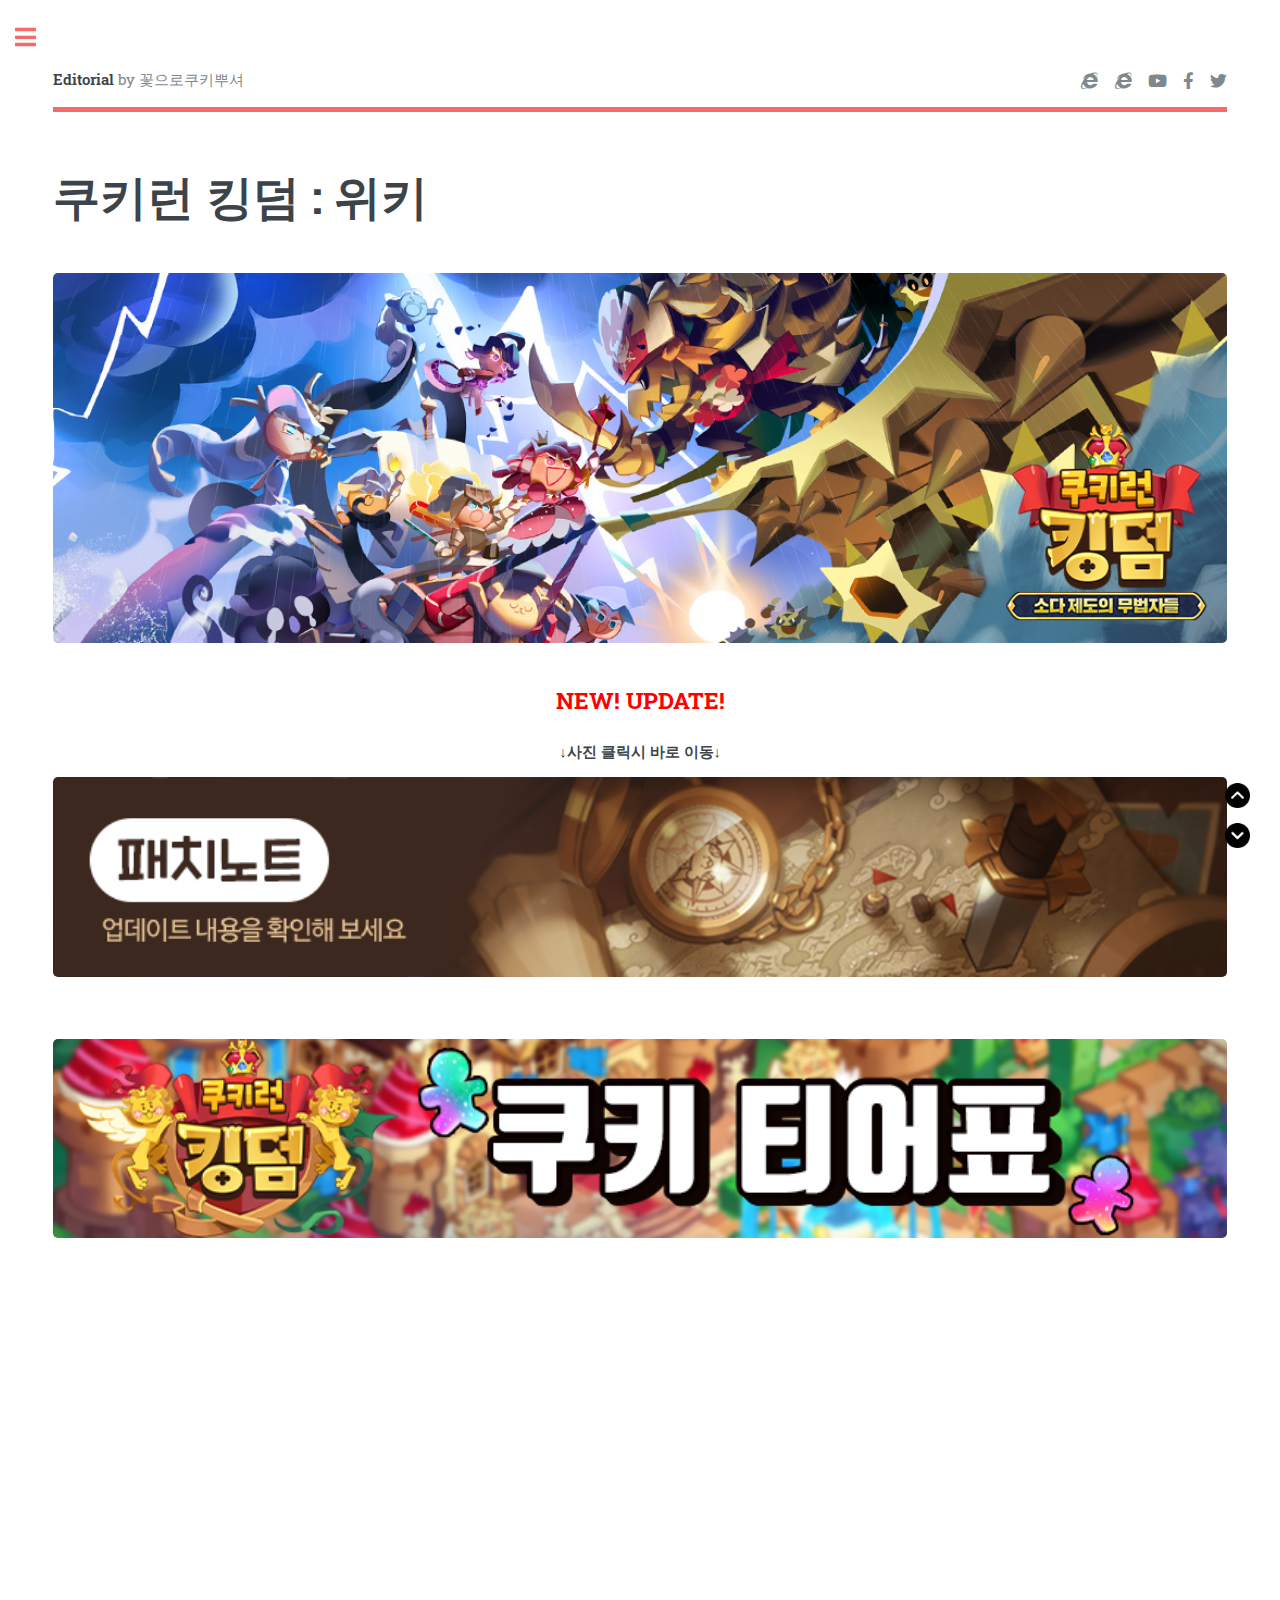
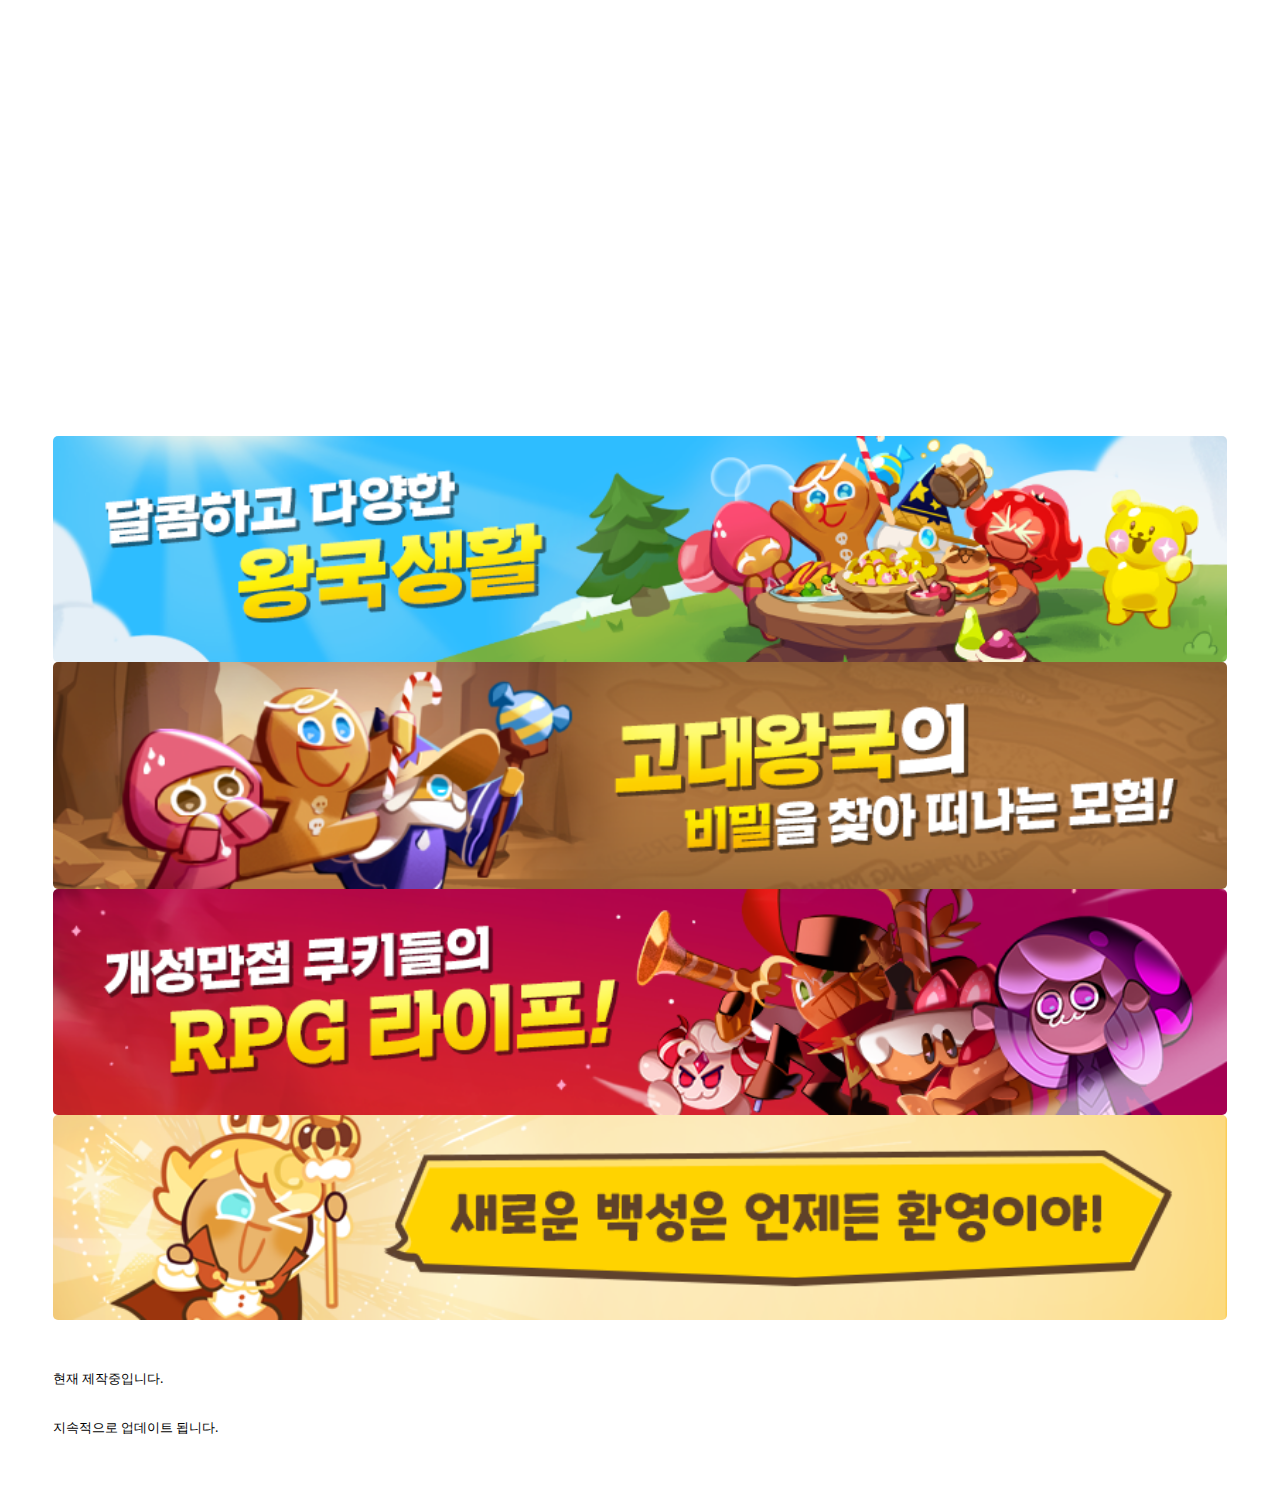
<file: index.html>
<!DOCTYPE HTML>
<!--
	Editorial by HTML5 UP
	html5up.net | @ajlkn
	Free for personal and commercial use under the CCA 3.0 license (html5up.net/license)
-->
<!--
	Second Editorial by 꽃으로쿠키뿌셔
-->
<html>

<head>
	<title>쿠키런 킹덤 : 위키</title>
	<meta charset="utf-8" />
	<meta name="viewport" content="width=device-width, initial-scale=1, user-scalable=no" />
	<meta name="Keywords" content="쿠키런 킹덤 : 위키" />
	<meta name="Description" content="쿠키런 킹덤의 정보를 한곳에 모았다!" />
	<meta name="robots" content="index, follow" />
	<meta name="Date" content="2021-07-11T20:00:00+09:00" />
	<meta http-equiv="Content-Script-Type" content="html5/Text/javascript/css" />
	<meta http-equiv="X-UA-Compatible" content="Chrome" />
	<meta http-equiv="Subject" content="쿠키런 킹덤 : 위키" />
	<meta http-equiv="Title" content="포트폴리오 개발" />
	<meta http-equiv="Author" content="꽃으로쿠키뿌셔" />
	<meta http-equiv="publisher" content="1인개발" />
	<meta http-equiv="Other Agent" content="꽃으로쿠키뿌셔" />
	<meta http-equiv="Generator" content="Visual Studio Code" />
	<meta http-equiv="Reply-To" content="mj9457@naver.com" />
	<meta http-equiv="Filename" content="index.html" />
	<meta http-equiv="Distribution" content="꽃으로쿠키뿌셔" />
	<meta http-equiv="imagetoolbar" content="no" />
	<meta http-equiv="Cache-Control" content="no-cache" />
	<link rel="stylesheet" href="assets/css/main.css" />
	<link href="images/쿠키런 로고.png" rel="shortcut icon" type="image/x-icon">
	<script data-ad-client="ca-pub-2210275649460200" async
		src="https://pagead2.googlesyndication.com/pagead/js/adsbygoogle.js"></script>
</head>

<body class="is-preload">

	<!-- Wrapper -->
	<div id="wrapper">

		<!-- Main -->
		<div id="main">
			<div class="inner">

				<!-- Header -->
				<header id="header">					
					<a href="index.html" class="logo"><strong>Editorial</strong> by 꽃으로쿠키뿌셔</a>
					<ul class="icons">
						<li><a href="https://cafe.naver.com/crkingdom" target="_blank"
								class="icon brands fa-internet-explorer"><span class="label">Cafe</span></a></li>
						<li><a href="https://www.cookierun-kingdom.com/ko/" target="_blank"
								class="icon brands fa-internet-explorer"><span
									class="label">Internet-explorer</span></a></li>
						<li><a href="https://www.youtube.com/channel/UCAOTbNctDD0Hg5MG0enQpMQ" target="_blank"
								class="icon brands fa-youtube"><span class="label">Youtube</span></a></li>
						<li><a href="https://www.facebook.com/CRKingdomKR/" target="_blank"
								class="icon brands fa-facebook-f"><span class="label">Facebook</span></a></li>
						<li><a href="https://twitter.com/CRKingdomKR" target="_blank"
								class="icon brands fa-twitter"><span class="label">Twitter</span></a></li>
					</ul>
				</header>

				<!-- Content -->
				<section>
					<header class="main">
						<h1>쿠키런 킹덤 : 위키</h1>
					</header>

					<span class="image main"><img src="images/naver4.jpg" width=1080 alt=""></span>
					<div class="newupdate">
						<h2>NEW! UPDATE!</h2>
						<h4>↓사진 클릭시 바로 이동↓</h4>
						<span class="image main"><a href="note.html"><img src="images/공식카페_패치노트_top.png" width=1080 alt=""></a></span><br>
						<span class="image sub"><a href="tier.html"><img src="images/쿠키티어표.jpg" width=1080 alt=""></a></span>
						<br><br>
					</div>
					<div style="text-align: center;">
						<iframe width="100%" height="500"  src="https://www.youtube.com/embed/DRHm6vne_y0"
							frameborder="0" allowfullscreen=""></iframe>
						<iframe width="100%" height="500" src="https://www.youtube.com/embed/YmGzbl4ixBI"
							frameborder="0" allowfullscreen=""></iframe>
					</div>
					<span class="image sub"><img src="images/naver1.png" width=700 alt=""></span>
					<span class="image sub"><img src="images/naver2.png" width=700 alt=""></span>
					<span class="image sub"><img src="images/naver3.png" width=700 alt=""></span>
					<span class="image sub"><img src="images/naver4.png" width=700 alt=""></span>
					<p><br></p>
					<p>현재 제작중입니다.</p>
					<p>지속적으로 업데이트 됩니다.</p>

					<a class="image_top" rel="nofollow" href="#"><img src="images/up-arrow.png" width="25"></a>
					<a class="image_down" rel="nofollow" href="#scrollbottom"><img src="images/down-arrow.png"
							width="25"></a>
					<div id="scrollbottom"></div>
				</section>
			</div>
		</div>
		<!-- Sidebar -->
		<div id="sidebar">
			<div class="inner">

				<!-- Search 
				<section id="search" class="alt">
					<form method="post" action="#">
						<input type="text" name="query" id="query" placeholder="Search" />
					</form>
				</section>

				<div class="s_searchbox">
					<div class="s_header">
						<input onkeyup="s_filter()" type="text" id="s_value" placeholder="Type to Search">
					</div>

					<div class="s_container">

						<div class="s_item">
							<span class="s_icon">T</span>
							<span class="s_name">Tier</span>
						</div>

						<div class="s_item">
							<span class="s_icon">A</span>
							<span class="s_name">Apple</span>
						</div>

						<div class="s_item">
							<span class="s_icon">B</span>
							<span class="s_name">Banana</span>
						</div>

						<div class="s_item">
							<span class="s_icon">S</span>
							<span class="s_name">Star</span>
						</div>

						<div class="s_item">
							<span class="s_icon">O</span>
							<span class="s_name">Orange</span>
						</div>
					</div>
				</div>-->

				<!-- Menu -->
				<nav id="menu">
					<header class="major">
						<h2>Menu</h2>
					</header>
					<ul>
						<li><a href="index.html">메인화면</a></li>
						<li>
							<span class="opener">티어 정리</span>
							<ul>
								<li><a href="tier.html">쿠키 티어</a></li>
								<li><a href="tier1.html">보물 티어</a></li>
							</ul>
						</li>
						<li>
							<span class="opener">공략</span>
							<ul>
								<li><a href="world_exploration.html">탐험</a></li>
								<li><a href="dragon.html">토벌전</a></li>
								<li><a href="caketower.html">케이크타워</a></li>
								<li><a href="arena.html">아레나</a></li>
								<li><a href="production.html">생산트리</a></li>
								<li><a href="research.html">연구트리</a></li>
								<li><a href="topping.html">토핑추천</a></li>
								<li><a href="trade_center.html">무역센터</a></li>
								<li><a href="kingdom_deco.html">왕국꾸미기</a></li>
							</ul>
						</li>
						<li>
							<span class="opener">계산기 모음</span>
							<ul>
								<li><a href="cool_calculator.html">쿨타임 계산기</a></li>
								<li><a href="exp_calculator.html">별사탕 계산기</a></li>
								<li><a href="https://fervent-kepler-9faf8a.netlify.app/" target="_blank">용체력 계산기-사이트
										바로가기</a></li>
							</ul>
						</li>
						<li>
							<span class="opener">시뮬레이션(미구현)</span>
							<ul>
								<li><a href="Topping_upgrade.html">가상 토핑강화</a></li>
								<li><a href="All_Treasure_pick.html">가상 보물뽑기</a></li>
								<li><a href="All_Cook_pick.html">가상 쿠키뽑기</a></li>
								<ul>
									<li><a href="Nomal_pick.html">가상 일반쿠키뽑기</a></li>
									<li><a href="Special_pick.html">가상 스페셜쿠키뽑기</a></li>
									<li><a href="Ancient_pick.html">가상 ANCIENT쿠키뽑기</a></li>
									<li><a href="Legendary_pick.html">가상 LEGENDARY쿠키뽑기</a></li>
								</ul>
							</ul>
						</li>
						<li><a href="note.html">패치노트</a></li>
						<li>
							<span class="opener">쿠폰</span>
							<ul>
								<li><a href="coupon.html">쿠폰 목록</a></li>
								<li><a href="https://game.devplay.com/coupon/ck/ko" target="_blank">쿠폰 입력 - 사이트 바로가기</a>
								</li>
							</ul>
						</li>
						<li>
							<span class="opener">다운로드</span>
							<ul>
								<li><a href="https://play.google.com/store/apps/details?id=com.devsisters.ck"
										target="_blank">Google play 다운로드</a></li>
								<li><a href="https://m.onestore.co.kr/mobilepoc/apps/appsDetail.omp?prodId=0000751155&scYn=Y"
										target="_blank">ONE store 다운로드</a></li>
								<li><a href="https://apps.apple.com/kr/app/id1509450845" target="_blank">App store
										다운로드</a></li>
							</ul>
						</li>
						<li><a href="history.html">제작일지</a></li>
					</ul>
				</nav>

				<!-- Section -->
				<section>
					<header class="major">
						<h2>추천글</h2>
					</header>
					<div class="mini-posts">
						<article>
							<a href="tier.html" class="image"><img src="images/쿠키티어표.jpg" alt="" /></a>
							<p>어떤 쿠키가 좋을까?</p>
						</article>
						<article>
							<a href="coupon.html" class="image"><img src="images/쿠폰목록.jpg" alt="" /></a>
							<p>빠진 쿠폰은 없을까?</p>
						</article>
						<article>
							<a href="exp_calculator.html" class="image"><img src="images/별사탕계산기.jpg" alt="" /></a>
							<p>별사탕이 얼마나 필요할까?</p>
						</article>
					</div>
					<ul class="actions">
						<li><a href="information.html" class="button">More</a></li>
					</ul>
				</section>

				<!-- Section -->
				<section>
					<header class="major">
						<h2>문의하기</h2>
					</header>
					<p>아래 내용으로 문의 주세요</p>
					<ul class="contact">
						<li class="icon solid fa-envelope"><a href="mailto:mj9457@naver.com">mj9457@naver.com</a></li>
						<li class="icon solid fa-phone"><a href="https://open.kakao.com/o/s3KE6Jmd">오픈 카카오톡</a></li>
						<li class="icon solid fa-home">Cookingdum house<br>꽃으로쿠키뿌셔</li>
					</ul>
				</section>

				<!-- Footer -->
				<footer id="footer">
					<p class="copyright">&copy; Copyrightⓒ2021 by 꽃으로쿠키뿌셔.<br>All pictures cannot be copied without
						permission.<br>
						Untitled. All rights reserved.<br>Images: 꽃으로쿠키뿌셔 / 쿠키런 킹덤. <br>Design: <a
							href="https://html5up.net">HTML5 UP</a>.</p>
				</footer>

			</div>
		</div>
	</div>

	<!-- Scripts -->
	<script src="assets/js/jquery.min.js"></script>
	<script src="assets/js/browser.min.js"></script>
	<script src="assets/js/breakpoints.min.js"></script>
	<script src="assets/js/util.js"></script>
	<script src="assets/js/main.js"></script>
	<script src="assets/js/search.js"></script>
	<script type="text/javascript">
		$(window).resize(function () { resizeYoutube(); });
		$(function () { resizeYoutube(); });
		function resizeYoutube() { $("iframe").each(function () { if (/^https?:\/\/www.youtube.com\/embed\//g.test($(this).attr("src"))) { $(this).css("width", "50%"); $(this).css("height", Math.ceil(parseInt($(this).css("width")) * 480 / 854) + "px"); } }); }
	</script>
</body>

</html>
</file>
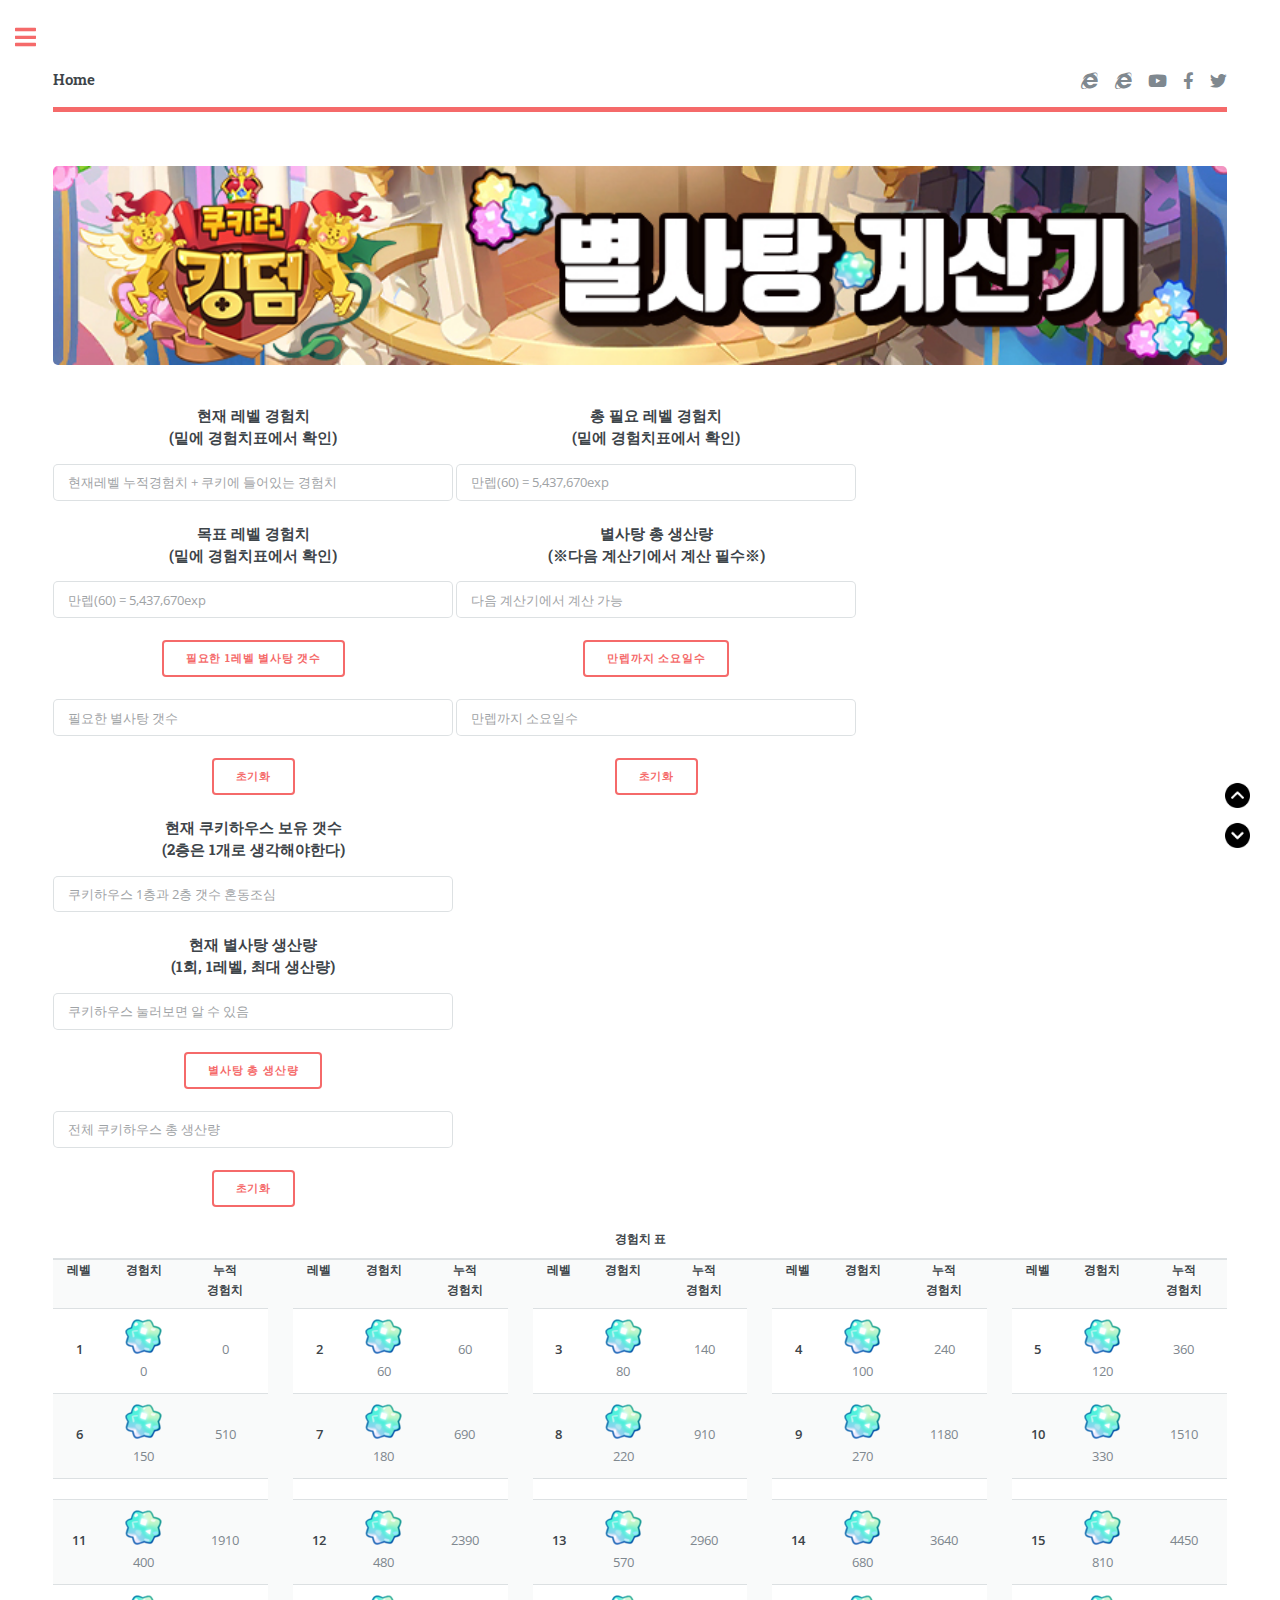
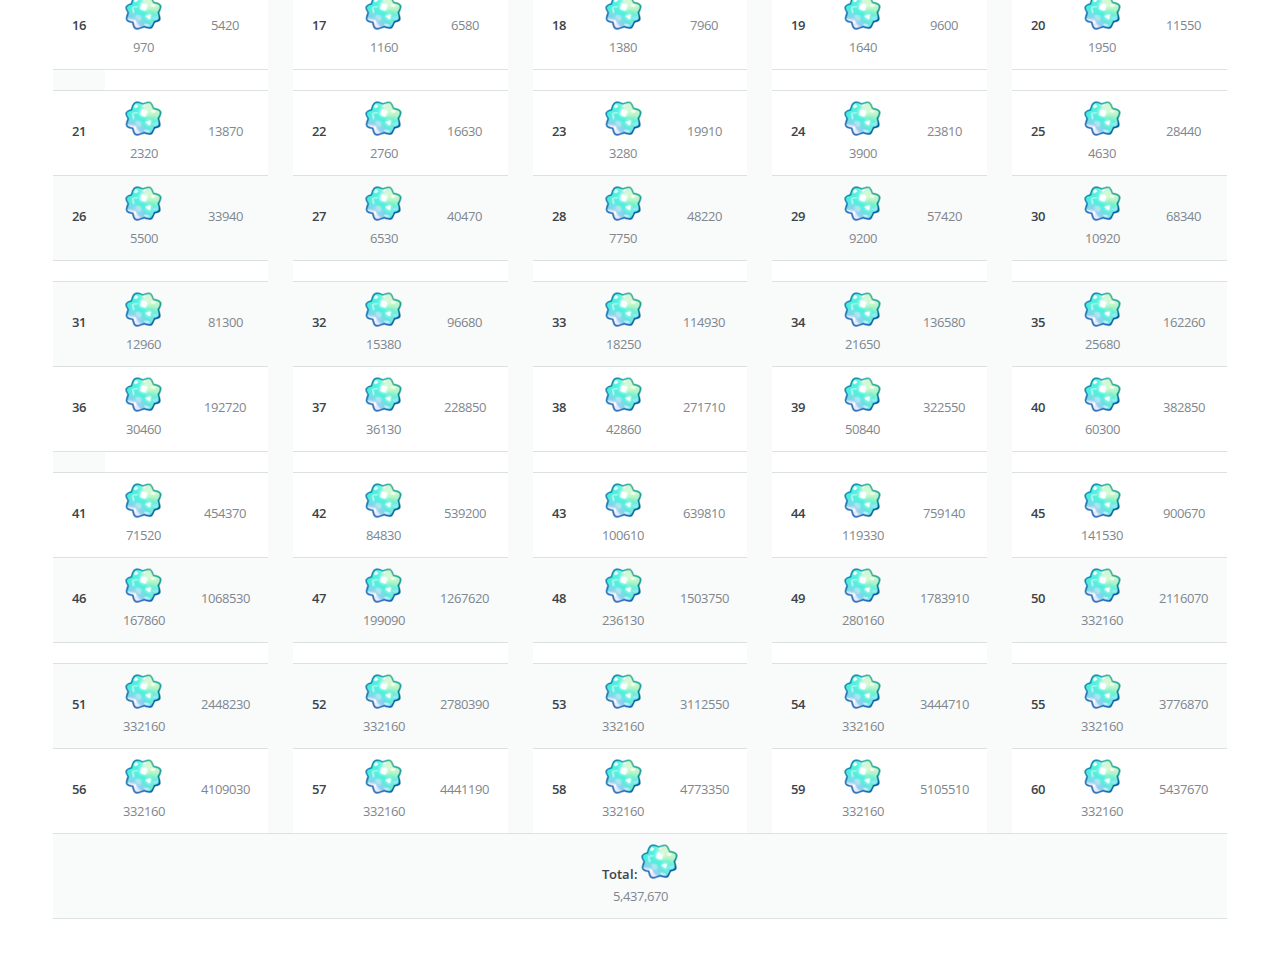
<file: exp_calculator.html>
<!DOCTYPE html>
<!--
	Editorial by HTML5 UP
	html5up.net | @ajlkn
	Free for personal and commercial use under the CCA 3.0 license (html5up.net/license)
-->
<!--
	Second Editorial by 꽃으로쿠키뿌셔
-->
<html>
	<head>
		<title>쿠키런 킹덤 : 위키</title>
		<meta charset="utf-8" />
		<meta name="viewport" content="width=device-width, initial-scale=1, user-scalable=no" />
		<meta name="Keywords" content="쿠키런 킹덤 : 위키" />
		<meta name="Description" content="쿠키런 킹덤의 정보를 한곳에 모았다!" />
		<meta name="robots" content="index, follow" />
		<meta name="Date" content="2021-07-11T20:00:00+09:00" />
		<meta http-equiv="Content-Script-Type" content="html5/Text/javascript/css" />
		<meta http-equiv="X-UA-Compatible" content="Chrome" />
		<meta http-equiv="Subject" content="쿠키런 킹덤 : 위키" />
		<meta http-equiv="Title" content="포트폴리오 개발" />
		<meta http-equiv="Author" content="꽃으로쿠키뿌셔" />
		<meta http-equiv="publisher" content="1인개발" />
		<meta http-equiv="Other Agent" content="꽃으로쿠키뿌셔" />
		<meta http-equiv="Generator" content="Visual Studio Code" />	
		<meta http-equiv="Reply-To" content="mj9457@naver.com" />
		<meta http-equiv="Filename" content="index.html" />
		<meta http-equiv="Distribution" content="꽃으로쿠키뿌셔" />
		<meta http-equiv="imagetoolbar" content="no" />
		<meta http-equiv="Cache-Control" content="no-cache" />
		<link rel="stylesheet" href="assets/css/main.css" />
        <link href="images/쿠키런 로고.png" rel="shortcut icon" type="image/x-icon">
        <script data-ad-client="ca-pub-2210275649460200" async src="https://pagead2.googlesyndication.com/pagead/js/adsbygoogle.js"></script>
	</head>
	<body class="is-preload">

		<!-- Wrapper -->
			<div id="wrapper">

				<!-- Main -->
					<div id="main">
						<div class="inner">

							<!-- Header -->
								<header id="header">
									<a href="index.html" class="logo"><strong>Home</strong></a>
									<ul class="icons">
										<li><a href="https://cafe.naver.com/crkingdom" target="_blank"  class="icon brands fa-internet-explorer"><span class="label">Cafe</span></a></li>
										<li><a href="https://www.cookierun-kingdom.com/ko/" target="_blank"  class="icon brands fa-internet-explorer"><span class="label">Internet-explorer</span></a></li>
										<li><a href="https://www.youtube.com/channel/UCAOTbNctDD0Hg5MG0enQpMQ" target="_blank" class="icon brands fa-youtube"><span class="label">Youtube</span></a></li>
										<li><a href="https://www.facebook.com/CRKingdomKR/" target="_blank" class="icon brands fa-facebook-f"><span class="label">Facebook</span></a></li>
										<li><a href="https://twitter.com/CRKingdomKR" target="_blank" class="icon brands fa-twitter"><span class="label">Twitter</span></a></li>
									</ul>
								</header>

							<!-- Content -->
								<section>
									<header class="main">
									</header>
									<span class="image main"><img src="images/별사탕계산기.jpg" width=1080 alt="" /></span>                                    
                                    <aside>
                                        <div class=expcal>
                                            <h4>현재 레벨 경험치<br>(밑에 경험치표에서 확인)</h4>
                                            <input id="number1" type="text" value="" placeholder="현재레벨 누적경험치 + 쿠키에 들어있는 경험치 ">
                                            <br>
                                            <h4>목표 레벨 경험치<br>(밑에 경험치표에서 확인)</h4>
                                            <input id="number2" type="text" value="" placeholder="만렙(60) = 5,437,670exp">
                                            <br>
                                            <input type="button" value="필요한 1레벨 별사탕 갯수" onclick="expsum()">
                                            <br><br>
                                            <input type="text" id="expsum" placeholder="필요한 별사탕 갯수">
                                            <br>
                                            <input type="button" onclick="reset()" value="초기화">
                                            <br>
                                            <br>
                                        </div>
                                    </aside>
                                    <aside>
                                        <div class=expcal2>
                                            <h4>총 필요 레벨 경험치<br>(밑에 경험치표에서 확인)</h4>
                                            <input id="number5" type="text" value="" placeholder="만렙(60) = 5,437,670exp">
                                            <br>
                                            <h4>별사탕 총 생산량<br>(※다음 계산기에서 계산 필수※)</h4>
                                            <input id="number6" type="text" value="" placeholder="다음 계산기에서 계산 가능">
                                            <br>
                                            <input type="button" value="만렙까지 소요일수" onclick="exptime()">
                                            <br><br>
                                            <input type="text" id="exptime" placeholder="만렙까지 소요일수">
                                            <br>
                                            <input type="button" onclick="reset2()" value="초기화">
                                            <br>
                                            <br>
                                        </div>
                                    </aside>
                                    <aside>
                                        <div class=expcal1>
                                            <h4>현재 쿠키하우스 보유 갯수<br>(2층은 1개로 생각해야한다)</h4>
                                            <input id="number3" type="text" value="" placeholder="쿠키하우스 1층과 2층 갯수 혼동조심">
                                            <br>
                                            <h4>현재 별사탕 생산량<br>(1회, 1레벨, 최대 생산량)</h4>
                                            <input id="number4" type="text" value="" placeholder="쿠키하우스 눌러보면 알 수 있음">
                                            <br>
                                            <input type="button" value="별사탕 총 생산량" onclick="exp()">
                                            <br><br>
                                            <input type="text" id="exp" placeholder="전체 쿠키하우스 총 생산량">
                                            <br>
                                            <input type="button" onclick="reset1()" value="초기화">
                                            <br>
                                            <br>
                                        </div>
                                    </aside>
                                    
                                    <table class="article-table mw-collapsible" style="margin-left: auto; margin-right: auto; border: none;">                                        
                                        <tbody>
                                            <thead>
                                                <th colspan="19">경험치 표</th>
                                            </thead>
                                            <tr>
                                                <th>레벨</th>
                                                <th>경험치</th>
                                                <th>누적<br>경험치</th>
                                                <td rowspan="18"></td>
                                                <th>레벨</th>
                                                <th>경험치</th>
                                                <th>누적<br> 경험치</th>
                                                <td rowspan="18"></td>
                                                <th>레벨</th>
                                                <th>경험치</th>
                                                <th>누적<br>경험치</th>
                                                <td rowspan="18"></td>
                                                <th>레벨</th>
                                                <th>경험치</th>
                                                <th>누적<br>경험치</th>
                                                <td rowspan="18"></td>
                                                <th>레벨</th>
                                                <th>경험치</th>
                                                <th>누적<br>경험치</th>
                                            </tr>
                                            <tr>
                                                <td><b>1</b></td>
                                                <td><img src="images/별사탕1.png" width="37" height="35"><br>0</td>
                                                <td>0</td>
                                                <td><b>2</b></td>
                                                <td><img src="images/별사탕1.png" width="37" height="35"><br>60</td>
                                                <td>60</td>
                                                <td><b>3</b></td>
                                                <td><img src="images/별사탕1.png" width="37" height="35"><br>80</td>
                                                <td>140</td>
                                                <td><b>4</b></td>
                                                <td><img src="images/별사탕1.png" width="37" height="35"><br>100</td>
                                                <td>240</td>
                                                <td><b>5</b></td>
                                                <td><img src="images/별사탕1.png" width="37" height="35"><br>120</td>
                                                <td>360</td>
                                            </tr>
                                            <tr>
                                                <td><b>6</b></td>
                                                <td><img src="images/별사탕1.png" width="37" height="35"><br>150</td>
                                                <td>510</td>
                                                <td><b>7</b></td>
                                                <td><img src="images/별사탕1.png" width="37" height="35"><br>180</td>
                                                <td>690</td>
                                                <td><b>8</b></td>
                                                <td><img src="images/별사탕1.png" width="37" height="35"><br>220</td>
                                                <td>910</td>
                                                <td><b>9</b></td>
                                                <td><img src="images/별사탕1.png" width="37" height="35"><br>270</td>
                                                <td>1180</td>
                                                <td><b>10</b></td>
                                                <td><img src="images/별사탕1.png" width="37" height="35"><br>330</td>
                                                <td>1510</td>
                                            </tr>
                                            <tr>
                                                <td></td>
                                            </tr>
                                            <tr>
                                                <td><b>11</b></td>
                                                <td><img src="images/별사탕1.png" width="37" height="35"><br>400</td>
                                                <td>1910</td>
                                                <td><b>12</b></td>
                                                <td><img src="images/별사탕1.png" width="37" height="35"><br>480</td>
                                                <td>2390</td>
                                                <td><b>13</b></td>
                                                <td><img src="images/별사탕1.png" width="37" height="35"><br>570</td>
                                                <td>2960</td>
                                                <td><b>14</b></td>
                                                <td><img src="images/별사탕1.png" width="37" height="35"><br>680</td>
                                                <td>3640</td>
                                                <td><b>15</b></td>
                                                <td><img src="images/별사탕1.png" width="37" height="35"><br>810</td>
                                                <td>4450</td>
                                            </tr>
                                            <tr>
                                                <td><b>16</b></td>
                                                <td><img src="images/별사탕1.png" width="37" height="35"><br>970</td>
                                                <td>5420</td>
                                                <td><b>17</b></td>
                                                <td><img src="images/별사탕1.png" width="37" height="35"><br>1160</td>
                                                <td>6580</td>
                                                <td><b>18</b></td>
                                                <td><img src="images/별사탕1.png" width="37" height="35"><br>1380</td>
                                                <td>7960</td>
                                                <td><b>19</b></td>
                                                <td><img src="images/별사탕1.png" width="37" height="35"><br>1640</td>
                                                <td>9600</td>
                                                <td><b>20</b></td>
                                                <td><img src="images/별사탕1.png" width="37" height="35"><br>1950</td>
                                                <td>11550</td>
                                            </tr>
                                            <tr>
                                                <td></td>
                                            </tr>
                                            <tr>
                                                <td><b>21</b></td>
                                                <td><img src="images/별사탕1.png" width="37" height="35"><br>2320</td>
                                                <td>13870</td>
                                                <td><b>22</b></td>
                                                <td><img src="images/별사탕1.png" width="37" height="35"><br>2760</td>
                                                <td>16630</td>
                                                <td><b>23</b></td>
                                                <td><img src="images/별사탕1.png" width="37" height="35"><br>3280</td>
                                                <td>19910</td>
                                                <td><b>24</b></td>
                                                <td><img src="images/별사탕1.png" width="37" height="35"><br>3900</td>
                                                <td>23810</td>
                                                <td><b>25</b></td>
                                                <td><img src="images/별사탕1.png" width="37" height="35"><br>4630</td>
                                                <td>28440</td>
                                            </tr>
                                            <tr>
                                                <td><b>26</b></td>
                                                <td><img src="images/별사탕1.png" width="37" height="35"><br>5500</td>
                                                <td>33940</td>
                                                <td><b>27</b></td>
                                                <td><img src="images/별사탕1.png" width="37" height="35"><br>6530</td>
                                                <td>40470</td>
                                                <td><b>28</b></td>
                                                <td><img src="images/별사탕1.png" width="37" height="35"><br>7750</td>
                                                <td>48220</td>
                                                <td><b>29</b></td>
                                                <td><img src="images/별사탕1.png" width="37" height="35"><br>9200</td>
                                                <td>57420</td>
                                                <td><b>30</b></td>
                                                <td><img src="images/별사탕1.png" width="37" height="35"><br>10920</td>
                                                <td>68340</td>
                                            </tr>
                                            <tr>
                                                <td></td>
                                            </tr>
                                            <tr>
                                                <td><b>31</b></td>
                                                <td><img src="images/별사탕1.png" width="37" height="35"><br>12960</td>
                                                <td>81300</td>
                                                <td><b>32</b></td>
                                                <td><img src="images/별사탕1.png" width="37" height="35"><br>15380</td>
                                                <td>96680</td>
                                                <td><b>33</b></td>
                                                <td><img src="images/별사탕1.png" width="37" height="35"><br>18250</td>
                                                <td>114930</td>
                                                <td><b>34</b></td>
                                                <td><img src="images/별사탕1.png" width="37" height="35"><br>21650</td>
                                                <td>136580</td>
                                                <td><b>35</b></td>
                                                <td><img src="images/별사탕1.png" width="37" height="35"><br>25680</td>
                                                <td>162260</td>
                                            </tr>
                                            <tr>
                                                <td><b>36</b></td>
                                                <td><img src="images/별사탕1.png" width="37" height="35"><br>30460</td>
                                                <td>192720</td>
                                                <td><b>37</b></td>
                                                <td><img src="images/별사탕1.png" width="37" height="35"><br>36130</td>
                                                <td>228850</td>
                                                <td><b>38</b></td>
                                                <td><img src="images/별사탕1.png" width="37" height="35"><br>42860</td>
                                                <td>271710</td>
                                                <td><b>39</b></td>
                                                <td><img src="images/별사탕1.png" width="37" height="35"><br>50840</td>
                                                <td>322550</td>
                                                <td><b>40</b></td>
                                                <td><img src="images/별사탕1.png" width="37" height="35"><br>60300</td>
                                                <td>382850</td>
                                            </tr>
                                            <tr>
                                                <td></td>
                                            </tr>
                                            <tr>
                                                <td><b>41</b></td>
                                                <td><img src="images/별사탕1.png" width="37" height="35"><br>71520</td>
                                                <td>454370</td>
                                                <td><b>42</b></td>
                                                <td><img src="images/별사탕1.png" width="37" height="35"><br>84830</td>
                                                <td>539200</td>
                                                <td><b>43</b></td>
                                                <td><img src="images/별사탕1.png" width="37" height="35"><br>100610</td>
                                                <td>639810</td>
                                                <td><b>44</b></td>
                                                <td><img src="images/별사탕1.png" width="37" height="35"><br>119330</td>
                                                <td>759140</td>
                                                <td><b>45</b></td>
                                                <td><img src="images/별사탕1.png" width="37" height="35"><br>141530</td>
                                                <td>900670</td>
                                            </tr>
                                            <tr>
                                                <td><b>46</b></td>
                                                <td><img src="images/별사탕1.png" width="37" height="35"><br>167860</td>
                                                <td>1068530</td>
                                                <td><b>47</b></td>
                                                <td><img src="images/별사탕1.png" width="37" height="35"><br>199090</td>
                                                <td>1267620</td>
                                                <td><b>48</b></td>
                                                <td><img src="images/별사탕1.png" width="37" height="35"><br>236130</td>
                                                <td>1503750</td>
                                                <td><b>49</b></td>
                                                <td><img src="images/별사탕1.png" width="37" height="35"><br>280160</td>
                                                <td>1783910</td>
                                                <td><b>50</b></td>
                                                <td><img src="images/별사탕1.png" width="37" height="35"><br>332160</td>
                                                <td>2116070</td>
                                            </tr>
                                            <tr>
                                                <td></td>
                                            </tr>
                                            <tr>
                                                <td><b>51</b></td>
                                                <td><img src="images/별사탕1.png" width="37" height="35"><br>332160</td>
                                                <td>2448230</td>
                                                <td><b>52</b></td>
                                                <td><img src="images/별사탕1.png" width="37" height="35"><br>332160</td>
                                                <td>2780390</td>
                                                <td><b>53</b></td>
                                                <td><img src="images/별사탕1.png" width="37" height="35"><br>332160</td>
                                                <td>3112550</td>
                                                <td><b>54</b></td>
                                                <td><img src="images/별사탕1.png" width="37" height="35"><br>332160</td>
                                                <td>3444710</td>
                                                <td><b>55</b></td>
                                                <td><img src="images/별사탕1.png" width="37" height="35"><br>332160</td>
                                                <td>3776870</td>
                                            </tr>
                                            <tr>
                                                <td><b>56</b></td>
                                                <td><img src="images/별사탕1.png" width="37" height="35"><br>332160</td>
                                                <td>4109030</td>
                                                <td><b>57</b></td>
                                                <td><img src="images/별사탕1.png" width="37" height="35"><br>332160</td>
                                                <td>4441190</td>
                                                <td><b>58</b></td>
                                                <td><img src="images/별사탕1.png" width="37" height="35"><br>332160</td>
                                                <td>4773350</td>
                                                <td><b>59</b></td>
                                                <td><img src="images/별사탕1.png" width="37" height="35"><br>332160</td>
                                                <td>5105510</td>
                                                <td><b>60</b></td>
                                                <td><img src="images/별사탕1.png" width="37" height="35"><br>332160</td>
                                                <td>5437670</td>
                                            </tr>                                    
                                        <tr>
                                        <td colspan="19" text-align="center"><b>Total:</b> <img src="images/별사탕1.png" width="37" height="35"><br>5,437,670</span></div>
                                        </td>
                                        </tr>
                                        </tbody>
                                    </table>

                                    <a class="image_top" rel="nofollow"  href="#"><img src="images/up-arrow.png" width="25"></a>
									<a class="image_down" rel="nofollow" href="#scrollbottom"><img src="images/down-arrow.png" width="25"></a>
							   		<div id="scrollbottom"></div>
								</section>
						</div>
					</div>

				<!-- Sidebar -->
				<div id="sidebar">
					<div class="inner">

						<!-- Search -->
							<section id="search" class="alt">
								<form method="post" action="#">
									<input type="text" name="query" id="query" placeholder="Search" />
								</form>
							</section>

						<!-- Menu -->
							<nav id="menu">
								<header class="major">
									<h2>Menu</h2>
								</header>
								<ul>
									<li><a href="index.html">메인화면</a></li>
									<li>
										<span class="opener">티어 정리</span>
										<ul>
											<li><a href="tier.html">쿠키 티어</a></li>
											<li><a href="tier1.html">보물 티어</a></li>
										</ul>
									</li>
									<li>
										<span class="opener">공략</span>
										<ul>
											<li><a href="world_exploration.html">탐험</a></li>
											<li><a href="dragon.html">토벌전</a></li>
											<li><a href="caketower.html">케이크타워</a></li>
											<li><a href="arena.html">아레나</a></li>
											<li><a href="production.html">생산트리</a></li>
											<li><a href="research.html">연구트리</a></li>
											<li><a href="topping.html">토핑추천</a></li>
											<li><a href="trade_center.html">무역센터</a></li>
											<li><a href="kingdom_deco.html">왕국꾸미기</a></li>
										</ul>
									</li>
									<li>
										<span class="opener">계산기 모음</span>
										<ul>
											<li><a href="cool_calculator.html">쿨타임 계산기</a></li>
											<li><a href="exp_calculator.html">별사탕 계산기</a></li>
											<li><a href="https://fervent-kepler-9faf8a.netlify.app/" target="_blank">용체력 계산기-사이트 바로가기</a></li>
										</ul>
									</li>
									<li>
										<span class="opener">시뮬레이션(미구현)</span>
										<ul>
											<li><a href="Topping_upgrade.html">가상 토핑강화</a></li>
											<li><a href="All_Treasure_pick.html">가상 보물뽑기</a></li>
											<li><a href="All_Cook_pick.html">가상 쿠키뽑기</a></li>
												<ul>
													<li><a href="Nomal_pick.html">가상 일반쿠키뽑기</a></li>
													<li><a href="Special_pick.html">가상 스페셜쿠키뽑기</a></li>
													<li><a href="Ancient_pick.html">가상 ANCIENT쿠키뽑기</a></li>
													<li><a href="Legendary_pick.html">가상 LEGENDARY쿠키뽑기</a></li>
												</ul>
										</ul>
									</li>
									<li><a href="note.html">패치노트</a></li>
									<li>
										<span class="opener">쿠폰</span>
										<ul>
											<li><a href="coupon.html">쿠폰 목록</a></li>
											<li><a href="https://game.devplay.com/coupon/ck/ko" target="_blank">쿠폰 입력 - 사이트 바로가기</a></li>
										</ul>
									</li>
									<li>
										<span class="opener">다운로드</span>
										<ul>
											<li><a href="https://play.google.com/store/apps/details?id=com.devsisters.ck" target="_blank">Google play 다운로드</a></li>
											<li><a href="https://m.onestore.co.kr/mobilepoc/apps/appsDetail.omp?prodId=0000751155&scYn=Y" target="_blank">ONE store 다운로드</a></li>
											<li><a href="https://apps.apple.com/kr/app/id1509450845" target="_blank" >App store 다운로드</a></li>
										</ul>
									</li>
									<li><a href="history.html">제작일지</a></li>
								</ul>
							</nav>
						
						<!-- Section -->
							<section>
								<header class="major">
									<h2>추천글</h2>
								</header>
								<div class="mini-posts">
									<article>
										<a href="tier.html" class="image"><img src="images/쿠키티어표.jpg" alt="" /></a>
										<p>어떤 쿠키가 좋을까?</p>
									</article>
									<article>
										<a href="coupon.html" class="image"><img src="images/쿠폰목록.jpg" alt="" /></a>
										<p>빠진 쿠폰은 없을까?</p>
									</article>
									<article>
										<a href="exp_calculator.html" class="image"><img src="images/별사탕계산기.jpg" alt="" /></a>
										<p>별사탕이 얼마나 필요할까?</p>
									</article>
								</div>
								<ul class="actions">
									<li><a href="information.html" class="button">More</a></li>
								</ul>
							</section>
						
						<!-- Section -->
							<section>
								<header class="major">
									<h2>문의하기</h2>
								</header>
								<p>아래 내용으로 문의 주세요</p>
								<ul class="contact">
									<li class="icon solid fa-envelope"><a href="mailto:mj9457@naver.com">mj9457@naver.com</a></li>
									<li class="icon solid fa-phone"><a href="https://open.kakao.com/o/s3KE6Jmd">오픈 카카오톡</a></li>
									<li class="icon solid fa-home">Cookingdum house<br>꽃으로쿠키뿌셔</li>
								</ul>
							</section>

						<!-- Footer -->
							<footer id="footer">
								<p class="copyright">&copy; Copyrightⓒ2021 by 꽃으로쿠키뿌셔.<br>All pictures cannot be copied without permission.<br>
									Untitled. All rights reserved.<br>Images: 꽃으로쿠키뿌셔 / 쿠키런 킹덤. <br>Design: <a href="https://html5up.net">HTML5 UP</a>.</p>
							</footer>

					</div>
				</div>

			</div>

		<!-- Scripts -->
			<script src="assets/js/jquery.min.js"></script>
			<script src="assets/js/browser.min.js"></script>
			<script src="assets/js/breakpoints.min.js"></script>
			<script src="assets/js/util.js"></script>
			<script src="assets/js/main.js"></script>
            <script src="assets/js/expcal.js"></script>
	</body>
</html>
</file>
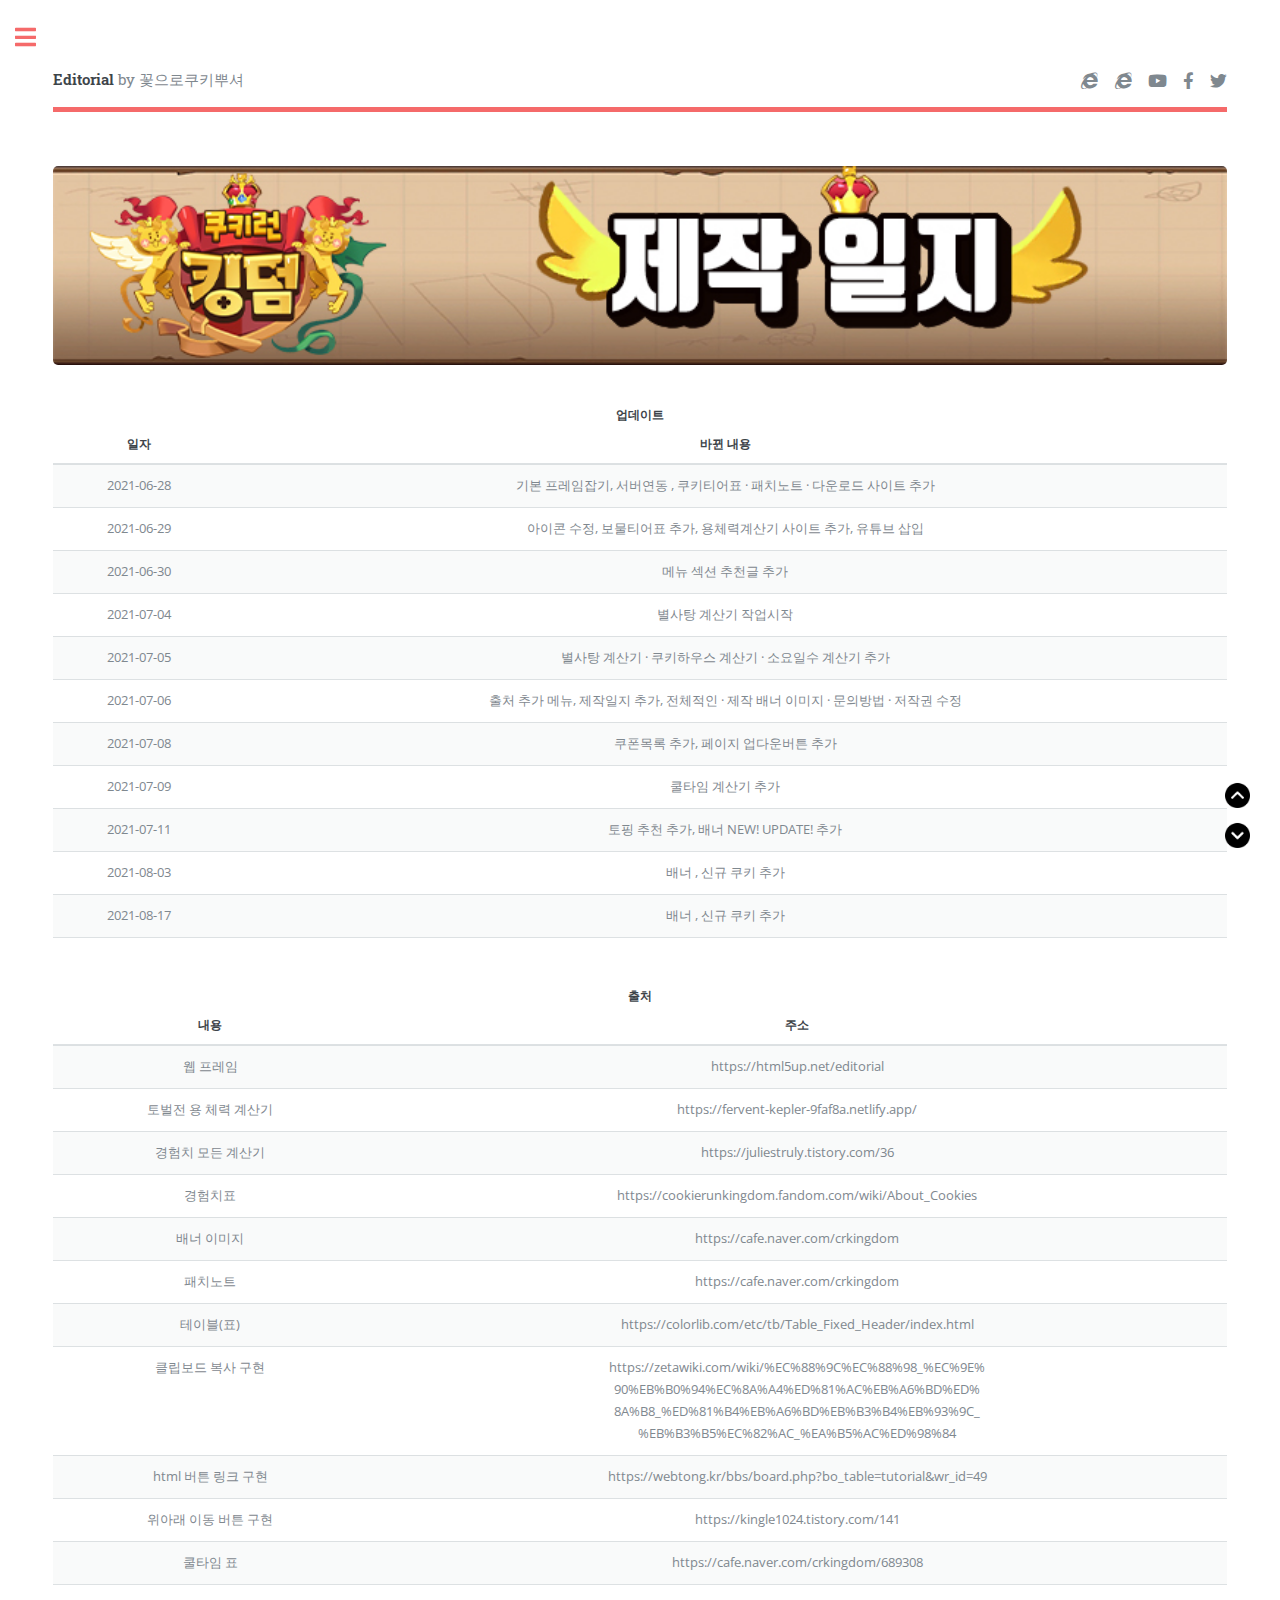
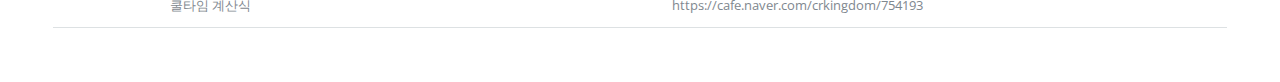
<file: history.html>
<!DOCTYPE html>
<!--
	Editorial by HTML5 UP
	html5up.net | @ajlkn
	Free for personal and commercial use under the CCA 3.0 license (html5up.net/license)
-->
<!--
	Second Editorial by 꽃으로쿠키뿌셔
-->
<html>
	<head>
		<title>쿠키런 킹덤 : 위키</title>
		<meta charset="utf-8" />
		<meta name="viewport" content="width=device-width, initial-scale=1, user-scalable=no" />
		<meta name="Keywords" content="쿠키런 킹덤 : 위키" />
		<meta name="Description" content="쿠키런 킹덤의 정보를 한곳에 모았다!" />
		<meta name="robots" content="index, follow" />
		<meta name="Date" content="2021-07-11T20:00:00+09:00" />
		<meta http-equiv="Content-Script-Type" content="html5/Text/javascript/css" />
		<meta http-equiv="X-UA-Compatible" content="Chrome" />
		<meta http-equiv="Subject" content="쿠키런 킹덤 : 위키" />
		<meta http-equiv="Title" content="포트폴리오 개발" />
		<meta http-equiv="Author" content="꽃으로쿠키뿌셔" />
		<meta http-equiv="publisher" content="1인개발" />
		<meta http-equiv="Other Agent" content="꽃으로쿠키뿌셔" />
		<meta http-equiv="Generator" content="Visual Studio Code" />	
		<meta http-equiv="Reply-To" content="mj9457@naver.com" />
		<meta http-equiv="Filename" content="index.html" />
		<meta http-equiv="Distribution" content="꽃으로쿠키뿌셔" />
		<meta http-equiv="imagetoolbar" content="no" />
		<meta http-equiv="Cache-Control" content="no-cache" />
		<link rel="stylesheet" href="assets/css/main.css" />
		<link href="images/쿠키런 로고.png" rel="shortcut icon" type="image/x-icon">
		<script data-ad-client="ca-pub-2210275649460200" async src="https://pagead2.googlesyndication.com/pagead/js/adsbygoogle.js"></script>
	</head>
	<body class="is-preload">

		<!-- Wrapper -->
			<div id="wrapper">

				<!-- Main -->
					<div id="main">
						<div class="inner">

							<!-- Header -->
								<header id="header">
									<a href="index.html" class="logo"><strong>Editorial</strong> by 꽃으로쿠키뿌셔</a>
									<ul class="icons">
										<li><a href="https://cafe.naver.com/crkingdom" target="_blank"  class="icon brands fa-internet-explorer"><span class="label">Cafe</span></a></li>
										<li><a href="https://www.cookierun-kingdom.com/ko/" target="_blank"  class="icon brands fa-internet-explorer"><span class="label">Internet-explorer</span></a></li>
										<li><a href="https://www.youtube.com/channel/UCAOTbNctDD0Hg5MG0enQpMQ" target="_blank" class="icon brands fa-youtube"><span class="label">Youtube</span></a></li>
										<li><a href="https://www.facebook.com/CRKingdomKR/" target="_blank" class="icon brands fa-facebook-f"><span class="label">Facebook</span></a></li>
										<li><a href="https://twitter.com/CRKingdomKR" target="_blank" class="icon brands fa-twitter"><span class="label">Twitter</span></a></li>
									</ul>
								</header>

							<!-- Content -->
								<section>
									<header class="main">
									</header>

									<span class="image main"><img src="images/제작일지.jpg" width=1080 alt="" /></span>
									<table>
										<thead>
											<tr>
												<th colspan="2">업데이트</th>
											</tr>
											<tr>
												<th>일자</th>
												<th>바뀐 내용</th>
											</tr>
										</thead>
										<tbody>
												<tr>
													<td>2021-06-28</td>
													<td>기본 프레임잡기, 서버연동 , 쿠키티어표 · 패치노트 · 다운로드 사이트 추가</td>
												</tr>
												<tr>
													<td>2021-06-29</td>
													<td>아이콘 수정, 보물티어표 추가, 용체력계산기 사이트 추가, 유튜브 삽입</td>
												</tr>
												<tr>
													<td>2021-06-30</td>
													<td>메뉴 섹션 추천글 추가</td>
												</tr>
												<tr>
													<td>2021-07-04</td>
													<td>별사탕 계산기 작업시작</td>
												</tr>
												<tr>
													<td>2021-07-05</td>
													<td>별사탕 계산기 · 쿠키하우스 계산기 · 소요일수 계산기 추가</td>
												</tr>
												<tr>
													<td>2021-07-06</td>
													<td>출처 추가 메뉴, 제작일지 추가, 전체적인 · 제작 배너 이미지 · 문의방법 · 저작권 수정</td>
												</tr>
												<tr>
													<td>2021-07-08</td>
													<td>쿠폰목록 추가, 페이지 업다운버튼 추가</td>
												</tr>
												<tr>
													<td>2021-07-09</td>
													<td>쿨타임 계산기 추가</td>
												</tr>
												<tr>
													<td>2021-07-11</td>
													<td>토핑 추천 추가, 배너 NEW! UPDATE! 추가</td>
												</tr>
												<tr>
													<td>2021-08-03</td>
													<td>배너 , 신규 쿠키 추가</td>
												</tr>
												<tr>
													<td>2021-08-17</td>
													<td>배너 , 신규 쿠키 추가</td>
												</tr>
										</tbody>
									</table>
									<br>
									<table>
										<thead>
											<tr>
												<th colspan="2">출처</th>
											</tr>
											<tr>
												<th>내용</th>
												<th>주소</th>
											</tr>
										</thead>
										<tbody>
											<tr>
												<td>웹 프레임</td>
												<td>https://html5up.net/editorial</td>
											</tr>	
											<tr>
												<td>토벌전 용 체력 계산기</td>
												<td>https://fervent-kepler-9faf8a.netlify.app/</td>
											</tr>												
											<tr>
												<td>경험치 모든 계산기</td>
												<td>https://juliestruly.tistory.com/36</td>
											</tr>				
											<tr>
												<td>경험치표</td>
												<td>https://cookierunkingdom.fandom.com/wiki/About_Cookies</td>
											</tr>
											<tr>
												<td>배너 이미지</td>
												<td>https://cafe.naver.com/crkingdom</td>
											</tr>
											<tr>
												<td>패치노트</td>
												<td>https://cafe.naver.com/crkingdom</td>
											</tr>
											<tr>
												<td>테이블(표)</td>
												<td>https://colorlib.com/etc/tb/Table_Fixed_Header/index.html</td>
											</tr>
											<tr>
												<td>클립보드 복사 구현</td>
												<td>https://zetawiki.com/wiki/%EC%88%9C%EC%88%98_%EC%9E%<br>90%EB%B0%94%EC%8A%A4%ED%81%AC%EB%A6%BD%ED%<br>8A%B8_%ED%81%B4%EB%A6%BD%EB%B3%B4%EB%93%9C_<br>%EB%B3%B5%EC%82%AC_%EA%B5%AC%ED%98%84</td>
											</tr>
											<tr>
												<td>html 버튼 링크 구현</td>
												<td>https://webtong.kr/bbs/board.php?bo_table=tutorial&wr_id=49</td>
											</tr>
											<tr>
												<td>위아래 이동 버튼 구현</td>
												<td>https://kingle1024.tistory.com/141</td>
											</tr>
											<tr>
												<td>쿨타임 표</td>
												<td>https://cafe.naver.com/crkingdom/689308</td>
											</tr>
											<tr>
												<td>쿨타임 계산식</td>
												<td>https://cafe.naver.com/crkingdom/754193</td>
											</tr>
										</tbody>
									</table>

									<a class="image_top" rel="nofollow"  href="#"><img src="images/up-arrow.png" width="25"></a>
									<a class="image_down" rel="nofollow" href="#scrollbottom"><img src="images/down-arrow.png" width="25"></a>
							   		<div id="scrollbottom"></div>
								</section>

						</div>
					</div>

				<!-- Sidebar -->
				<div id="sidebar">
					<div class="inner">

						<!-- Search -->
							<section id="search" class="alt">
								<form method="post" action="#">
									<input type="text" name="query" id="query" placeholder="Search" />
								</form>
							</section>

						<!-- Menu -->
							<nav id="menu">
								<header class="major">
									<h2>Menu</h2>
								</header>
								<ul>
									<li><a href="index.html">메인화면</a></li>
									<li>
										<span class="opener">티어 정리</span>
										<ul>
											<li><a href="tier.html">쿠키 티어</a></li>
											<li><a href="tier1.html">보물 티어</a></li>
										</ul>
									</li>
									<li>
										<span class="opener">공략</span>
										<ul>
											<li><a href="world_exploration.html">탐험</a></li>
											<li><a href="dragon.html">토벌전</a></li>
											<li><a href="caketower.html">케이크타워</a></li>
											<li><a href="arena.html">아레나</a></li>
											<li><a href="production.html">생산트리</a></li>
											<li><a href="research.html">연구트리</a></li>
											<li><a href="topping.html">토핑추천</a></li>
											<li><a href="trade_center.html">무역센터</a></li>
											<li><a href="kingdom_deco.html">왕국꾸미기</a></li>
										</ul>
									</li>
									<li>
										<span class="opener">계산기 모음</span>
										<ul>
											<li><a href="cool_calculator.html">쿨타임 계산기</a></li>
											<li><a href="exp_calculator.html">별사탕 계산기</a></li>
											<li><a href="https://fervent-kepler-9faf8a.netlify.app/" target="_blank">용체력 계산기-사이트 바로가기</a></li>
										</ul>
									</li>
									<li>
										<span class="opener">시뮬레이션(미구현)</span>
										<ul>
											<li><a href="Topping_upgrade.html">가상 토핑강화</a></li>
											<li><a href="All_Treasure_pick.html">가상 보물뽑기</a></li>
											<li><a href="All_Cook_pick.html">가상 쿠키뽑기</a></li>
												<ul>
													<li><a href="Nomal_pick.html">가상 일반쿠키뽑기</a></li>
													<li><a href="Special_pick.html">가상 스페셜쿠키뽑기</a></li>
													<li><a href="Ancient_pick.html">가상 ANCIENT쿠키뽑기</a></li>
													<li><a href="Legendary_pick.html">가상 LEGENDARY쿠키뽑기</a></li>
												</ul>
										</ul>
									</li>
									<li><a href="note.html">패치노트</a></li>
									<li>
										<span class="opener">쿠폰</span>
										<ul>
											<li><a href="coupon.html">쿠폰 목록</a></li>
											<li><a href="https://game.devplay.com/coupon/ck/ko" target="_blank">쿠폰 입력 - 사이트 바로가기</a></li>
										</ul>
									</li>
									<li>
										<span class="opener">다운로드</span>
										<ul>
											<li><a href="https://play.google.com/store/apps/details?id=com.devsisters.ck" target="_blank">Google play 다운로드</a></li>
											<li><a href="https://m.onestore.co.kr/mobilepoc/apps/appsDetail.omp?prodId=0000751155&scYn=Y" target="_blank">ONE store 다운로드</a></li>
											<li><a href="https://apps.apple.com/kr/app/id1509450845" target="_blank" >App store 다운로드</a></li>
										</ul>
									</li>
									<li><a href="history.html">제작일지</a></li>
								</ul>
							</nav>
						
						<!-- Section -->
							<section>
								<header class="major">
									<h2>추천글</h2>
								</header>
								<div class="mini-posts">
									<article>
										<a href="tier.html" class="image"><img src="images/쿠키티어표.jpg" alt="" /></a>
										<p>어떤 쿠키가 좋을까?</p>
									</article>
									<article>
										<a href="coupon.html" class="image"><img src="images/쿠폰목록.jpg" alt="" /></a>
										<p>빠진 쿠폰은 없을까?</p>
									</article>
									<article>
										<a href="exp_calculator.html" class="image"><img src="images/별사탕계산기.jpg" alt="" /></a>
										<p>별사탕이 얼마나 필요할까?</p>
									</article>
								</div>
								<ul class="actions">
									<li><a href="information.html" class="button">More</a></li>
								</ul>
							</section>
						
						<!-- Section -->
							<section>
								<header class="major">
									<h2>문의하기</h2>
								</header>
								<p>아래 내용으로 문의 주세요</p>
								<ul class="contact">
									<li class="icon solid fa-envelope"><a href="mailto:mj9457@naver.com">mj9457@naver.com</a></li>
									<li class="icon solid fa-phone"><a href="https://open.kakao.com/o/s3KE6Jmd">오픈 카카오톡</a></li>
									<li class="icon solid fa-home">Cookingdum house<br>꽃으로쿠키뿌셔</li>
								</ul>
							</section>

						<!-- Footer -->
							<footer id="footer">
								<p class="copyright">&copy; Copyrightⓒ2021 by 꽃으로쿠키뿌셔.<br>All pictures cannot be copied without permission.<br>
									Untitled. All rights reserved.<br>Images: 꽃으로쿠키뿌셔 / 쿠키런 킹덤. <br>Design: <a href="https://html5up.net">HTML5 UP</a>.</p>
							</footer>

					</div>
				</div>

			</div>

		<!-- Scripts -->
			<script src="assets/js/jquery.min.js"></script>
			<script src="assets/js/browser.min.js"></script>
			<script src="assets/js/breakpoints.min.js"></script>
			<script src="assets/js/util.js"></script>
			<script src="assets/js/main.js"></script>
			<script type="text/javascript">
				$(window).resize(function(){resizeYoutube();});
				$(function(){resizeYoutube();});
				function resizeYoutube(){ $("iframe").each(function(){ if( /^https?:\/\/www.youtube.com\/embed\//g.test($(this).attr("src")) ){ $(this).css("width","50%"); $(this).css("height",Math.ceil( parseInt($(this).css("width")) * 480 / 854 ) + "px");} }); }
			  </script>
	</body>
</html>
</file>
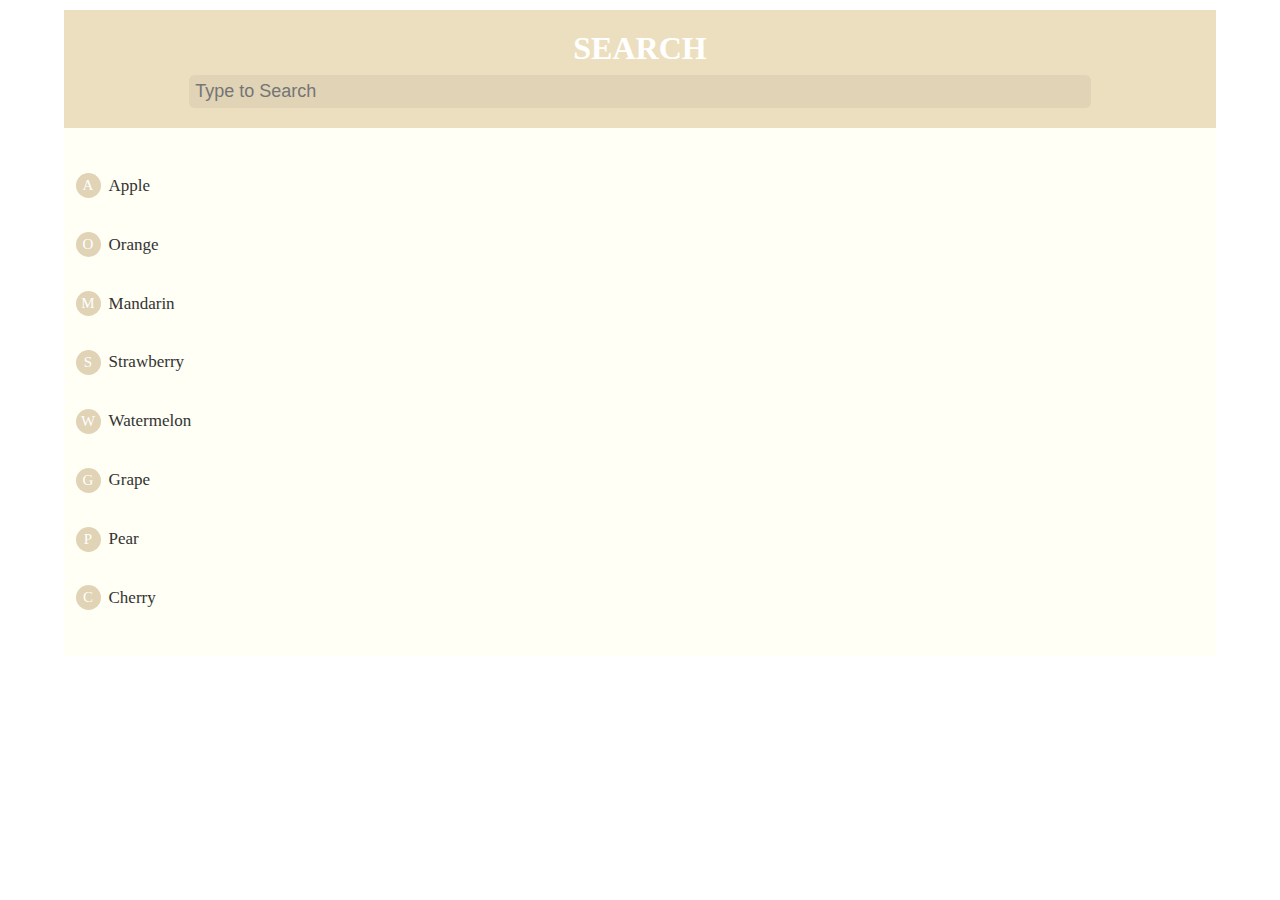
<file: index_1.html>
<!DOCTYPE html>
<html>

<head>
    <style>
        body{
  margin: 0;
  padding: 0;
}
.searchbox{
  width: 90%;
  margin: 10px auto;
}
.header{
  background: #ECDFBF;
  overflow: hidden;
  padding: 20px;
  text-align: center;
}
.header h1{
  text-transform: uppercase;
  color: white;
  margin: 0;
  margin-bottom: 8px;
}
#value{
  border: none;
  background: #E0D3B6;
  padding: 6px;
  font-size: 18px;
  width: 80%;
  border-radius: 6px;
  color: white;
}
#value:focus{
  outline: none;
}
.container{
  background: #FFFFF5;
  padding: 1%;
}
.item{
  margin: 3% 0px;
  display: flex;
  align-items: center;
}
.icon{
  width: 25px;
  height: 25px;
  background: #E0D3B6;
  color: white;
  font-size: 15px;
  text-align: center;
  line-height: 25px;
  border-radius: 50%;
  margin-right: 8px;
}
.name{
  font-size: 17px;
  font-weight: 470;
  color: #333;
}
    </style>
    <script type="text/javascript">
        function filter(){
  
          var value, name, item, i;
  
          value = document.getElementById("value").value.toUpperCase();
          item = document.getElementsByClassName("item");
  
          for(i=0;i<item.length;i++){
            name = item[i].getElementsByClassName("name");
            if(name[0].innerHTML.toUpperCase().indexOf(value) > -1){
              item[i].style.display = "flex";
            }else{
              item[i].style.display = "none";
            }
          }
        }
  </script>
</head>

<body>
    <div class="searchbox">
        <div class="header">
            <h1>Search</h1>
            <input onkeyup="filter()" type="text" id="value" placeholder="Type to Search">
        </div>

        <div class="container">

            <div class="item">
                <span class="icon">A</span>
                <span class="name">Apple</span>
            </div>

            <div class="item">
                <span class="icon">O</span>
                <span class="name">Orange</span>
            </div>

            <div class="item">
                <span class="icon">M</span>
                <span class="name">Mandarin</span>
            </div>

            <div class="item">
                <span class="icon">S</span>
                <span class="name">Strawberry</span>
            </div>

            <div class="item">
                <span class="icon">W</span>
                <span class="name">Watermelon</span>
            </div>

            <div class="item">
                <span class="icon">G</span>
                <span class="name">Grape</span>
            </div>

            <div class="item">
                <span class="icon">P</span>
                <span class="name">Pear</span>
            </div>

            <div class="item">
                <span class="icon">C</span>
                <span class="name">Cherry</span>
            </div>
        </div>
    </div>
</body>

</html>
</file>
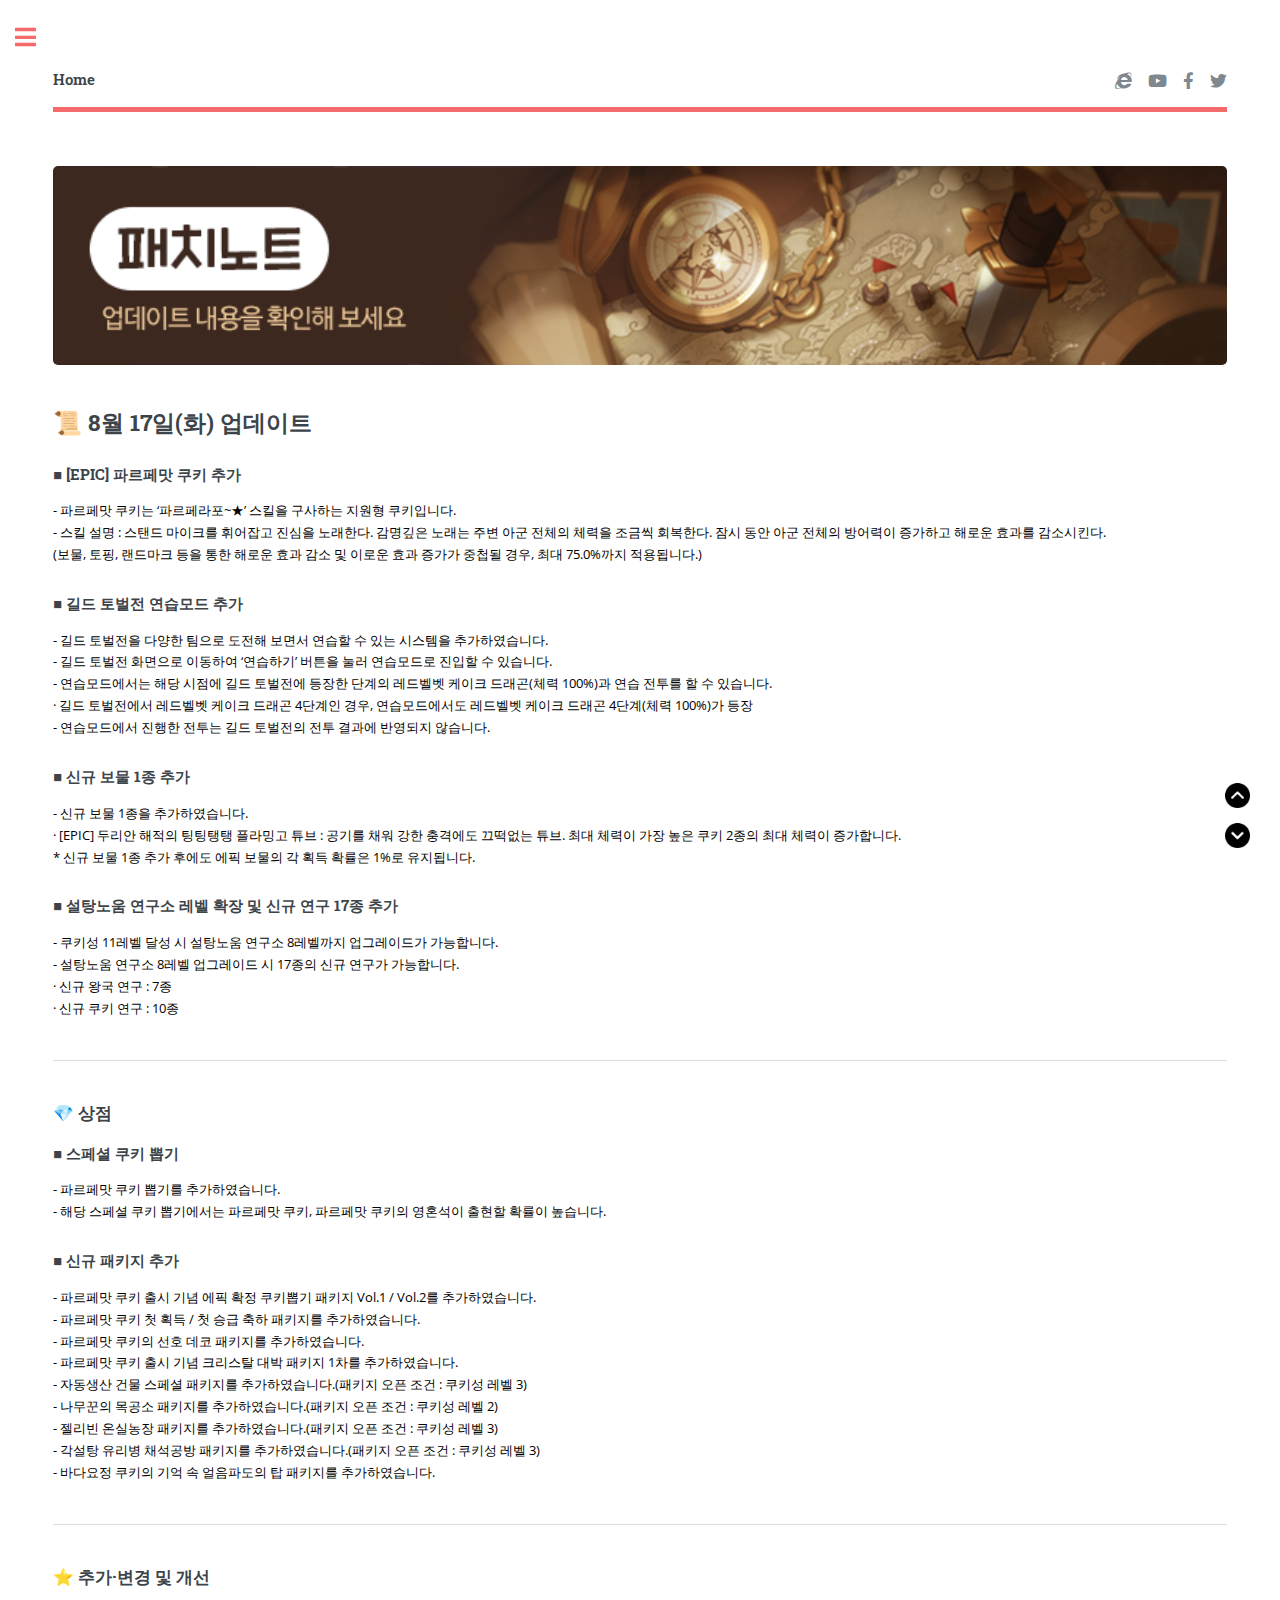
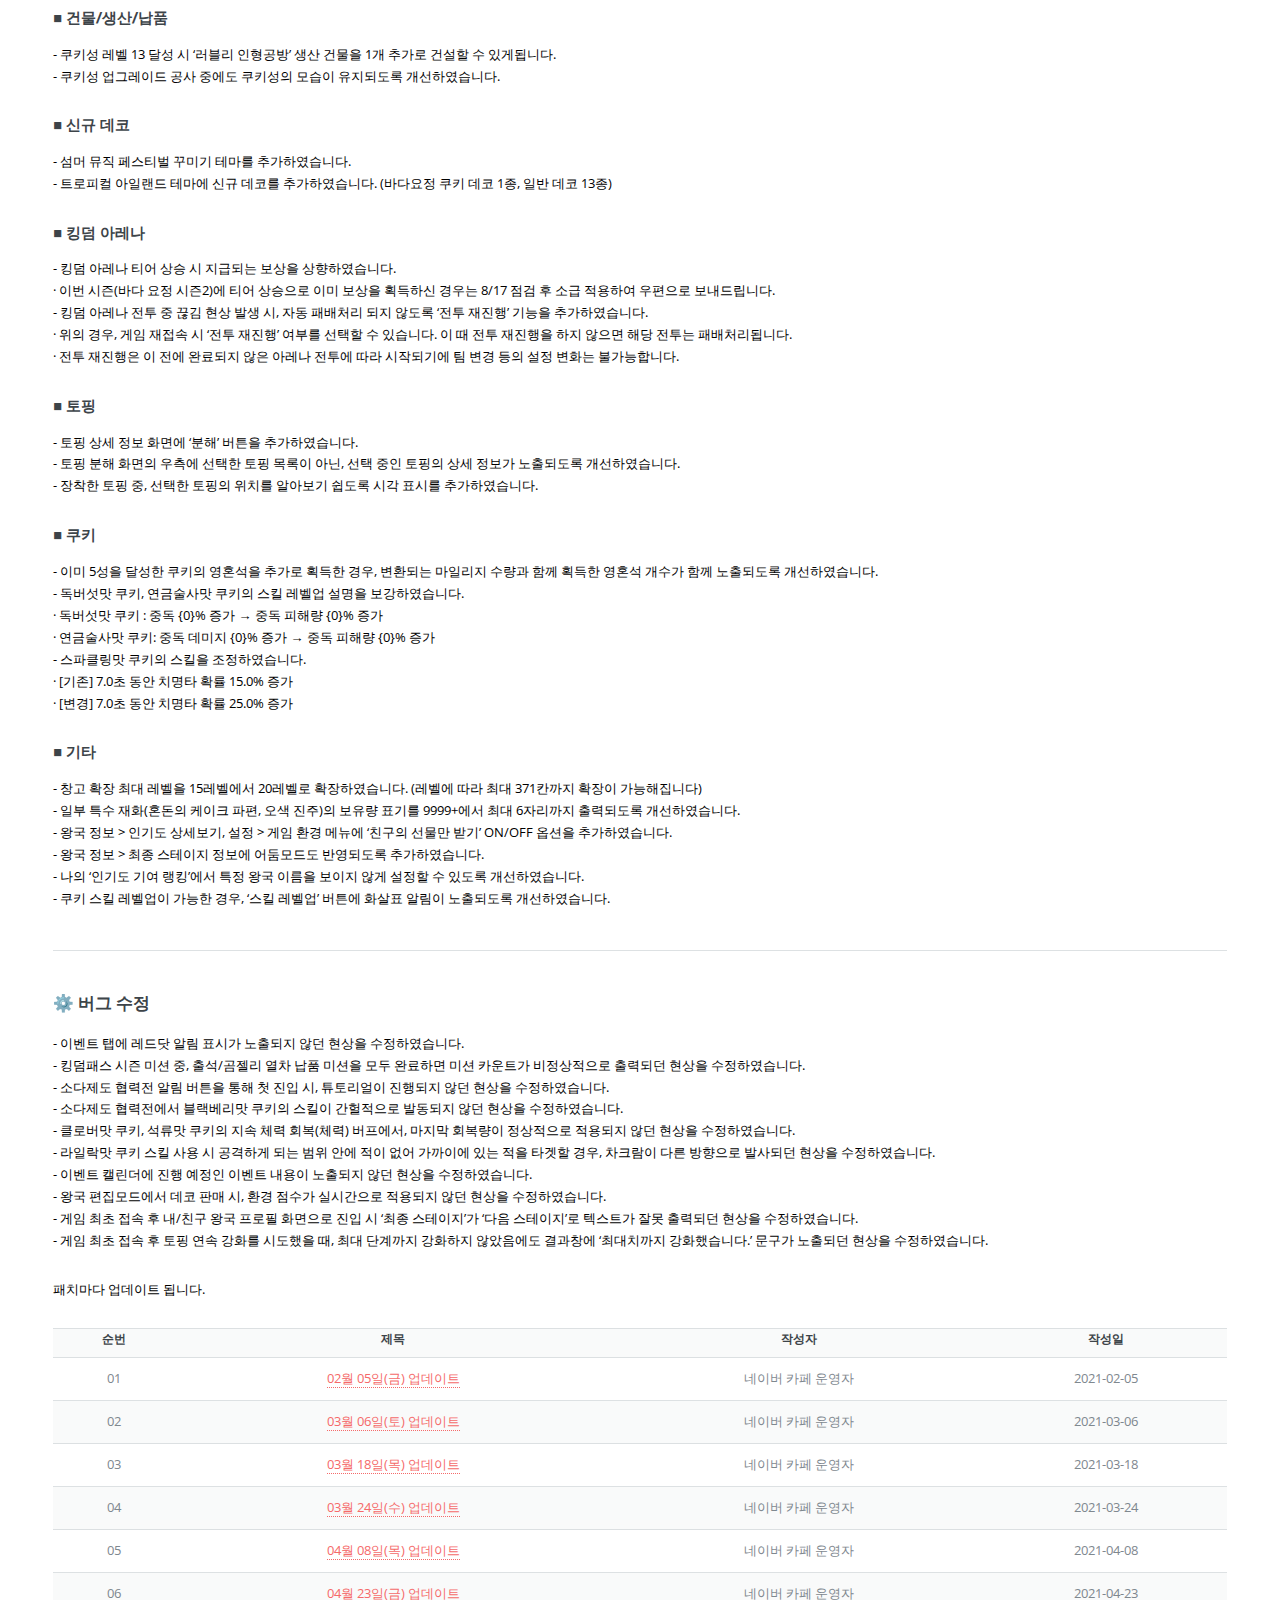
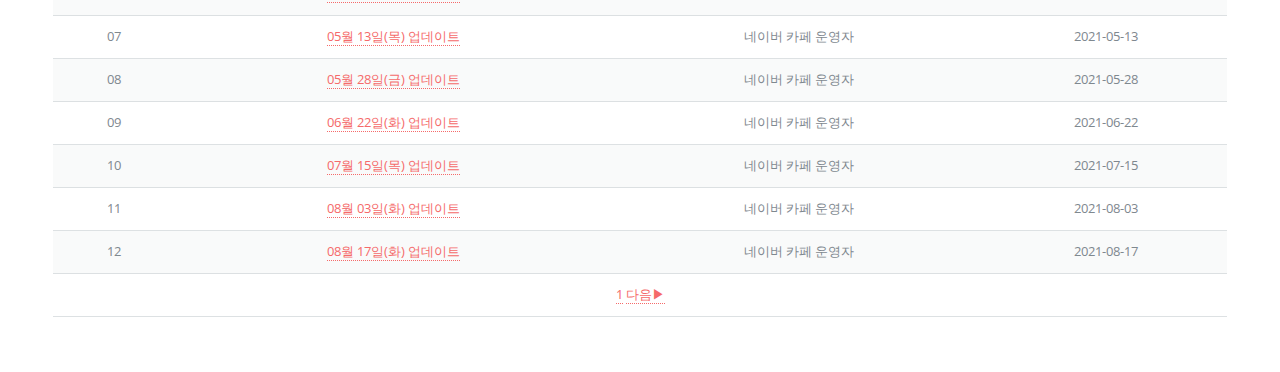
<file: note.html>
<!DOCTYPE html>
<!--
	Editorial by HTML5 UP
	html5up.net | @ajlkn
	Free for personal and commercial use under the CCA 3.0 license (html5up.net/license)
-->
<!--
	Second Editorial by 꽃으로쿠키뿌셔
-->
<html>
	<head>
		<title>쿠키런 킹덤 : 위키</title>
		<meta charset="utf-8" />
		<meta name="viewport" content="width=device-width, initial-scale=1, user-scalable=no" />
		<meta name="Keywords" content="쿠키런 킹덤 : 위키" />
		<meta name="Description" content="쿠키런 킹덤의 정보를 한곳에 모았다!" />
		<meta name="robots" content="index, follow" />
		<meta name="Date" content="2021-07-11T20:00:00+09:00" />
		<meta http-equiv="Content-Script-Type" content="html5/Text/javascript/css" />
		<meta http-equiv="X-UA-Compatible" content="Chrome" />
		<meta http-equiv="Subject" content="쿠키런 킹덤 : 위키" />
		<meta http-equiv="Title" content="포트폴리오 개발" />
		<meta http-equiv="Author" content="꽃으로쿠키뿌셔" />
		<meta http-equiv="publisher" content="1인개발" />
		<meta http-equiv="Other Agent" content="꽃으로쿠키뿌셔" />
		<meta http-equiv="Generator" content="Visual Studio Code" />	
		<meta http-equiv="Reply-To" content="mj9457@naver.com" />
		<meta http-equiv="Filename" content="index.html" />
		<meta http-equiv="Distribution" content="꽃으로쿠키뿌셔" />
		<meta http-equiv="imagetoolbar" content="no" />
		<meta http-equiv="Cache-Control" content="no-cache" />
		<link rel="stylesheet" href="assets/css/main.css" />
		<link href="images/쿠키런 로고.png" rel="shortcut icon" type="image/x-icon">
		<script data-ad-client="ca-pub-2210275649460200" async src="https://pagead2.googlesyndication.com/pagead/js/adsbygoogle.js"></script>
	</head>
	<body class="is-preload">

		<!-- Wrapper -->
			<div id="wrapper">

				<!-- Main -->
					<div id="main">
						<div class="inner">

							<!-- Header -->
								<header id="header">
									<a href="index.html" class="logo"><strong>Home</strong></a>
									<ul class="icons">
										<li><a href="https://cafe.naver.com/crkingdom" target="_blank"  class="icon brands fa-coffee"><span class="label">Cafe</span></a></li>
										<li><a href="https://www.cookierun-kingdom.com/ko/" target="_blank"  class="icon brands fa-internet-explorer"><span class="label">Internet-explorer</span></a></li>
										<li><a href="https://www.youtube.com/channel/UCAOTbNctDD0Hg5MG0enQpMQ" target="_blank" class="icon brands fa-youtube"><span class="label">Youtube</span></a></li>
										<li><a href="https://www.facebook.com/CRKingdomKR/" target="_blank" class="icon brands fa-facebook-f"><span class="label">Facebook</span></a></li>
										<li><a href="https://twitter.com/CRKingdomKR" target="_blank" class="icon brands fa-twitter"><span class="label">Twitter</span></a></li>
									</ul>
								</header>

							<!-- Content -->
								<section>
									<header class="main">
									</header>
									<span class="image main"><img src="images/공식카페_패치노트_top.png" width=1080 alt="" /></span>

									<h2>📜 8월 17일(화) 업데이트</h2>
									<h4>■ [EPIC] 파르페맛 쿠키 추가</h4>
									<p>
										- 파르페맛 쿠키는 ‘파르페라포~★’ 스킬을 구사하는 지원형 쿠키입니다.<br>

										- 스킬 설명 : 스탠드 마이크를 휘어잡고 진심을 노래한다. 감명깊은 노래는 주변 아군 전체의 체력을 조금씩 회복한다. 잠시 동안 아군 전체의 방어력이 증가하고 해로운 효과를 감소시킨다.<br>

										(보물, 토핑, 랜드마크 등을 통한 해로운 효과 감소 및 이로운 효과 증가가 중첩될 경우, 최대 75.0%까지 적용됩니다.)
									</p>

									<h4>■ 길드 토벌전 연습모드 추가</h4>
									<p>
										- 길드 토벌전을 다양한 팀으로 도전해 보면서 연습할 수 있는 시스템을 추가하였습니다.<br>

										- 길드 토벌전 화면으로 이동하여 ‘연습하기’ 버튼을 눌러 연습모드로 진입할 수 있습니다.<br>
										
										- 연습모드에서는 해당 시점에 길드 토벌전에 등장한 단계의 레드벨벳 케이크 드래곤(체력 100%)과 연습 전투를 할 수 있습니다.<br>
										
										  · 길드 토벌전에서 레드벨벳 케이크 드래곤 4단계인 경우, 연습모드에서도 레드벨벳 케이크 드래곤 4단계(체력 100%)가 등장<br>
										
										- 연습모드에서 진행한 전투는 길드 토벌전의 전투 결과에 반영되지 않습니다.
									</p>

									<h4>■ 신규 보물 1종 추가</h4>
									<p>
										- 신규 보물 1종을 추가하였습니다.<br>

										· [EPIC] 두리안 해적의 팅팅탱탱 플라밍고 튜브 : 공기를 채워 강한 충격에도 끄떡없는 튜브. 최대 체력이 가장 높은 쿠키 2종의 최대 체력이 증가합니다.<br>
									  
										* 신규 보물 1종 추가 후에도 에픽 보물의 각 획득 확률은 1%로 유지됩니다.
									</p>

									<h4>■ 설탕노움 연구소 레벨 확장 및 신규 연구 17종 추가</h4>
									<p>
										- 쿠키성 11레벨 달성 시 설탕노움 연구소 8레벨까지 업그레이드가 가능합니다.<br>

										- 설탕노움 연구소 8레벨 업그레이드 시 17종의 신규 연구가 가능합니다.<br>
										
										  · 신규 왕국 연구 : 7종<br>
										
										  · 신규 쿠키 연구 : 10종
									</p>
									<hr class="major" />
									<!--
									<h3>🎁 이벤트</h3>
									<p>
										- ‘떠나자! 트로피컬 소다 제도!’ 이벤트에 미션과 스토리를 추가하였습니다.<br>

										· 지난 업데이트 스토리에 이어서, 트로피컬 소다 제도에서 벌어지는 쿠키들의 모험 2부 스토리가 펼쳐집니다.<br>

										- ‘먹물고리 모으기 이벤트!’를 추가하였습니다.<br>

										· 다양한 미션을 클리어하여 먹물고리를 획득할 수 있으며, 먹물고리는 ‘신나는 먹물 항아리 낚시!’에서 사용 가능합니다.<br>

										- ‘신나는 먹물 항아리 낚시!’ 이벤트를 추가하였습니다.<br>

										· 먹물고리 30개를 소모하여 먹물 항아리 낚시 1회가 가능합니다.<br>

										· 먹물 항아리 낚시에서는 오징어먹물맛 쿠키, 오징어먹물맛 쿠키의 영혼석, 크리스탈, 별사탕 등 다양한 보상을 랜덤으로 획득할 수 있습니다.<br>

										· 이벤트 종료 시 남아 있는 먹물고리는 일정량의 코인으로 변환될 예정입니다.​
									</p>
									
									<hr class="major" />-->

									<h3>💎 상점</h3>
									<h4>■ 스페셜 쿠키 뽑기</h4>
									<p>
										- 파르페맛 쿠키 뽑기를 추가하였습니다.<br>

										- 해당 스페셜 쿠키 뽑기에서는 파르페맛 쿠키, 파르페맛 쿠키의 영혼석이 출현할 확률이 높습니다.	
									</p>

									<h4>■ 신규 패키지 추가</h4>
									<p>
										- 파르페맛 쿠키 출시 기념 에픽 확정 쿠키뽑기 패키지 Vol.1 / Vol.2를 추가하였습니다.<br>

										- 파르페맛 쿠키 첫 획득 / 첫 승급 축하 패키지를 추가하였습니다.<br>
										
										- 파르페맛 쿠키의 선호 데코 패키지를 추가하였습니다.<br>
										
										- 파르페맛 쿠키 출시 기념 크리스탈 대박 패키지 1차를 추가하였습니다.<br>
										
										- 자동생산 건물 스페셜 패키지를 추가하였습니다.(패키지 오픈 조건 : 쿠키성 레벨 3)<br>
										
										- 나무꾼의 목공소 패키지를 추가하였습니다.(패키지 오픈 조건 : 쿠키성 레벨 2)<br>
										
										- 젤리빈 온실농장 패키지를 추가하였습니다.(패키지 오픈 조건 : 쿠키성 레벨 3)<br>
										
										- 각설탕 유리병 채석공방 패키지를 추가하였습니다.(패키지 오픈 조건 : 쿠키성 레벨 3)<br>
										
										- 바다요정 쿠키의 기억 속 얼음파도의 탑 패키지를 추가하였습니다.
									</p>
									<hr class="major" />
									<h3>⭐️ 추가·변경 및 개선</h3>
									<h4>■ 건물/생산/납품</h4>
									<p>
										- 쿠키성 레벨 13 달성 시 ‘러블리 인형공방’ 생산 건물을 1개 추가로 건설할 수 있게됩니다.<br>

										- 쿠키성 업그레이드 공사 중에도 쿠키성의 모습이 유지되도록 개선하였습니다.
									</p>

									<h4>■ 신규 데코</h4>
									<p>
										- 섬머 뮤직 페스티벌 꾸미기 테마를 추가하였습니다.<br>

										- 트로피컬 아일랜드 테마에 신규 데코를 추가하였습니다. (바다요정 쿠키 데코 1종, 일반 데코 13종)
									</p>

									<h4>■ 킹덤 아레나</h4>
									<p>
										- 킹덤 아레나 티어 상승 시 지급되는 보상을 상향하였습니다.<br>

										· 이번 시즌(바다 요정 시즌2)에 티어 상승으로 이미 보상을 획득하신 경우는 8/17 점검 후 소급 적용하여 우편으로 보내드립니다.<br>
									  
									  - 킹덤 아레나 전투 중 끊김 현상 발생 시, 자동 패배처리 되지 않도록 ‘전투 재진행’ 기능을 추가하였습니다.<br>
									  
										· 위의 경우, 게임 재접속 시 ‘전투 재진행’ 여부를 선택할 수 있습니다. 이 때 전투 재진행을 하지 않으면 해당 전투는 패배처리됩니다.<br>
									  
										· 전투 재진행은 이 전에 완료되지 않은 아레나 전투에 따라 시작되기에 팀 변경 등의 설정 변화는 불가능합니다.
									</p>
									
									<h4>■ 토핑</h4>
									<p>
										- 토핑 상세 정보 화면에 ‘분해’ 버튼을 추가하였습니다.<br>

										- 토핑 분해 화면의 우측에 선택한 토핑 목록이 아닌, 선택 중인 토핑의 상세 정보가 노출되도록 개선하였습니다.<br>
										
										- 장착한 토핑 중, 선택한 토핑의 위치를 알아보기 쉽도록 시각 표시를 추가하였습니다.
									</p>

									<h4>■ 쿠키</h4>
									<p>
										- 이미 5성을 달성한 쿠키의 영혼석을 추가로 획득한 경우, 변환되는 마일리지 수량과 함께 획득한 영혼석 개수가 함께 노출되도록 개선하였습니다.<br>

										- 독버섯맛 쿠키, 연금술사맛 쿠키의 스킬 레벨업 설명을 보강하였습니다.<br>
										
										  · 독버섯맛 쿠키 : 중독 {0}% 증가 → 중독 피해량 {0}% 증가<br>
										
										  · 연금술사맛 쿠키: 중독 데미지 {0}% 증가 → 중독 피해량 {0}% 증가<br>
										
										- 스파클링맛 쿠키의 스킬을 조정하였습니다.<br>
										
										  · [기존] 7.0초 동안 치명타 확률 15.0% 증가<br>
										
										  · [변경] 7.0초 동안 치명타 확률 25.0% 증가
									</p>

									<h4>■ 기타</h4>
									<p>
										- 창고 확장 최대 레벨을 15레벨에서 20레벨로 확장하였습니다. (레벨에 따라 최대 371칸까지 확장이 가능해집니다)<br>

										- 일부 특수 재화(혼돈의 케이크 파편, 오색 진주)의 보유량 표기를 9999+에서 최대 6자리까지 출력되도록 개선하였습니다.<br>
										
										- 왕국 정보 > 인기도 상세보기, 설정 > 게임 환경 메뉴에 ‘친구의 선물만 받기’ ON/OFF 옵션을 추가하였습니다.<br>
										
										- 왕국 정보 > 최종 스테이지 정보에 어둠모드도 반영되도록 추가하였습니다.<br>
										
										- 나의 ‘인기도 기여 랭킹’에서 특정 왕국 이름을 보이지 않게 설정할 수 있도록 개선하였습니다.<br>
										
										- 쿠키 스킬 레벨업이 가능한 경우, ‘스킬 레벨업’ 버튼에 화살표 알림이 노출되도록 개선하였습니다.
									</p>

									<hr class="major" />
									<h3>⚙️ 버그 수정</h3>
									<h4></h4>
									<p>
										- 이벤트 탭에 레드닷 알림 표시가 노출되지 않던 현상을 수정하였습니다.<br>

										- 킹덤패스 시즌 미션 중, 출석/곰젤리 열차 납품 미션을 모두 완료하면 미션 카운트가 비정상적으로 출력되던 현상을 수정하였습니다.<br>
										
										- 소다제도 협력전 알림 버튼을 통해 첫 진입 시, 튜토리얼이 진행되지 않던 현상을 수정하였습니다.<br>
										
										- 소다제도 협력전에서 블랙베리맛 쿠키의 스킬이 간헐적으로 발동되지 않던 현상을 수정하였습니다.<br>
										
										- 클로버맛 쿠키, 석류맛 쿠키의 지속 체력 회복(체력) 버프에서, 마지막 회복량이 정상적으로 적용되지 않던 현상을 수정하였습니다.<br>
										
										- 라일락맛 쿠키 스킬 사용 시 공격하게 되는 범위 안에 적이 없어 가까이에 있는 적을 타겟할 경우, 차크람이 다른 방향으로 발사되던 현상을 수정하였습니다.<br>
										
										- 이벤트 캘린더에 진행 예정인 이벤트 내용이 노출되지 않던 현상을 수정하였습니다.<br>
										
										- 왕국 편집모드에서 데코 판매 시, 환경 점수가 실시간으로 적용되지 않던 현상을 수정하였습니다.<br>
										
										- 게임 최초 접속 후 내/친구 왕국 프로필 화면으로 진입 시 ‘최종 스테이지’가 ‘다음 스테이지’로 텍스트가 잘못 출력되던 현상을 수정하였습니다.<br>
										
										- 게임 최초 접속 후 토핑 연속 강화를 시도했을 때, 최대 단계까지 강화하지 않았음에도 결과창에 ‘최대치까지 강화했습니다.’ 문구가 노출되던 현상을 수정하였습니다. 
									</p>
									<p>패치마다 업데이트 됩니다.</p>

									<table>
										<tr>
											<th>순번</th>
											<th>제목</th>
											<th>작성자</th>
											<th>작성일</th>
										</tr>
										<tr>
											<td>01</td>
											<td><a href="https://cafe.naver.com/crkingdom/223511">02월 05일(금) 업데이트</a></td>
											<td>네이버 카페 운영자</td>
											<td>2021-02-05</td>
										</tr>
										<tr>
											<td>02</td>
											<td><a href="https://cafe.naver.com/crkingdom/497611">03월 06일(토) 업데이트</a></td>
											<td>네이버 카페 운영자</td>
											<td>2021-03-06</td>
										</tr>
										<tr>
											<td>03</td>
											<td><a href="https://cafe.naver.com/crkingdom/717005">03월 18일(목) 업데이트</a></td>
											<td>네이버 카페 운영자</td>
											<td>2021-03-18</td>
										</tr>
										<tr>
											<td>04</td>
											<td><a href="https://cafe.naver.com/crkingdom/769370">03월 24일(수) 업데이트</a></td>
											<td>네이버 카페 운영자</td>
											<td>2021-03-24</td>
										</tr>
										<tr>
											<td>05</td>
											<td><a href="https://cafe.naver.com/crkingdom/883030">04월 08일(목) 업데이트</a></td>
											<td>네이버 카페 운영자</td>
											<td>2021-04-08</td>
										</tr>
										<tr>
											<td>06</td>
											<td><a href="https://cafe.naver.com/crkingdom/1014950">04월 23일(금) 업데이트</a></td>
											<td>네이버 카페 운영자</td>
											<td>2021-04-23</td>
										</tr>
										<tr>
											<td>07</td>
											<td><a href="https://cafe.naver.com/crkingdom/1170822">05월 13일(목) 업데이트</a></td>
											<td>네이버 카페 운영자</td>
											<td>2021-05-13</td>
										</tr>
										<tr>
											<td>08</td>
											<td><a href="https://cafe.naver.com/crkingdom/1275409">05월 28일(금) 업데이트</a></td>
											<td>네이버 카페 운영자</td>
											<td>2021-05-28</td>
										</tr>
										<tr>
											<td>09</td>
											<td><a href="https://cafe.naver.com/crkingdom/1427870">06월 22일(화) 업데이트</a></td>
											<td>네이버 카페 운영자</td>
											<td>2021-06-22</td>
										</tr>
										<tr>
											<td>10</td>
											<td><a href="https://cafe.naver.com/crkingdom/1555125">07월 15일(목) 업데이트</a></td>
											<td>네이버 카페 운영자</td>
											<td>2021-07-15</td>
										</tr>
										<tr>
											<td>11</td>
											<td><a href="https://cafe.naver.com/crkingdom/1628170">08월 03일(화) 업데이트</a></td>
											<td>네이버 카페 운영자</td>
											<td>2021-08-03</td>
										</tr>
										<tr>
											<td>12</td>
											<td><a href="https://cafe.naver.com/crkingdom/1696089">08월 17일(화) 업데이트</a></td>
											<td>네이버 카페 운영자</td>
											<td>2021-08-17</td>
										</tr>
										<tr>
											<td colspan="4"><center>
											<a href="#">1</a> 
											<!--
												<a href="#">2</a> 
											<a href="#">3</a> 
											<a href="#">4</a> -->
											<a href="#">다음▶</a>
											</center></td>
										</tr>
									</table>

									<a class="image_top" rel="nofollow"  href="#"><img src="images/up-arrow.png" width="25"></a>
									<a class="image_down" rel="nofollow" href="#scrollbottom"><img src="images/down-arrow.png" width="25"></a>
							   		<div id="scrollbottom"></div>
								</section>

						</div>
					</div>

				<!-- Sidebar -->
				<div id="sidebar">
					<div class="inner">

						<!-- Search -->
							<section id="search" class="alt">
								<form method="post" action="#">
									<input type="text" name="query" id="query" placeholder="Search" />
								</form>
							</section>

						<!-- Menu -->
							<nav id="menu">
								<header class="major">
									<h2>Menu</h2>
								</header>
								<ul>
									<li><a href="index.html">메인화면</a></li>
									<li>
										<span class="opener">티어 정리</span>
										<ul>
											<li><a href="tier.html">쿠키 티어</a></li>
											<li><a href="tier1.html">보물 티어</a></li>
										</ul>
									</li>
									<li>
										<span class="opener">공략</span>
										<ul>
											<li><a href="world_exploration.html">탐험</a></li>
											<li><a href="dragon.html">토벌전</a></li>
											<li><a href="caketower.html">케이크타워</a></li>
											<li><a href="arena.html">아레나</a></li>
											<li><a href="production.html">생산트리</a></li>
											<li><a href="research.html">연구트리</a></li>
											<li><a href="topping.html">토핑추천</a></li>
											<li><a href="trade_center.html">무역센터</a></li>
											<li><a href="kingdom_deco.html">왕국꾸미기</a></li>
										</ul>
									</li>
									<li>
										<span class="opener">계산기 모음</span>
										<ul>
											<li><a href="cool_calculator.html">쿨타임 계산기</a></li>
											<li><a href="exp_calculator.html">별사탕 계산기</a></li>
											<li><a href="https://fervent-kepler-9faf8a.netlify.app/" target="_blank">용체력 계산기-사이트 바로가기</a></li>
										</ul>
									</li>
									<li>
										<span class="opener">시뮬레이션(미구현)</span>
										<ul>
											<li><a href="Topping_upgrade.html">가상 토핑강화</a></li>
											<li><a href="All_Treasure_pick.html">가상 보물뽑기</a></li>
											<li><a href="All_Cook_pick.html">가상 쿠키뽑기</a></li>
												<ul>
													<li><a href="Nomal_pick.html">가상 일반쿠키뽑기</a></li>
													<li><a href="Special_pick.html">가상 스페셜쿠키뽑기</a></li>
													<li><a href="Ancient_pick.html">가상 ANCIENT쿠키뽑기</a></li>
													<li><a href="Legendary_pick.html">가상 LEGENDARY쿠키뽑기</a></li>
												</ul>
										</ul>
									</li>
									<li><a href="note.html">패치노트</a></li>
									<li>
										<span class="opener">쿠폰</span>
										<ul>
											<li><a href="coupon.html">쿠폰 목록</a></li>
											<li><a href="https://game.devplay.com/coupon/ck/ko" target="_blank">쿠폰 입력 - 사이트 바로가기</a></li>
										</ul>
									</li>
									<li>
										<span class="opener">다운로드</span>
										<ul>
											<li><a href="https://play.google.com/store/apps/details?id=com.devsisters.ck" target="_blank">Google play 다운로드</a></li>
											<li><a href="https://m.onestore.co.kr/mobilepoc/apps/appsDetail.omp?prodId=0000751155&scYn=Y" target="_blank">ONE store 다운로드</a></li>
											<li><a href="https://apps.apple.com/kr/app/id1509450845" target="_blank" >App store 다운로드</a></li>
										</ul>
									</li>
									<li><a href="history.html">제작일지</a></li>
								</ul>
							</nav>
						
						<!-- Section -->
							<section>
								<header class="major">
									<h2>추천글</h2>
								</header>
								<div class="mini-posts">
									<article>
										<a href="tier.html" class="image"><img src="images/쿠키티어표.jpg" alt="" /></a>
										<p>어떤 쿠키가 좋을까?</p>
									</article>
									<article>
										<a href="coupon.html" class="image"><img src="images/쿠폰목록.jpg" alt="" /></a>
										<p>빠진 쿠폰은 없을까?</p>
									</article>
									<article>
										<a href="exp_calculator.html" class="image"><img src="images/별사탕계산기.jpg" alt="" /></a>
										<p>별사탕이 얼마나 필요할까?</p>
									</article>
								</div>
								<ul class="actions">
									<li><a href="information.html" class="button">More</a></li>
								</ul>
							</section>
						
						<!-- Section -->
							<section>
								<header class="major">
									<h2>문의하기</h2>
								</header>
								<p>아래 내용으로 문의 주세요</p>
								<ul class="contact">
									<li class="icon solid fa-envelope"><a href="mailto:mj9457@naver.com">mj9457@naver.com</a></li>
									<li class="icon solid fa-phone"><a href="https://open.kakao.com/o/s3KE6Jmd">오픈 카카오톡</a></li>
									<li class="icon solid fa-home">Cookingdum house<br>꽃으로쿠키뿌셔</li>
								</ul>
							</section>

						<!-- Footer -->
							<footer id="footer">
								<p class="copyright">&copy; Copyrightⓒ2021 by 꽃으로쿠키뿌셔.<br>All pictures cannot be copied without permission.<br>
									Untitled. All rights reserved.<br>Images: 꽃으로쿠키뿌셔 / 쿠키런 킹덤. <br>Design: <a href="https://html5up.net">HTML5 UP</a>.</p>
							</footer>

					</div>
				</div>
			</div>

		<!-- Scripts -->
			<script src="assets/js/jquery.min.js"></script>
			<script src="assets/js/browser.min.js"></script>
			<script src="assets/js/breakpoints.min.js"></script>
			<script src="assets/js/util.js"></script>
			<script src="assets/js/main.js"></script>

	</body>
</html>
</file>
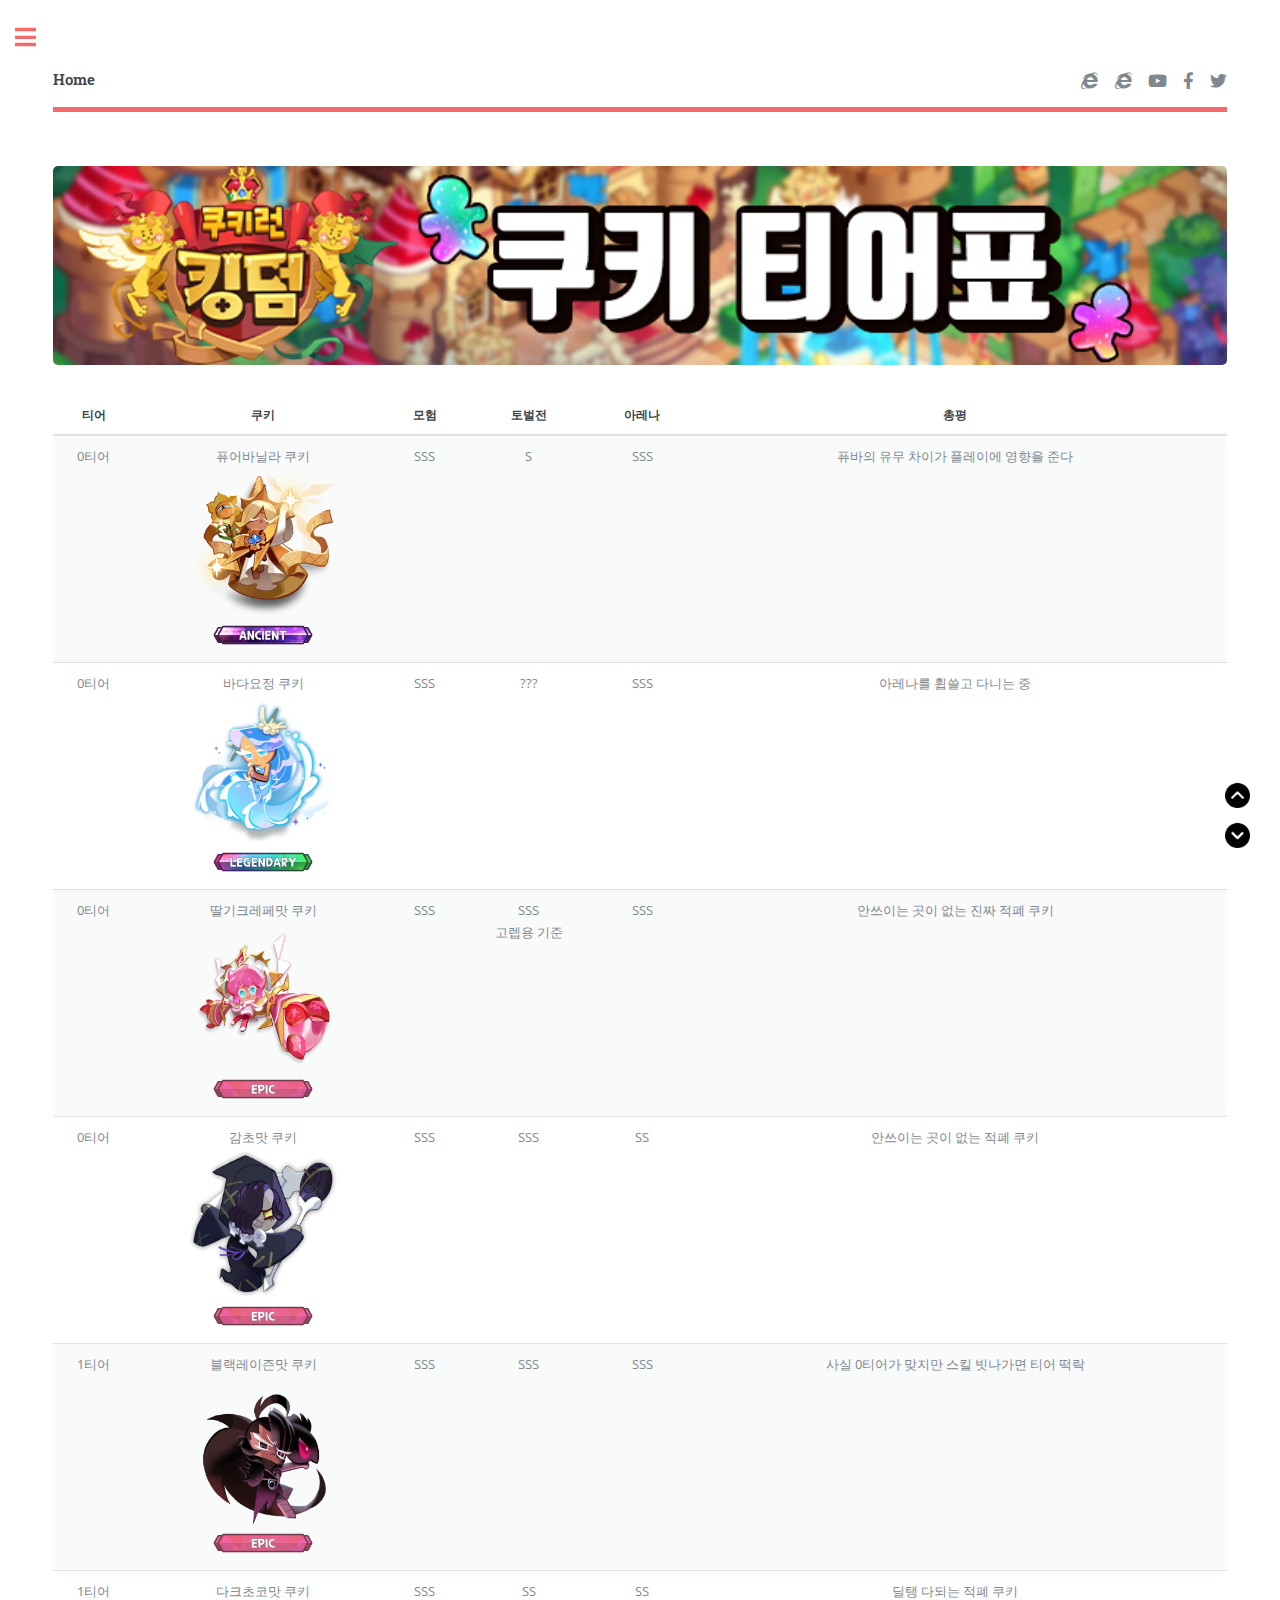
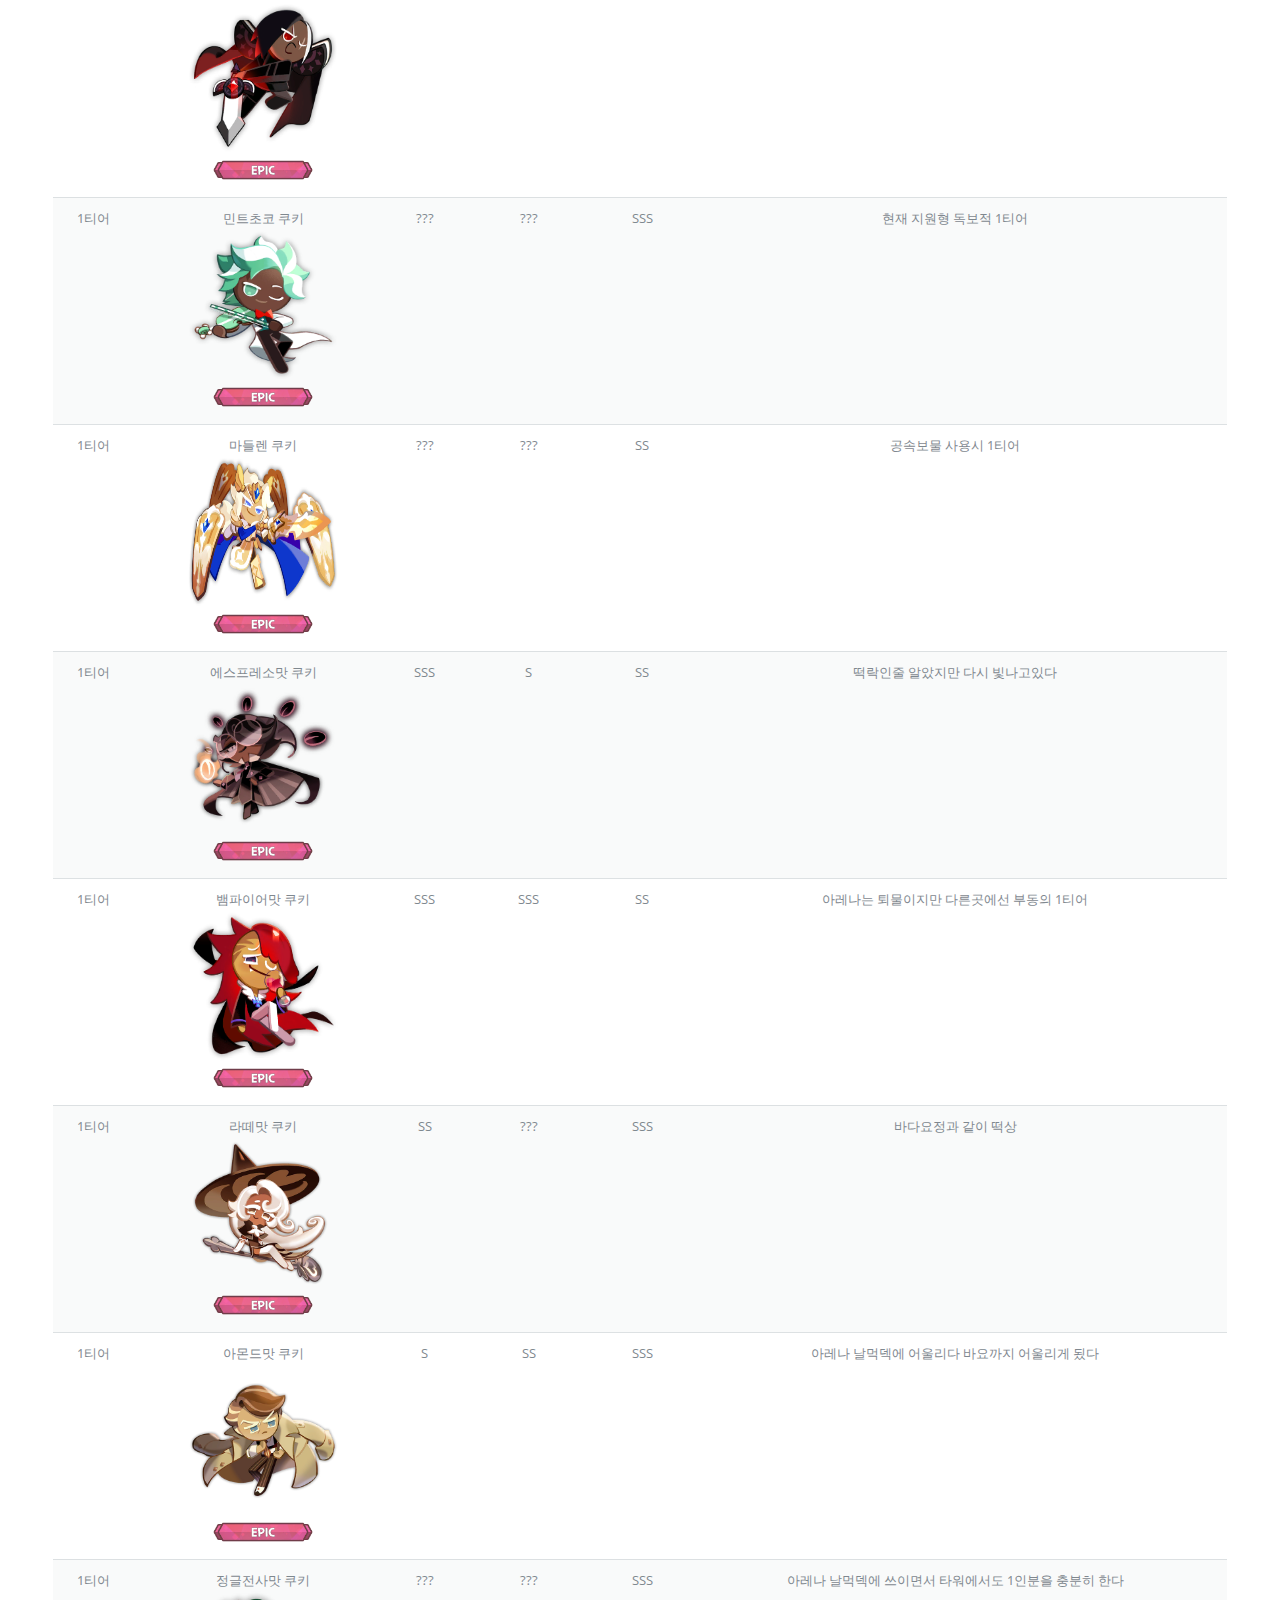
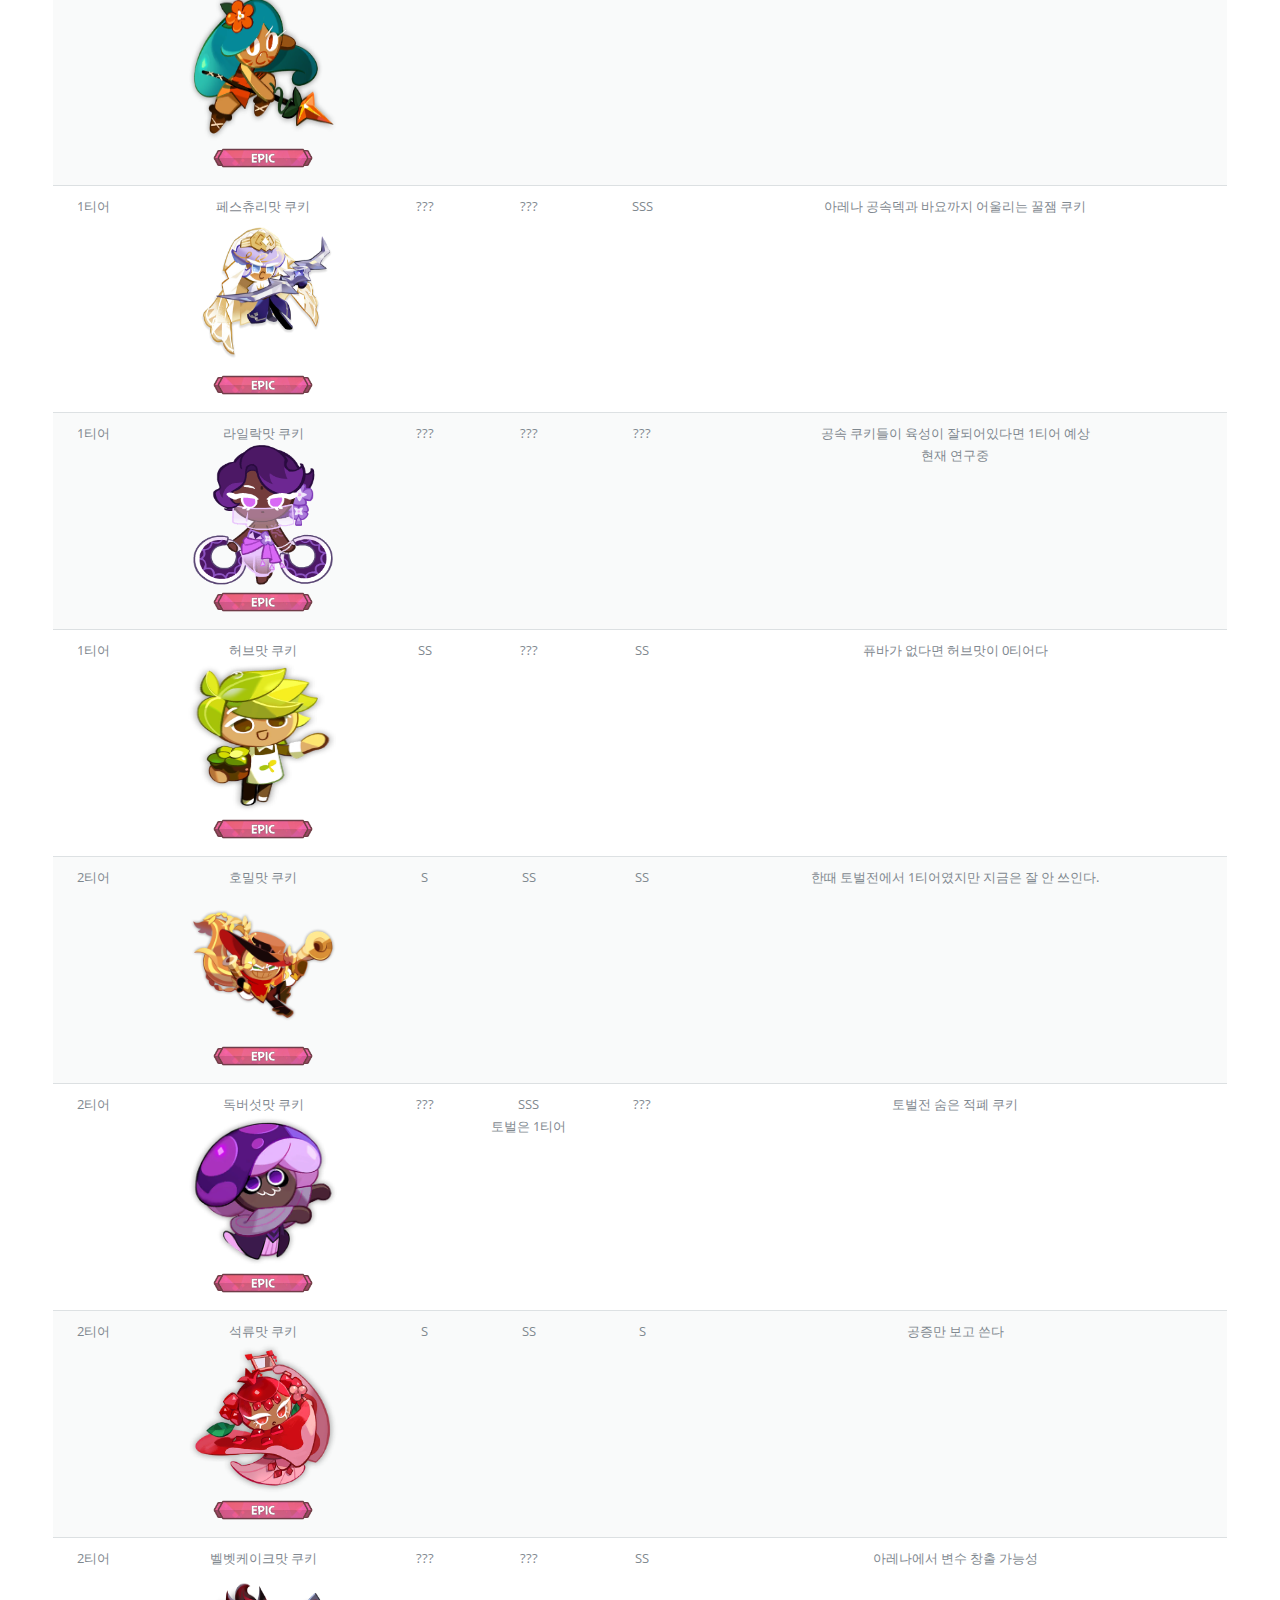
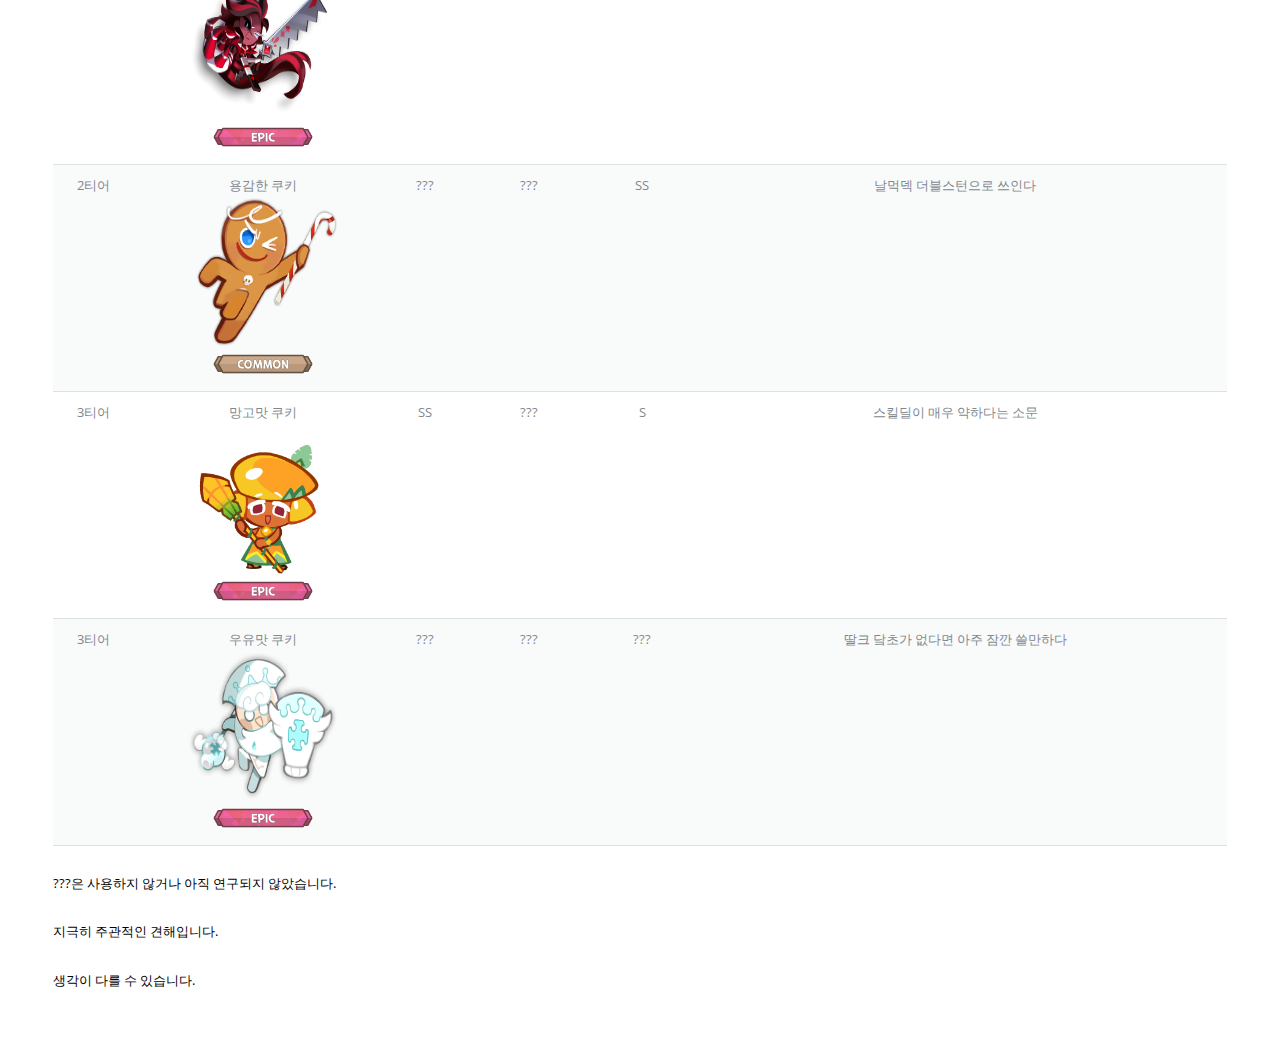
<file: tier.html>
<!DOCTYPE html>
<!--
	Editorial by HTML5 UP
	html5up.net | @ajlkn
	Free for personal and commercial use under the CCA 3.0 license (html5up.net/license)
-->
<!--
	Second Editorial by 꽃으로쿠키뿌셔
-->
<html>
	<head>
		<title>쿠키런 킹덤 : 위키</title>
		<meta charset="utf-8" />
		<meta name="viewport" content="width=device-width, initial-scale=1, user-scalable=no" />
		<meta name="Keywords" content="쿠키런 킹덤 : 위키" />
		<meta name="Description" content="쿠키런 킹덤의 정보를 한곳에 모았다!" />
		<meta name="robots" content="index, follow" />
		<meta name="Date" content="2021-07-11T20:00:00+09:00" />
		<meta http-equiv="Content-Script-Type" content="html5/Text/javascript/css" />
		<meta http-equiv="X-UA-Compatible" content="Chrome" />
		<meta http-equiv="Subject" content="쿠키런 킹덤 : 위키" />
		<meta http-equiv="Title" content="포트폴리오 개발" />
		<meta http-equiv="Author" content="꽃으로쿠키뿌셔" />
		<meta http-equiv="publisher" content="1인개발" />
		<meta http-equiv="Other Agent" content="꽃으로쿠키뿌셔" />
		<meta http-equiv="Generator" content="Visual Studio Code" />	
		<meta http-equiv="Reply-To" content="mj9457@naver.com" />
		<meta http-equiv="Filename" content="index.html" />
		<meta http-equiv="Distribution" content="꽃으로쿠키뿌셔" />
		<meta http-equiv="imagetoolbar" content="no" />
		<meta http-equiv="Cache-Control" content="no-cache" />
		<link rel="stylesheet" href="assets/css/main.css" />
        <link href="images/쿠키런 로고.png" rel="shortcut icon" type="image/x-icon">
        <script data-ad-client="ca-pub-2210275649460200" async src="https://pagead2.googlesyndication.com/pagead/js/adsbygoogle.js"></script>
	</head>
	<body class="is-preload">

		<!-- Wrapper -->
			<div id="wrapper">

				<!-- Main -->
					<div id="main">
						<div class="inner">

							<!-- Header -->
								<header id="header">
									<a href="index.html" class="logo"><strong>Home</strong></a>
									<ul class="icons">
										<li><a href="https://cafe.naver.com/crkingdom" target="_blank"  class="icon brands fa-internet-explorer"><span class="label">Cafe</span></a></li>
										<li><a href="https://www.cookierun-kingdom.com/ko/" target="_blank"  class="icon brands fa-internet-explorer"><span class="label">Internet-explorer</span></a></li>
										<li><a href="https://www.youtube.com/channel/UCAOTbNctDD0Hg5MG0enQpMQ" target="_blank" class="icon brands fa-youtube"><span class="label">Youtube</span></a></li>
										<li><a href="https://www.facebook.com/CRKingdomKR/" target="_blank" class="icon brands fa-facebook-f"><span class="label">Facebook</span></a></li>
										<li><a href="https://twitter.com/CRKingdomKR" target="_blank" class="icon brands fa-twitter"><span class="label">Twitter</span></a></li>
									</ul>
								</header>

							<!-- Content -->
								<section>
									<header class="main">
									</header>
									<span class="image main"><img src="images/쿠키티어표.jpg" width=1080 alt="" /></span>
                                    <table>
                                            <thead>
                                                <tr class="table100-head">
                                                    <th class="column1">티어</th>
                                                    <th class="column2">쿠키</th>
                                                    <th class="column3">모험</th>
                                                    <th class="column4">토벌전</th>
                                                    <th class="column5">아레나</th>
                                                    <th class="column6">총평</th>
                                                </tr>
                                            </thead>
                                            <tbody>
                                                    <tr>
                                                        <td class="column1">0티어</td>
                                                        <td class="column2">퓨어바닐라 쿠키<br><img src="images/퓨바.png" width=150 height=150><br><img src="images/에이션트.png" width=100 height=20></td>
                                                        <td class="column3">SSS</td>
                                                        <td class="column4">S</td>
                                                        <td class="column5">SSS</td>
                                                        <td class="column6">퓨바의 유무 차이가 플레이에 영향을 준다</td>
                                                    </tr>
                                                    <tr>
                                                        <td class="column1">0티어</td>
                                                        <td class="column2">바다요정 쿠키<br><img src="images/바요.png" width=150 height=150><br><img src="images/레전더리.png" width=100 height=20></td>
                                                        <td class="column3">SSS</td>
                                                        <td class="column4">???</td>
                                                        <td class="column5">SSS</td>
                                                        <td class="column6">아레나를 휩쓸고 다니는 중</td>
                                                    </tr>
                                                    <tr>
                                                        <td class="column1">0티어</td>
                                                        <td class="column2">딸기크레페맛 쿠키<br><img src="images/딸크.png" width=150 height=150><br><img src="images/에픽.png" width=100 height=20></td>
                                                        <td class="column3">SSS</td>
                                                        <td class="column4">SSS<br>고렙용 기준</td>
                                                        <td class="column5">SSS</td>
                                                        <td class="column6">안쓰이는 곳이 없는 진짜 적폐 쿠키</td>
                                                    </tr>
                                                    <tr>
                                                        <td class="column1">0티어</td>
                                                        <td class="column2">감초맛 쿠키<br><img src="images/감초.png" width=150 height=150><br><img src="images/에픽.png" width=100 height=20></td>
                                                        <td class="column3">SSS</td>
                                                        <td class="column4">SSS</td>
                                                        <td class="column5">SS</td>
                                                        <td class="column6">안쓰이는 곳이 없는 적폐 쿠키</td>
                                                    </tr>
                                                    <tr>
                                                        <td class="column1">1티어</td>
                                                        <td class="column2">블랙레이즌맛 쿠키<br><img src="images/블레.png" width=150 height=150><br><img src="images/에픽.png" width=100 height=20></td>
                                                        <td class="column3">SSS</td>
                                                        <td class="column4">SSS</td>
                                                        <td class="column5">SSS</td>
                                                        <td class="column6">사실 0티어가 맞지만 스킬 빗나가면 티어 떡락</td>
                                                    </tr>
                                                    <tr>
                                                        <td class="column1">1티어</td>
                                                        <td class="column2">다크초코맛 쿠키<br><img src="images/닼초.png" width=150 height=150><br><img src="images/에픽.png" width=100 height=20></td>
                                                        <td class="column3">SSS</td>
                                                        <td class="column4">SS</td>
                                                        <td class="column5">SS</td>
                                                        <td class="column6">딜탱 다되는 적폐 쿠키</td>
                                                    </tr>
                                                    <tr>
                                                        <td class="column1">1티어</td>
                                                        <td class="column2">민트초코 쿠키<br><img src="images/민초.png" width=150 height=150><br><img src="images/에픽.png" width=100 height=20></td>
                                                        <td class="column3">???</td>
                                                        <td class="column4">???</td>
                                                        <td class="column5">SSS</td>
                                                        <td class="column6">현재 지원형 독보적 1티어</td>
                                                    </tr>
                                                    <tr>
                                                        <td class="column1">1티어</td>
                                                        <td class="column2">마들렌 쿠키<br><img src="images/마들렌.png" width=150 height=150><br><img src="images/에픽.png" width=100 height=20></td>
                                                        <td class="column3">???</td>
                                                        <td class="column4">???</td>
                                                        <td class="column5">SS</td>
                                                        <td class="column6">공속보물 사용시 1티어</td>
                                                    </tr>
                                                    <tr>
                                                        <td class="column1">1티어</td>
                                                        <td class="column2">에스프레소맛 쿠키<br><img src="images/에소.png" width=150 height=150><br><img src="images/에픽.png" width=100 height=20></td>
                                                        <td class="column3">SSS</td>
                                                        <td class="column4">S</td>
                                                        <td class="column5">SS</td>
                                                        <td class="column6">떡락인줄 알았지만 다시 빛나고있다</td>
                                                    </tr>
                                                    <tr>
                                                        <td class="column1">1티어</td>
                                                        <td class="column2">뱀파이어맛 쿠키<br><img src="images/뱀파.png" width=150 height=150><br><img src="images/에픽.png" width=100 height=20></td>
                                                        <td class="column3">SSS</td>
                                                        <td class="column4">SSS</td>
                                                        <td class="column5">SS</td>
                                                        <td class="column6">아레나는 퇴물이지만 다른곳에선 부동의 1티어</td>
                                                    </tr>
                                                    <tr>
                                                        <td class="column1">1티어</td>
                                                        <td class="column2">라떼맛 쿠키<br><img src="images/라떼.png" width=150 height=150><br><img src="images/에픽.png" width=100 height=20></td>
                                                        <td class="column3">SS</td>
                                                        <td class="column4">???</td>
                                                        <td class="column5">SSS</td>
                                                        <td class="column6">바다요정과 같이 떡상</td>
                                                    </tr>
                                                    <tr>
                                                        <td class="column1">1티어</td>
                                                        <td class="column2">아몬드맛 쿠키<br><img src="images/아몬드.png" width=150 height=150><br><img src="images/에픽.png" width=100 height=20></td>
                                                        <td class="column3">S</td>
                                                        <td class="column4">SS</td>
                                                        <td class="column5">SSS</td>
                                                        <td class="column6">아레나 날먹덱에 어울리다 바요까지 어울리게 됬다</td>
                                                    </tr>
                                                    <tr>
                                                        <td class="column1">1티어</td>
                                                        <td class="column2">정글전사맛 쿠키<br><img src="images/정전.png" width=150 height=150><br><img src="images/에픽.png" width=100 height=20></td>
                                                        <td class="column3">???</td>
                                                        <td class="column4">???</td>
                                                        <td class="column5">SSS</td>
                                                        <td class="column6">아레나 날먹덱에 쓰이면서 타워에서도 1인분을 충분히 한다</td>
                                                    </tr>
                                                    <tr>
                                                        <td class="column1">1티어</td>
                                                        <td class="column2">페스츄리맛 쿠키<br><img src="images/페츄.png" width=150 height=150><br><img src="images/에픽.png" width=100 height=20></td>
                                                        <td class="column3">???</td>
                                                        <td class="column4">???</td>
                                                        <td class="column5">SSS</td>
                                                        <td class="column6">아레나 공속덱과 바요까지 어울리는 꿀잼 쿠키</td>
                                                    </tr>
                                                    <tr>
                                                        <td class="column1">1티어</td>
                                                        <td class="column2">라일락맛 쿠키<br><img src="images/라일락.png" width=140 height=140><br><img src="images/에픽.png" width=100 height=20></td>
                                                        <td class="column3">???</td>
                                                        <td class="column4">???</td>
                                                        <td class="column5">???</td>
                                                        <td class="column6">공속 쿠키들이 육성이 잘되어있다면 1티어 예상 <br> 현재 연구중</td>
                                                    </tr>
                                                    <tr>
                                                        <td class="column1">1티어</td>
                                                        <td class="column2">허브맛 쿠키<br><img src="images/허브.png" width=150 height=150><br><img src="images/에픽.png" width=100 height=20></td>
                                                        <td class="column3">SS</td>
                                                        <td class="column4">???</td>
                                                        <td class="column5">SS</td>
                                                        <td class="column6">퓨바가 없다면 허브맛이 0티어다</td>
                                                    </tr>
                                                    <tr>
                                                        <td class="column1">2티어</td>
                                                        <td class="column2">호밀맛 쿠키<br><img src="images/호밀.png" width=150 height=150><br><img src="images/에픽.png" width=100 height=20></td>
                                                        <td class="column3">S</td>
                                                        <td class="column4">SS</td>
                                                        <td class="column5">SS</td>
                                                        <td class="column6">한때 토벌전에서 1티어였지만 지금은 잘 안 쓰인다.</td>
                                                    </tr>
                                                    <tr>
                                                        <td class="column1">2티어</td>
                                                        <td class="column2">독버섯맛 쿠키<br><img src="images/독버섯.png" width=150 height=150><br><img src="images/에픽.png" width=100 height=20></td>
                                                        <td class="column3">???</td>
                                                        <td class="column4">SSS<br>토벌은 1티어</td>
                                                        <td class="column5">???</td>
                                                        <td class="column6">토벌전 숨은 적폐 쿠키</td>
                                                    </tr>
                                                    <tr>
                                                        <td class="column1">2티어</td>
                                                        <td class="column2">석류맛 쿠키<br><img src="images/석류.png" width=150 height=150><br><img src="images/에픽.png" width=100 height=20></td>
                                                        <td class="column3">S</td>
                                                        <td class="column4">SS</td>
                                                        <td class="column5">S</td>
                                                        <td class="column6">공증만 보고 쓴다</td>
                                                    </tr>                                                                                                       
                                                    <tr>
                                                        <td class="column1">2티어</td>
                                                        <td class="column2">벨벳케이크맛 쿠키<br><img src="images/벨벳.png" width=150 height=150><br><img src="images/에픽.png" width=100 height=20></td>
                                                        <td class="column3">???</td>
                                                        <td class="column4">???</td>
                                                        <td class="column5">SS</td>
                                                        <td class="column6">아레나에서 변수 창출 가능성</td>
                                                    </tr>
                                                    <tr>
                                                        <td class="column1">2티어</td>
                                                        <td class="column2">용감한 쿠키<br><img src="images/용쿠.png" width=150 height=150><br><img src="images/커먼.png" width=100 height=20></td>
                                                        <td class="column3">???</td>
                                                        <td class="column4">???<br></td>
                                                        <td class="column5">SS</td>
                                                        <td class="column6">날먹덱 더블스턴으로 쓰인다</td>
                                                    </tr>
                                                    <tr>
                                                        <td class="column1">3티어</td>
                                                        <td class="column2">망고맛 쿠키<br><img src="images/망고.png" width=150 height=150><br><img src="images/에픽.png" width=100 height=20></td>
                                                        <td class="column3">SS</td>
                                                        <td class="column4">???</td>
                                                        <td class="column5">S</td>
                                                        <td class="column6">스킬딜이 매우 약하다는 소문</td>
                                                    </tr>
                                                    <tr>
                                                        <td class="column1">3티어</td>
                                                        <td class="column2">우유맛 쿠키<br><img src="images/우유.png" width=150 height=150><br><img src="images/에픽.png" width=100 height=20></td>
                                                        <td class="column3">???</td>
                                                        <td class="column4">???</td>
                                                        <td class="column5">???</td>
                                                        <td class="column6">딸크 닼초가 없다면 아주 잠깐 쓸만하다</td>
                                                    </tr>
                                            </tbody>
                                        </table>
                                    <p>???은 사용하지 않거나 아직 연구되지 않았습니다.</p>   
                                    <p>지극히 주관적인 견해입니다.</p>
                                    <p>생각이 다를 수 있습니다.</p>

                                    <a class="image_top" rel="nofollow"  href="#"><img src="images/up-arrow.png" width="25"></a>
									<a class="image_down" rel="nofollow" href="#scrollbottom"><img src="images/down-arrow.png" width="25"></a>
							   		<div id="scrollbottom"></div>
								</section>

						</div>
					</div>

				<!-- Sidebar -->
				<div id="sidebar">
					<div class="inner">

						<!-- Search -->
							<section id="search" class="alt">
								<form method="post" action="#">
									<input type="text" name="query" id="query" placeholder="Search" />
								</form>
							</section>

						<!-- Menu -->
							<nav id="menu">
								<header class="major">
									<h2>Menu</h2>
								</header>
								<ul>
									<li><a href="index.html">메인화면</a></li>
									<li>
										<span class="opener">티어 정리</span>
										<ul>
											<li><a href="tier.html">쿠키 티어</a></li>
											<li><a href="tier1.html">보물 티어</a></li>
										</ul>
									</li>
									<li>
										<span class="opener">공략</span>
										<ul>
											<li><a href="world_exploration.html">탐험</a></li>
											<li><a href="dragon.html">토벌전</a></li>
											<li><a href="caketower.html">케이크타워</a></li>
											<li><a href="arena.html">아레나</a></li>
											<li><a href="production.html">생산트리</a></li>
											<li><a href="research.html">연구트리</a></li>
											<li><a href="topping.html">토핑추천</a></li>
											<li><a href="trade_center.html">무역센터</a></li>
											<li><a href="kingdom_deco.html">왕국꾸미기</a></li>
										</ul>
									</li>
									<li>
										<span class="opener">계산기 모음</span>
										<ul>
											<li><a href="cool_calculator.html">쿨타임 계산기</a></li>
											<li><a href="exp_calculator.html">별사탕 계산기</a></li>
											<li><a href="https://fervent-kepler-9faf8a.netlify.app/" target="_blank">용체력 계산기-사이트 바로가기</a></li>
										</ul>
									</li>
									<li>
										<span class="opener">시뮬레이션(미구현)</span>
										<ul>
											<li><a href="Topping_upgrade.html">가상 토핑강화</a></li>
											<li><a href="All_Treasure_pick.html">가상 보물뽑기</a></li>
											<li><a href="All_Cook_pick.html">가상 쿠키뽑기</a></li>
												<ul>
													<li><a href="Nomal_pick.html">가상 일반쿠키뽑기</a></li>
													<li><a href="Special_pick.html">가상 스페셜쿠키뽑기</a></li>
													<li><a href="Ancient_pick.html">가상 ANCIENT쿠키뽑기</a></li>
													<li><a href="Legendary_pick.html">가상 LEGENDARY쿠키뽑기</a></li>
												</ul>
										</ul>
									</li>
									<li><a href="note.html">패치노트</a></li>
									<li>
										<span class="opener">쿠폰</span>
										<ul>
											<li><a href="coupon.html">쿠폰 목록</a></li>
											<li><a href="https://game.devplay.com/coupon/ck/ko" target="_blank">쿠폰 입력 - 사이트 바로가기</a></li>
										</ul>
									</li>
									<li>
										<span class="opener">다운로드</span>
										<ul>
											<li><a href="https://play.google.com/store/apps/details?id=com.devsisters.ck" target="_blank">Google play 다운로드</a></li>
											<li><a href="https://m.onestore.co.kr/mobilepoc/apps/appsDetail.omp?prodId=0000751155&scYn=Y" target="_blank">ONE store 다운로드</a></li>
											<li><a href="https://apps.apple.com/kr/app/id1509450845" target="_blank" >App store 다운로드</a></li>
										</ul>
									</li>
									<li><a href="history.html">제작일지</a></li>
								</ul>
							</nav>
						
						<!-- Section -->
							<section>
								<header class="major">
									<h2>추천글</h2>
								</header>
								<div class="mini-posts">
									<article>
										<a href="tier.html" class="image"><img src="images/쿠키티어표.jpg" alt="" /></a>
										<p>어떤 쿠키가 좋을까?</p>
									</article>
									<article>
										<a href="coupon.html" class="image"><img src="images/쿠폰목록.jpg" alt="" /></a>
										<p>빠진 쿠폰은 없을까?</p>
									</article>
									<article>
										<a href="exp_calculator.html" class="image"><img src="images/별사탕계산기.jpg" alt="" /></a>
										<p>별사탕이 얼마나 필요할까?</p>
									</article>
								</div>
								<ul class="actions">
									<li><a href="information.html" class="button">More</a></li>
								</ul>
							</section>
						
						<!-- Section -->
							<section>
								<header class="major">
									<h2>문의하기</h2>
								</header>
								<p>아래 내용으로 문의 주세요</p>
								<ul class="contact">
									<li class="icon solid fa-envelope"><a href="mailto:mj9457@naver.com">mj9457@naver.com</a></li>
									<li class="icon solid fa-phone"><a href="https://open.kakao.com/o/s3KE6Jmd">오픈 카카오톡</a></li>
									<li class="icon solid fa-home">Cookingdum house<br>꽃으로쿠키뿌셔</li>
								</ul>
							</section>

						<!-- Footer -->
							<footer id="footer">
								<p class="copyright">&copy; Copyrightⓒ2021 by 꽃으로쿠키뿌셔.<br>All pictures cannot be copied without permission.<br>
									Untitled. All rights reserved.<br>Images: 꽃으로쿠키뿌셔 / 쿠키런 킹덤. <br>Design: <a href="https://html5up.net">HTML5 UP</a>.</p>
							</footer>

					</div>
				</div>
			</div>

		<!-- Scripts -->
			<script src="assets/js/jquery.min.js"></script>
			<script src="assets/js/browser.min.js"></script>
			<script src="assets/js/breakpoints.min.js"></script>
			<script src="assets/js/util.js"></script>
			<script src="assets/js/main.js"></script>

	</body>
</html>
</file>
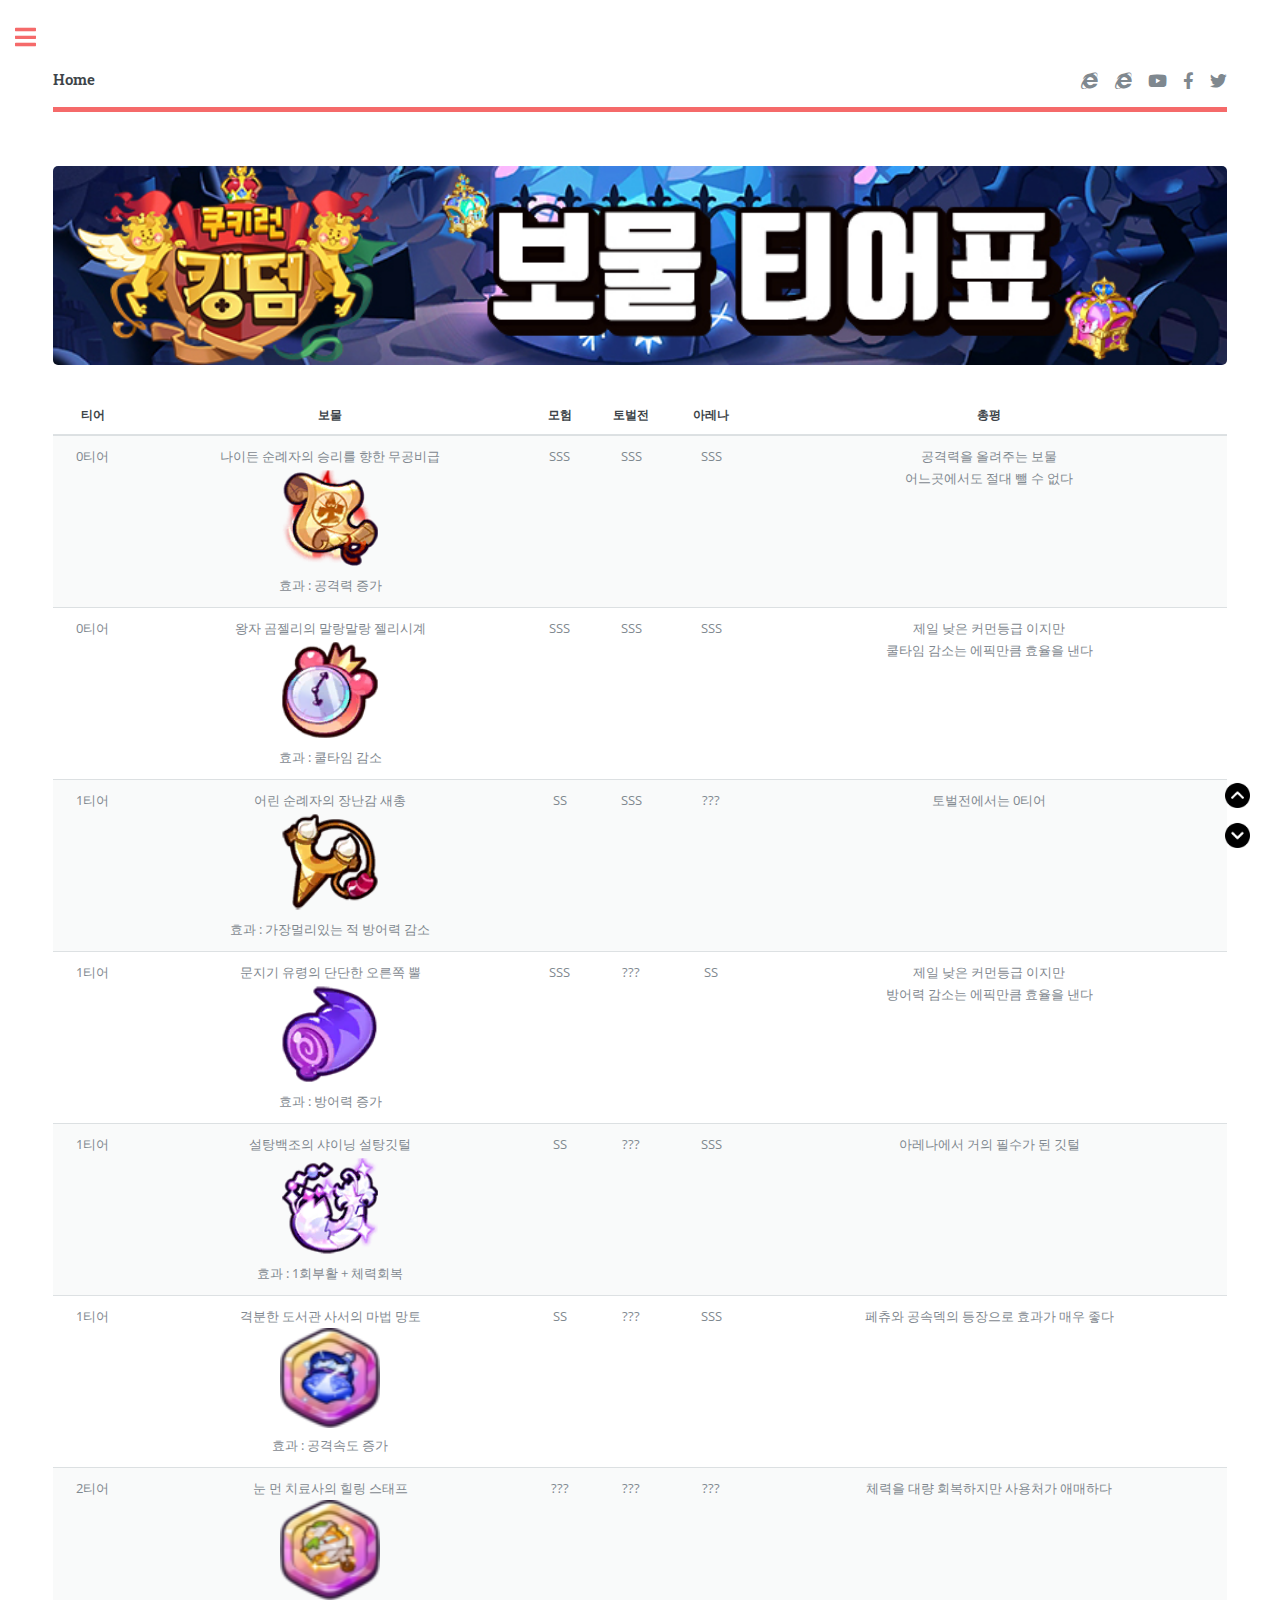
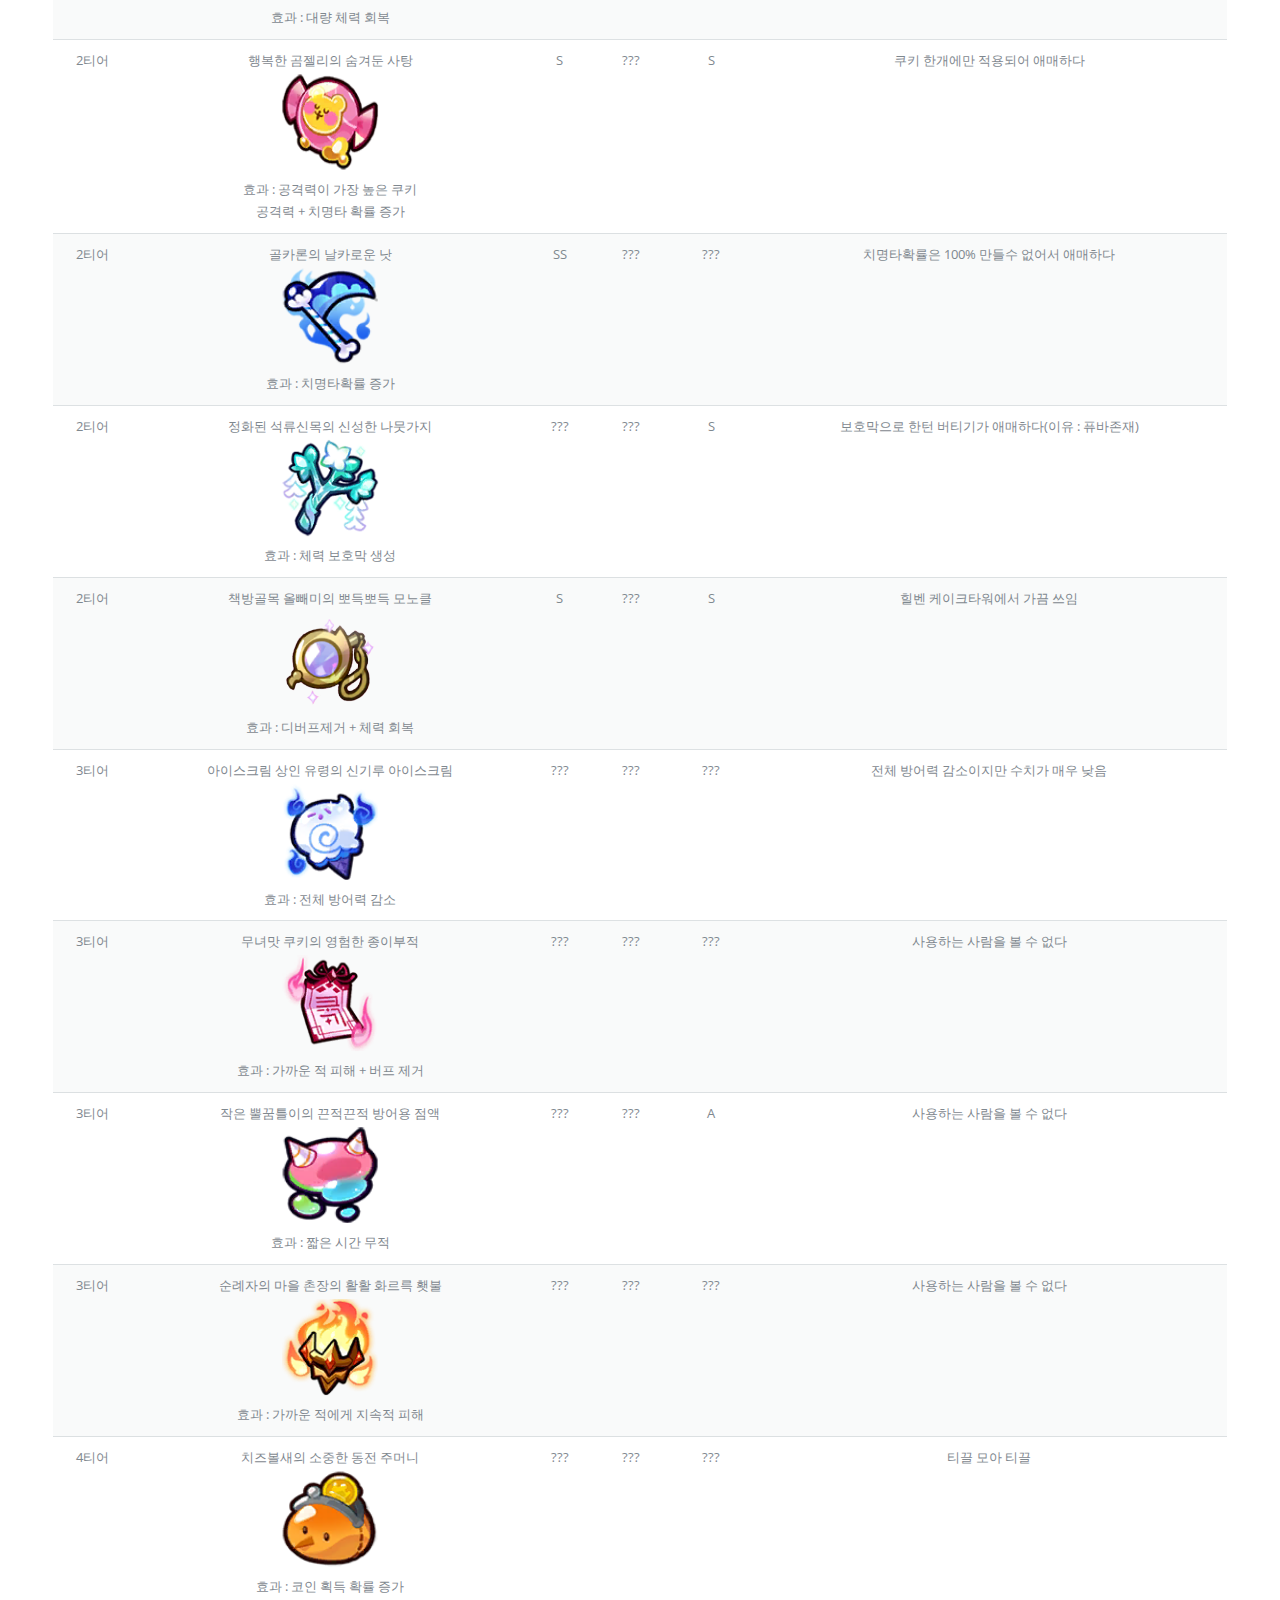
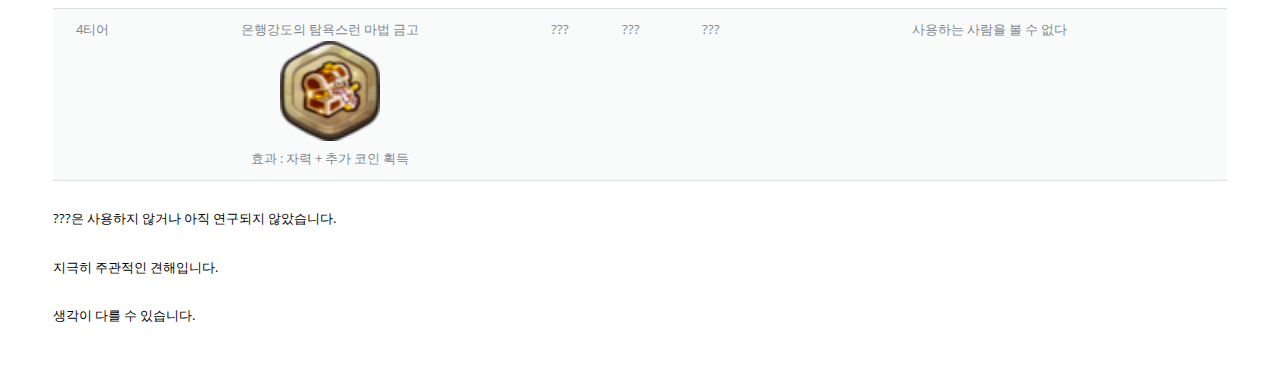
<file: tier1.html>
<!DOCTYPE html>
<!--
	Editorial by HTML5 UP
	html5up.net | @ajlkn
	Free for personal and commercial use under the CCA 3.0 license (html5up.net/license)
-->
<!--
	Second Editorial by 꽃으로쿠키뿌셔
-->
<html>
	<head>
		<title>쿠키런 킹덤 : 위키</title>
		<meta charset="utf-8" />
		<meta name="viewport" content="width=device-width, initial-scale=1, user-scalable=no" />
		<meta name="Keywords" content="쿠키런 킹덤 : 위키" />
		<meta name="Description" content="쿠키런 킹덤의 정보를 한곳에 모았다!" />
		<meta name="robots" content="index, follow" />
		<meta name="Date" content="2021-07-11T20:00:00+09:00" />
		<meta http-equiv="Content-Script-Type" content="html5/Text/javascript/css" />
		<meta http-equiv="X-UA-Compatible" content="Chrome" />
		<meta http-equiv="Subject" content="쿠키런 킹덤 : 위키" />
		<meta http-equiv="Title" content="포트폴리오 개발" />
		<meta http-equiv="Author" content="꽃으로쿠키뿌셔" />
		<meta http-equiv="publisher" content="1인개발" />
		<meta http-equiv="Other Agent" content="꽃으로쿠키뿌셔" />
		<meta http-equiv="Generator" content="Visual Studio Code" />	
		<meta http-equiv="Reply-To" content="mj9457@naver.com" />
		<meta http-equiv="Filename" content="index.html" />
		<meta http-equiv="Distribution" content="꽃으로쿠키뿌셔" />
		<meta http-equiv="imagetoolbar" content="no" />
		<meta http-equiv="Cache-Control" content="no-cache" />
		<link rel="stylesheet" href="assets/css/main.css" />
		<link href="images/쿠키런 로고.png" rel="shortcut icon" type="image/x-icon">
		<script data-ad-client="ca-pub-2210275649460200" async src="https://pagead2.googlesyndication.com/pagead/js/adsbygoogle.js"></script>
	</head>
	<body class="is-preload">

		<!-- Wrapper -->
			<div id="wrapper">

				<!-- Main -->
					<div id="main">
						<div class="inner">

							<!-- Header -->
								<header id="header">
									<a href="index.html" class="logo"><strong>Home</strong></a>
									<ul class="icons">
										<li><a href="https://cafe.naver.com/crkingdom" target="_blank"  class="icon brands fa-internet-explorer"><span class="label">Cafe</span></a></li>
										<li><a href="https://www.cookierun-kingdom.com/ko/" target="_blank"  class="icon brands fa-internet-explorer"><span class="label">Internet-explorer</span></a></li>
										<li><a href="https://www.youtube.com/channel/UCAOTbNctDD0Hg5MG0enQpMQ" target="_blank" class="icon brands fa-youtube"><span class="label">Youtube</span></a></li>
										<li><a href="https://www.facebook.com/CRKingdomKR/" target="_blank" class="icon brands fa-facebook-f"><span class="label">Facebook</span></a></li>
										<li><a href="https://twitter.com/CRKingdomKR" target="_blank" class="icon brands fa-twitter"><span class="label">Twitter</span></a></li>
									</ul>
								</header>

							<!-- Content -->
								<section>
									<header class="main">
									</header>
									<span class="image main"><img src="images/보물티어표.jpg" width=1080 alt="" /></span>
                                    <table>
                                            <thead>
                                                <tr class="table100-head">
                                                    <th class="column1">티어</th>
                                                    <th class="column2">보물</th>
                                                    <th class="column3">모험</th>
                                                    <th class="column4">토벌전</th>
                                                    <th class="column5">아레나</th>
                                                    <th class="column6">총평</th>
                                                </tr>
                                            </thead>
                                            <tbody>
                                                    <tr>
                                                        <td class="column1">0티어</td>
                                                        <td class="column2">나이든 순례자의 승리를 향한 무공비급<br><img src="images/무공.png" width=100 height=100><br>효과 : 공격력 증가</td>
                                                        <td class="column3">SSS</td>
                                                        <td class="column4">SSS</td>
                                                        <td class="column5">SSS</td>
                                                        <td class="column6">공격력을 올려주는 보물<br>어느곳에서도 절대 뺄 수 없다</td>
                                                    </tr>
                                                    <tr>
                                                        <td class="column1">0티어</td>
                                                        <td class="column2">왕자 곰젤리의 말랑말랑 젤리시계<br><img src="images/시계.png" width=100 height=100><br>효과 : 쿨타임 감소</td>
                                                        <td class="column3">SSS</td>
                                                        <td class="column4">SSS</td>
                                                        <td class="column5">SSS</td>
                                                        <td class="column6">제일 낮은 커먼등급 이지만<br>쿨타임 감소는 에픽만큼 효율을 낸다</td>
                                                    </tr>
                                                    <tr>
                                                        <td class="column1">1티어</td>
                                                        <td class="column2">어린 순례자의 장난감 새총<br><img src="images/새총.png" width=100 height=100><br>효과 : 가장멀리있는 적 방어력 감소</td>
                                                        <td class="column3">SS</td>
                                                        <td class="column4">SSS</td>
                                                        <td class="column5">???</td>
                                                        <td class="column6">토벌전에서는 0티어</td>
                                                    </tr>
                                                    <tr>
                                                        <td class="column1">1티어</td>
                                                        <td class="column2">문지기 유령의 단단한 오른쪽 뿔<br><img src="images/뿔.png" width=100 height=100><br>효과 : 방어력 증가</td>
                                                        <td class="column3">SSS</td>
                                                        <td class="column4">???</td>
                                                        <td class="column5">SS</td>
                                                        <td class="column6">제일 낮은 커먼등급 이지만<br>방어력 감소는 에픽만큼 효율을 낸다</td>
                                                    </tr>
                                                    <tr>
                                                        <td class="column1">1티어</td>
                                                        <td class="column2">설탕백조의 샤이닝 설탕깃털<br><img src="images/깃털.png" width=100 height=100><br>효과 : 1회부활 + 체력회복</td>
                                                        <td class="column3">SS</td>
                                                        <td class="column4">???</td>
                                                        <td class="column5">SSS</td>
                                                        <td class="column6">아레나에서 거의 필수가 된 깃털</td>
                                                    </tr>
                                                    <tr>
                                                        <td class="column1">1티어</td>
                                                        <td class="column2">격분한 도서관 사서의 마법 망토<br><img src="images/망토.png" width=100 height=100><br>효과 : 공격속도 증가</td>
                                                        <td class="column3">SS</td>
                                                        <td class="column4">???</td>
                                                        <td class="column5">SSS</td>
                                                        <td class="column6">페츄와 공속덱의 등장으로 효과가 매우 좋다</td>
                                                    </tr>
                                                    <tr>
                                                        <td class="column1">2티어</td>
                                                        <td class="column2">눈 먼 치료사의 힐링 스태프<br><img src="images/스태프.png" width=100 height=100><br>효과 : 대량 체력 회복</td>
                                                        <td class="column3">???</td>
                                                        <td class="column4">???</td>
                                                        <td class="column5">???</td>
                                                        <td class="column6">체력을 대량 회복하지만 사용처가 애매하다</td>
                                                    </tr>
                                                    <tr>
                                                        <td class="column1">2티어</td>
                                                        <td class="column2">행복한 곰젤리의 숨겨둔 사탕<br><img src="images/사탕.png" width=100 height=100><br>효과 : 공격력이 가장 높은 쿠키<br> 공격력 + 치명타 확률 증가</td>
                                                        <td class="column3">S</td>
                                                        <td class="column4">???</td>
                                                        <td class="column5">S</td>
                                                        <td class="column6">쿠키 한개에만 적용되어 애매하다</td>
                                                    </tr>
                                                    <tr>
                                                        <td class="column1">2티어</td>
                                                        <td class="column2">골카론의 날카로운 낫<br><img src="images/낫.png" width=100 height=100><br>효과 : 치명타확률 증가</td>
                                                        <td class="column3">SS</td>
                                                        <td class="column4">???</td>
                                                        <td class="column5">???</td>
                                                        <td class="column6">치명타확률은 100% 만들수 없어서 애매하다</td>
                                                    </tr>
                                                    <tr>
                                                        <td class="column1">2티어</td>
                                                        <td class="column2">정화된 석류신목의 신성한 나뭇가지<br><img src="images/나무.png" width=100 height=100><br>효과 : 체력 보호막 생성</td>
                                                        <td class="column3">???</td>
                                                        <td class="column4">???</td>
                                                        <td class="column5">S</td>
                                                        <td class="column6">보호막으로 한턴 버티기가 애매하다(이유 : 퓨바존재)</td>
                                                    </tr>
                                                    <tr>
                                                        <td class="column1">2티어</td>
                                                        <td class="column2">책방골목 올빼미의 뽀득뽀득 모노클<br><img src="images/모노클.png" width=100 height=100><br>효과 : 디버프제거 + 체력 회복</td>
                                                        <td class="column3">S</td>
                                                        <td class="column4">???</td>
                                                        <td class="column5">S</td>
                                                        <td class="column6">힐벤 케이크타워에서 가끔 쓰임</td>
                                                    </tr>
                                                    <tr>
                                                        <td class="column1">3티어</td>
                                                        <td class="column2">아이스크림 상인 유령의 신기루 아이스크림<br><img src="images/아이스크림.png" width=100 height=100><br>효과 : 전체 방어력 감소</td>
                                                        <td class="column3">???</td>
                                                        <td class="column4">???</td>
                                                        <td class="column5">???</td>
                                                        <td class="column6">전체 방어력 감소이지만 수치가 매우 낮음</td>
                                                    </tr>
                                                    <tr>
                                                        <td class="column1">3티어</td>
                                                        <td class="column2">무녀맛 쿠키의 영험한 종이부적<br><img src="images/부적.png" width=100 height=100><br>효과 : 가까운 적 피해 + 버프 제거</td>
                                                        <td class="column3">???</td>
                                                        <td class="column4">???</td>
                                                        <td class="column5">???</td>
                                                        <td class="column6">사용하는 사람을 볼 수 없다</td>
                                                    </tr>
                                                    <tr>
                                                        <td class="column1">3티어</td>
                                                        <td class="column2">작은 뿔꿈틀이의 끈적끈적 방어용 점액<br><img src="images/점액.png" width=100 height=100><br>효과 : 짧은 시간 무적</td>
                                                        <td class="column3">???</td>
                                                        <td class="column4">???</td>
                                                        <td class="column5">A</td>
                                                        <td class="column6">사용하는 사람을 볼 수 없다</td>
                                                    </tr>
                                                    <tr>
                                                        <td class="column1">3티어</td>
                                                        <td class="column2">순례자의 마을 촌장의 활활 화르륵 횃불<br><img src="images/횃불.png" width=100 height=100><br>효과 : 가까운 적에게 지속적 피해</td>
                                                        <td class="column3">???</td>
                                                        <td class="column4">???</td>
                                                        <td class="column5">???</td>
                                                        <td class="column6">사용하는 사람을 볼 수 없다</td>
                                                    </tr>
                                                    <tr>
                                                        <td class="column1">4티어</td>
                                                        <td class="column2">치즈볼새의 소중한 동전 주머니<br><img src="images/동전.png" width=100 height=100><br>효과 : 코인 획득 확률 증가</td>
                                                        <td class="column3">???</td>
                                                        <td class="column4">???</td>
                                                        <td class="column5">???</td>
                                                        <td class="column6">티끌 모아 티끌</td>
                                                    </tr>
                                                    <tr>
                                                        <td class="column1">4티어</td>
                                                        <td class="column2">은행강도의 탐욕스런 마법 금고<br><img src="images/금고.png" width=100 height=100><br>효과 : 자력 + 추가 코인 획득</td>
                                                        <td class="column3">???</td>
                                                        <td class="column4">???</td>
                                                        <td class="column5">???</td>
                                                        <td class="column6">사용하는 사람을 볼 수 없다</td>
                                                    </tr>
                                            </tbody>
                                        </table>
                                    <p>???은 사용하지 않거나 아직 연구되지 않았습니다.</p>       
                                    <p>지극히 주관적인 견해입니다.</p>
                                    <p>생각이 다를 수 있습니다.</p>

                                    <a class="image_top" rel="nofollow"  href="#"><img src="images/up-arrow.png" width="25"></a>
									<a class="image_down" rel="nofollow" href="#scrollbottom"><img src="images/down-arrow.png" width="25"></a>
							   		<div id="scrollbottom"></div>
								</section>
						</div>
					</div>

				<!-- Sidebar -->
				<div id="sidebar">
					<div class="inner">

						<!-- Search -->
							<section id="search" class="alt">
								<form method="post" action="#">
									<input type="text" name="query" id="query" placeholder="Search" />
								</form>
							</section>

						<!-- Menu -->
							<nav id="menu">
								<header class="major">
									<h2>Menu</h2>
								</header>
								<ul>
									<li><a href="index.html">메인화면</a></li>
									<li>
										<span class="opener">티어 정리</span>
										<ul>
											<li><a href="tier.html">쿠키 티어</a></li>
											<li><a href="tier1.html">보물 티어</a></li>
										</ul>
									</li>
									<li>
										<span class="opener">공략</span>
										<ul>
											<li><a href="world_exploration.html">탐험</a></li>
											<li><a href="dragon.html">토벌전</a></li>
											<li><a href="caketower.html">케이크타워</a></li>
											<li><a href="arena.html">아레나</a></li>
											<li><a href="production.html">생산트리</a></li>
											<li><a href="research.html">연구트리</a></li>
											<li><a href="topping.html">토핑추천</a></li>
											<li><a href="trade_center.html">무역센터</a></li>
											<li><a href="kingdom_deco.html">왕국꾸미기</a></li>
										</ul>
									</li>
									<li>
										<span class="opener">계산기 모음</span>
										<ul>
											<li><a href="cool_calculator.html">쿨타임 계산기</a></li>
											<li><a href="exp_calculator.html">별사탕 계산기</a></li>
											<li><a href="https://fervent-kepler-9faf8a.netlify.app/" target="_blank">용체력 계산기-사이트 바로가기</a></li>
										</ul>
									</li>
									<li>
										<span class="opener">시뮬레이션(미구현)</span>
										<ul>
											<li><a href="Topping_upgrade.html">가상 토핑강화</a></li>
											<li><a href="All_Treasure_pick.html">가상 보물뽑기</a></li>
											<li><a href="All_Cook_pick.html">가상 쿠키뽑기</a></li>
												<ul>
													<li><a href="Nomal_pick.html">가상 일반쿠키뽑기</a></li>
													<li><a href="Special_pick.html">가상 스페셜쿠키뽑기</a></li>
													<li><a href="Ancient_pick.html">가상 ANCIENT쿠키뽑기</a></li>
													<li><a href="Legendary_pick.html">가상 LEGENDARY쿠키뽑기</a></li>
												</ul>
										</ul>
									</li>
									<li><a href="note.html">패치노트</a></li>
									<li>
										<span class="opener">쿠폰</span>
										<ul>
											<li><a href="coupon.html">쿠폰 목록</a></li>
											<li><a href="https://game.devplay.com/coupon/ck/ko" target="_blank">쿠폰 입력 - 사이트 바로가기</a></li>
										</ul>
									</li>
									<li>
										<span class="opener">다운로드</span>
										<ul>
											<li><a href="https://play.google.com/store/apps/details?id=com.devsisters.ck" target="_blank">Google play 다운로드</a></li>
											<li><a href="https://m.onestore.co.kr/mobilepoc/apps/appsDetail.omp?prodId=0000751155&scYn=Y" target="_blank">ONE store 다운로드</a></li>
											<li><a href="https://apps.apple.com/kr/app/id1509450845" target="_blank" >App store 다운로드</a></li>
										</ul>
									</li>
									<li><a href="history.html">제작일지</a></li>
								</ul>
							</nav>
						
						<!-- Section -->
							<section>
								<header class="major">
									<h2>추천글</h2>
								</header>
								<div class="mini-posts">
									<article>
										<a href="tier.html" class="image"><img src="images/쿠키티어표.jpg" alt="" /></a>
										<p>어떤 쿠키가 좋을까?</p>
									</article>
									<article>
										<a href="coupon.html" class="image"><img src="images/쿠폰목록.jpg" alt="" /></a>
										<p>빠진 쿠폰은 없을까?</p>
									</article>
									<article>
										<a href="exp_calculator.html" class="image"><img src="images/별사탕계산기.jpg" alt="" /></a>
										<p>별사탕이 얼마나 필요할까?</p>
									</article>
								</div>
								<ul class="actions">
									<li><a href="information.html" class="button">More</a></li>
								</ul>
							</section>
						
						<!-- Section -->
							<section>
								<header class="major">
									<h2>문의하기</h2>
								</header>
								<p>아래 내용으로 문의 주세요</p>
								<ul class="contact">
									<li class="icon solid fa-envelope"><a href="mailto:mj9457@naver.com">mj9457@naver.com</a></li>
									<li class="icon solid fa-phone"><a href="https://open.kakao.com/o/s3KE6Jmd">오픈 카카오톡</a></li>
									<li class="icon solid fa-home">Cookingdum house<br>꽃으로쿠키뿌셔</li>
								</ul>
							</section>

						<!-- Footer -->
							<footer id="footer">
								<p class="copyright">&copy; Copyrightⓒ2021 by 꽃으로쿠키뿌셔.<br>All pictures cannot be copied without permission.<br>
									Untitled. All rights reserved.<br>Images: 꽃으로쿠키뿌셔 / 쿠키런 킹덤. <br>Design: <a href="https://html5up.net">HTML5 UP</a>.</p>
							</footer>

					</div>
				</div>
			</div>

		<!-- Scripts -->
			<script src="assets/js/jquery.min.js"></script>
			<script src="assets/js/browser.min.js"></script>
			<script src="assets/js/breakpoints.min.js"></script>
			<script src="assets/js/util.js"></script>
			<script src="assets/js/main.js"></script>

	</body>
</html>
</file>
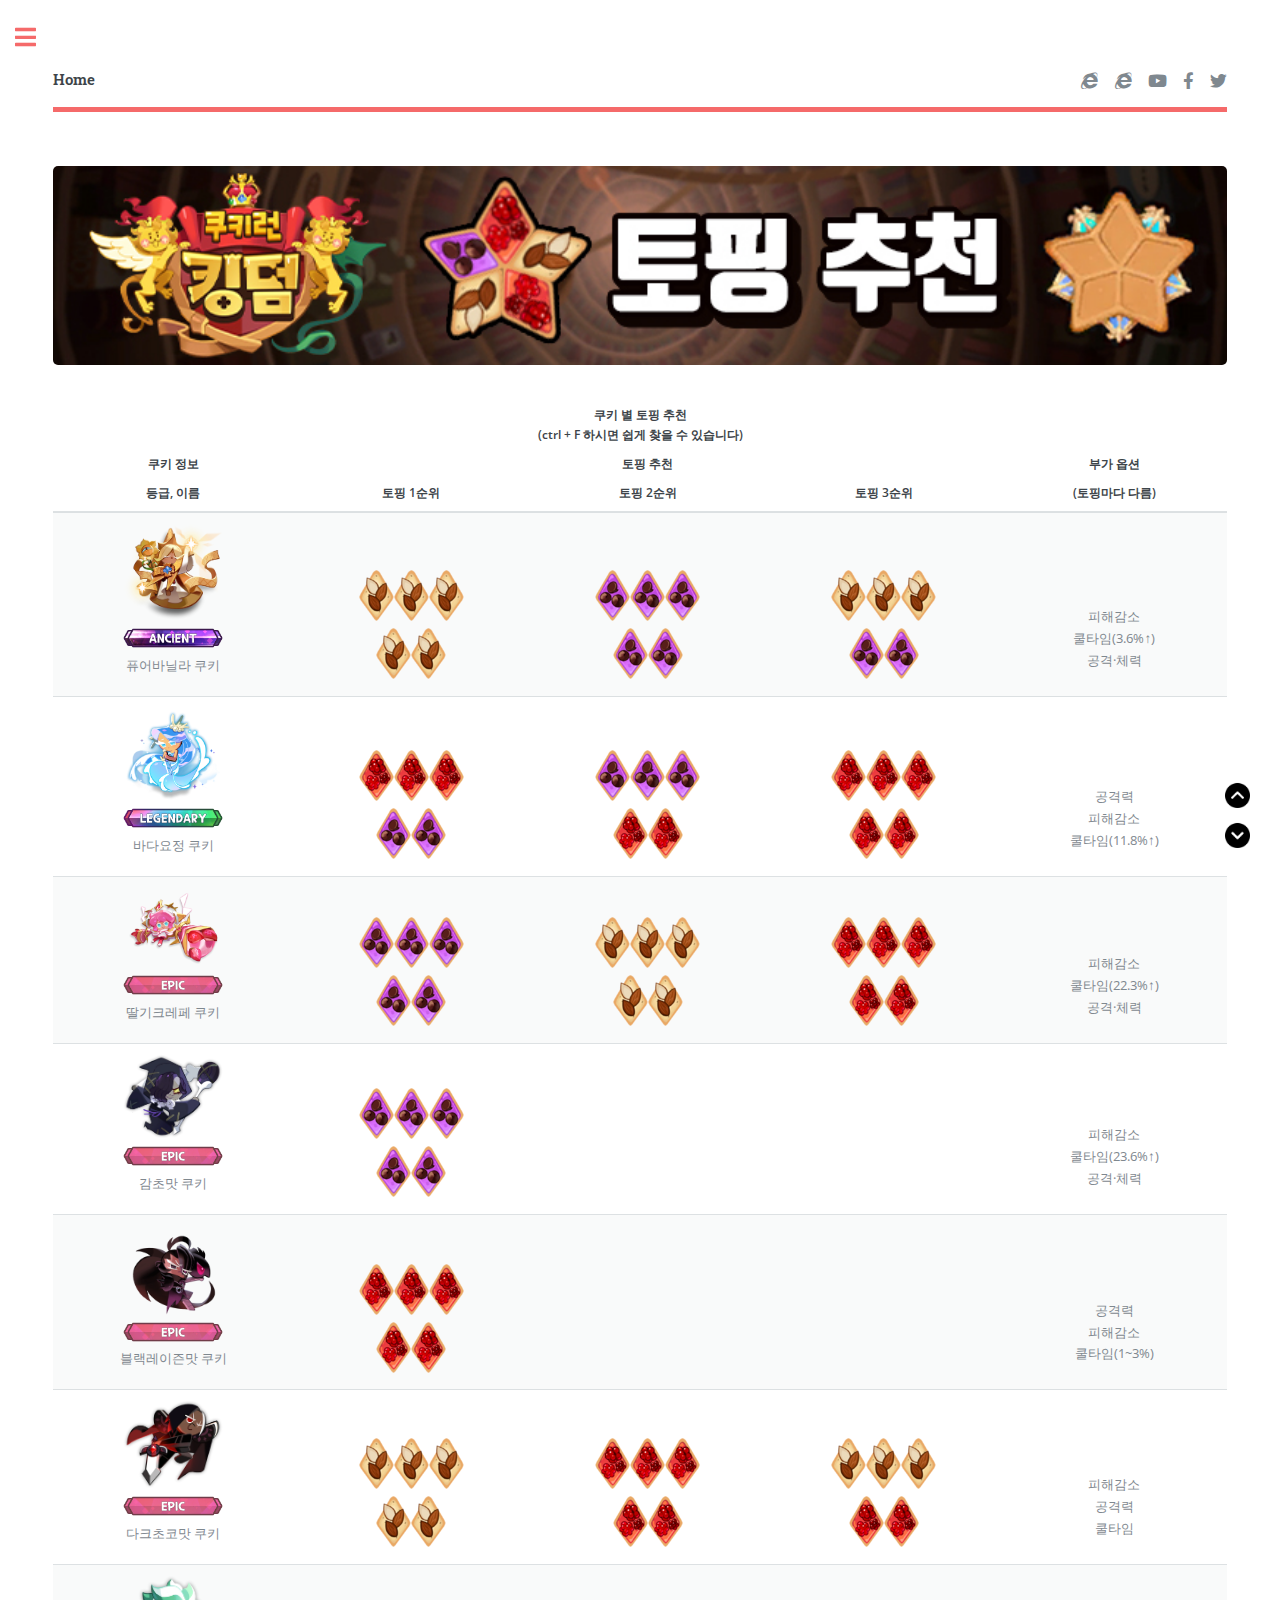
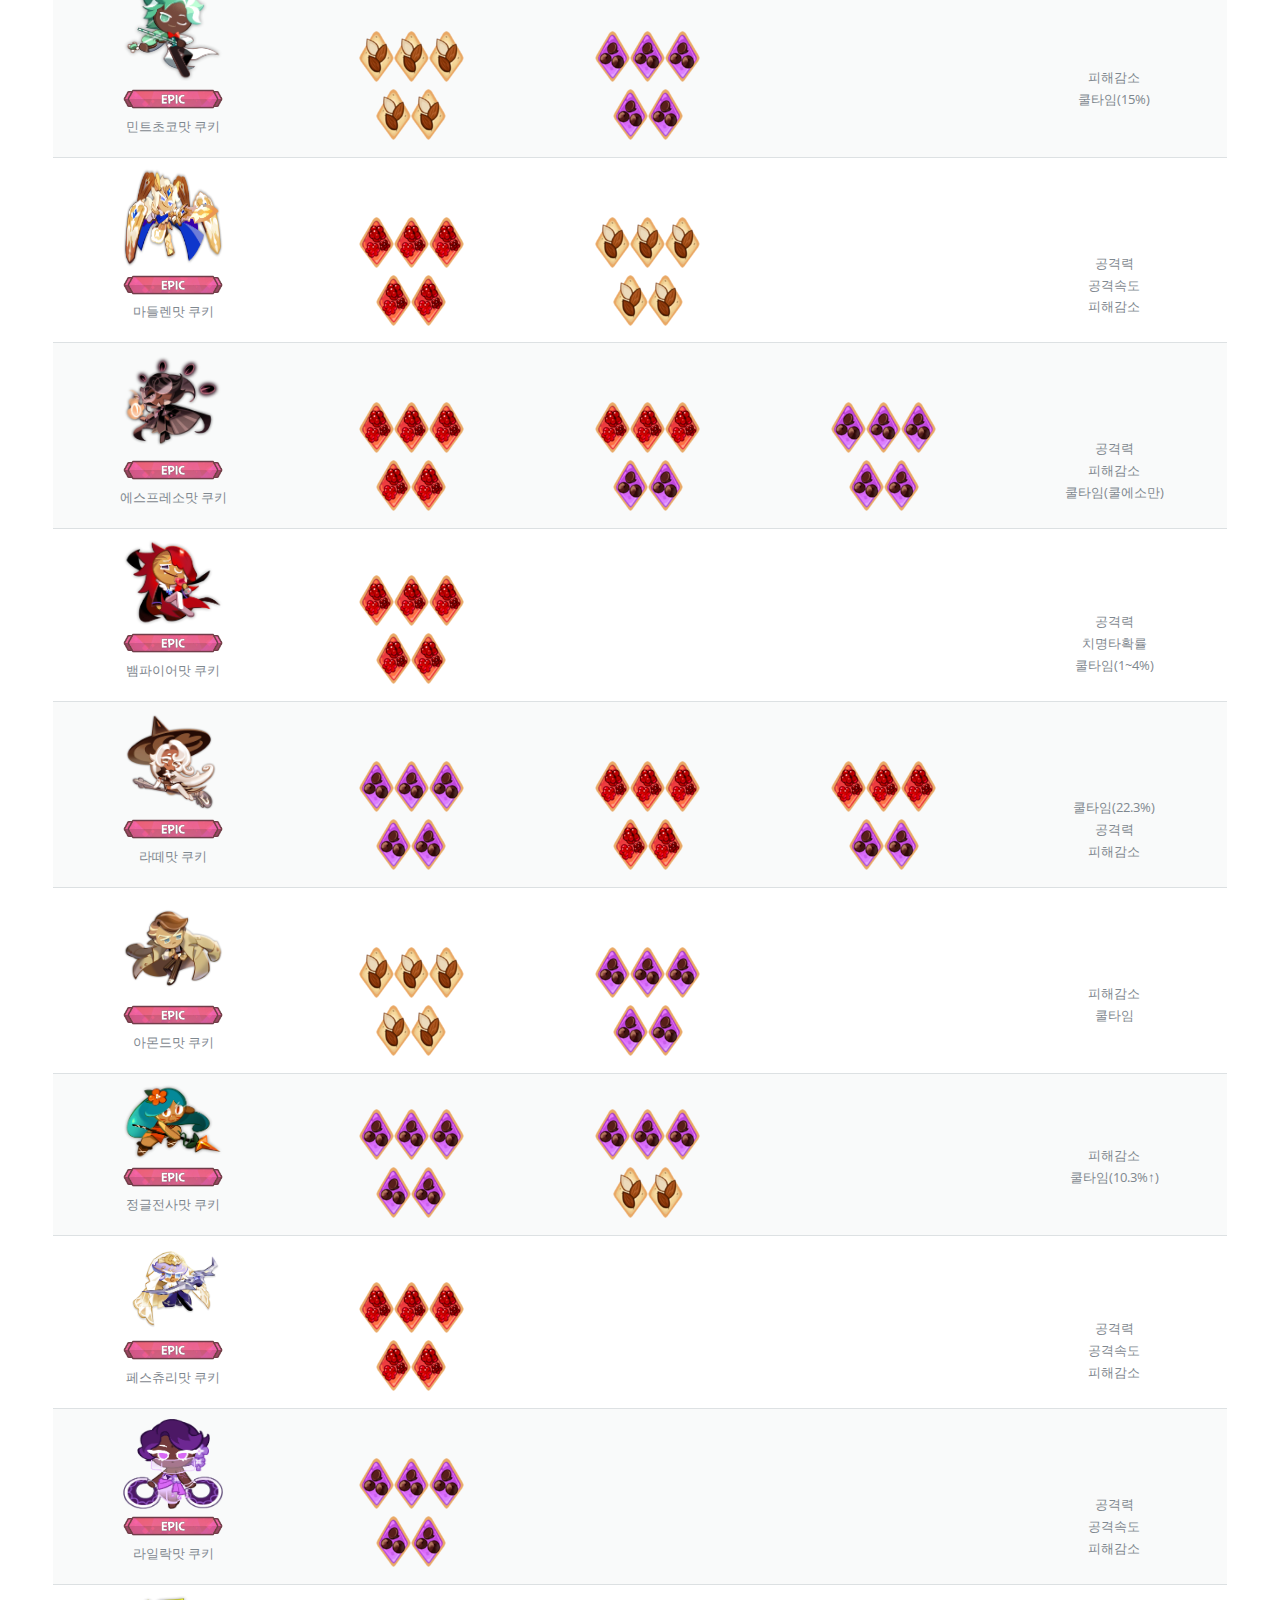
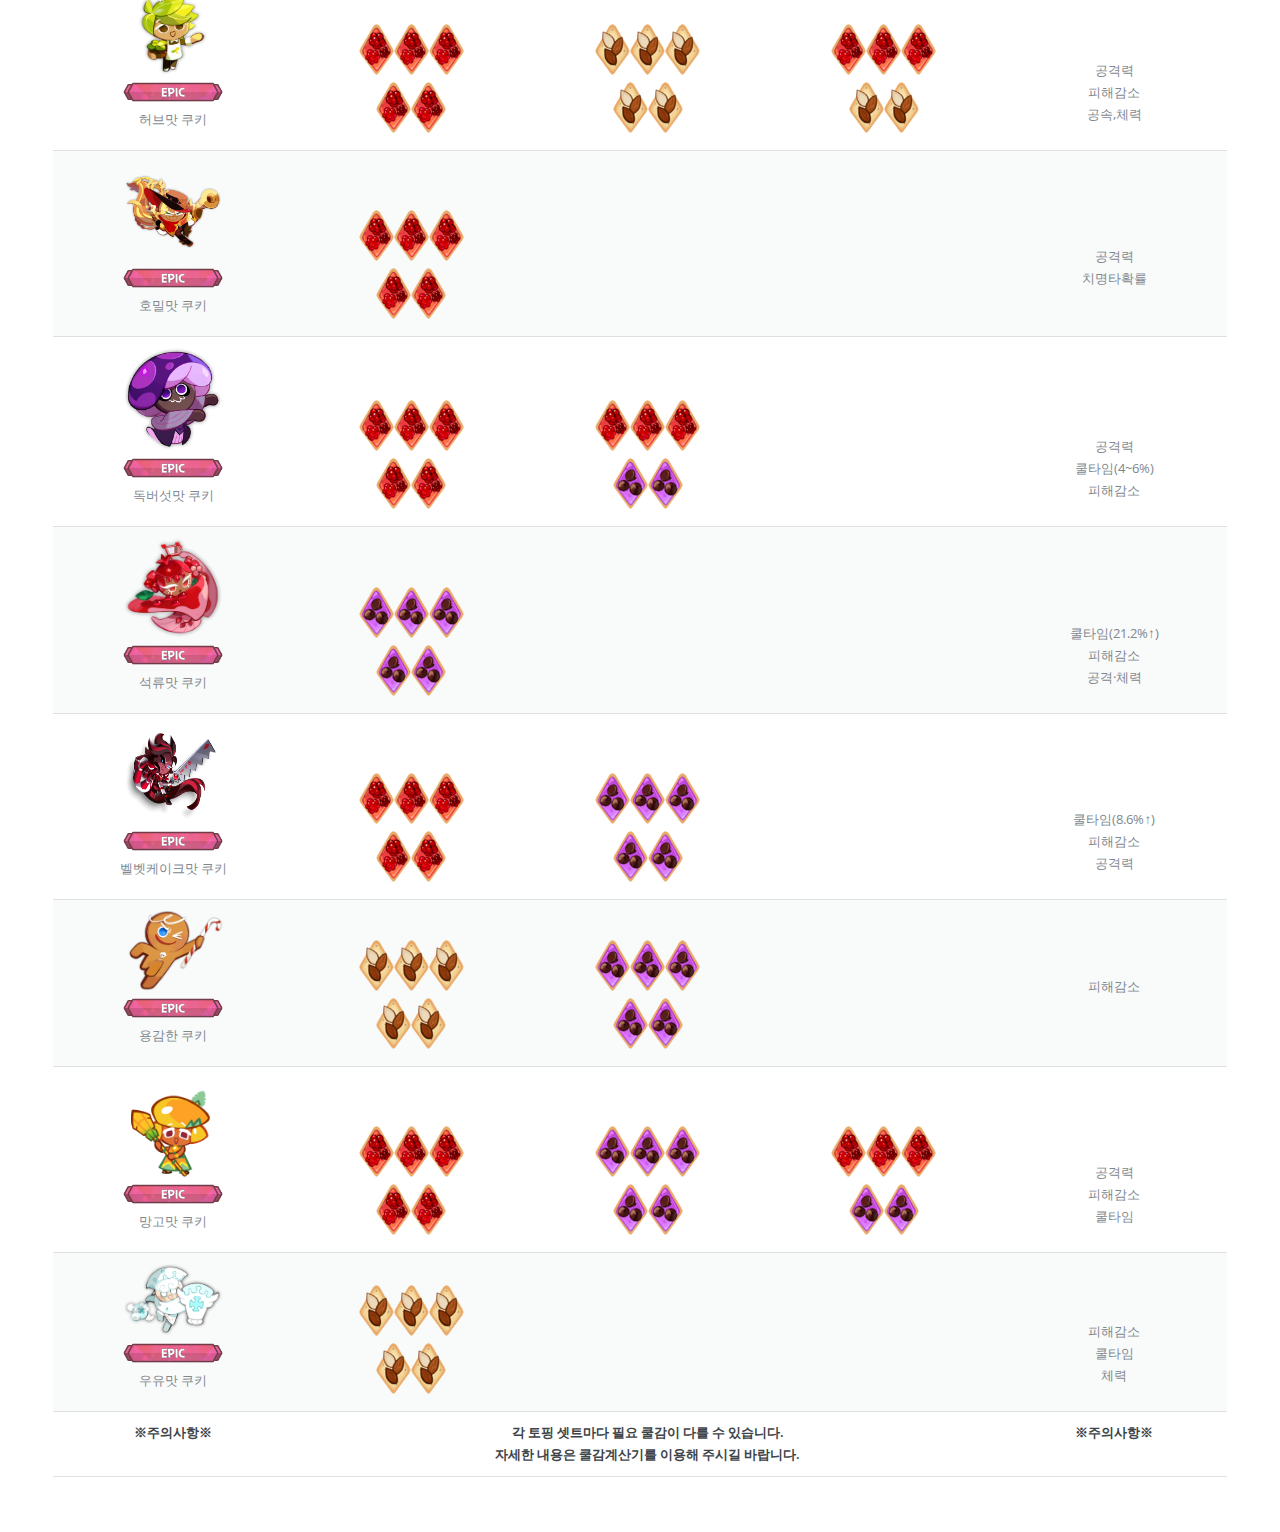
<file: topping.html>
<!DOCTYPE html>
<!--
	Editorial by HTML5 UP
	html5up.net | @ajlkn
	Free for personal and commercial use under the CCA 3.0 license (html5up.net/license)
-->
<!--
	Second Editorial by 꽃으로쿠키뿌셔
-->
<html>

<head>
    <title>쿠키런 킹덤 : 위키</title>
    <meta charset="utf-8" />
    <meta name="viewport" content="width=device-width, initial-scale=1, user-scalable=no" />
    <meta name="Keywords" content="쿠키런 킹덤 : 위키" />
    <meta name="Description" content="쿠키런 킹덤의 정보를 한곳에 모았다!" />
    <meta name="robots" content="index, follow" />
    <meta name="Date" content="2021-07-11T20:00:00+09:00" />
    <meta http-equiv="Content-Script-Type" content="html5/Text/javascript/css" />
    <meta http-equiv="X-UA-Compatible" content="Chrome" />
    <meta http-equiv="Subject" content="쿠키런 킹덤 : 위키" />
    <meta http-equiv="Title" content="포트폴리오 개발" />
    <meta http-equiv="Author" content="꽃으로쿠키뿌셔" />
    <meta http-equiv="publisher" content="1인개발" />
    <meta http-equiv="Other Agent" content="꽃으로쿠키뿌셔" />
    <meta http-equiv="Generator" content="Visual Studio Code" />
    <meta http-equiv="Reply-To" content="mj9457@naver.com" />
    <meta http-equiv="Filename" content="index.html" />
    <meta http-equiv="Distribution" content="꽃으로쿠키뿌셔" />
    <meta http-equiv="imagetoolbar" content="no" />
    <meta http-equiv="Cache-Control" content="no-cache" />
    <link rel="stylesheet" href="assets/css/main.css" />
    <link href="images/쿠키런 로고.png" rel="shortcut icon" type="image/x-icon">
    <script data-ad-client="ca-pub-2210275649460200" async src="https://pagead2.googlesyndication.com/pagead/js/adsbygoogle.js"></script>
</head>

<body class="is-preload">

    <!-- Wrapper -->
    <div id="wrapper">

        <!-- Main -->
        <div id="main">
            <div class="inner">

                <!-- Header -->
                <header id="header">
                    <a href="index.html" class="logo"><strong>Home</strong></a>
                    <ul class="icons">
                        <li><a href="https://cafe.naver.com/crkingdom" target="_blank"
                                class="icon brands fa-internet-explorer"><span class="label">Cafe</span></a></li>
                        <li><a href="https://www.cookierun-kingdom.com/ko/" target="_blank"
                                class="icon brands fa-internet-explorer"><span
                                    class="label">Internet-explorer</span></a></li>
                        <li><a href="https://www.youtube.com/channel/UCAOTbNctDD0Hg5MG0enQpMQ" target="_blank"
                                class="icon brands fa-youtube"><span class="label">Youtube</span></a></li>
                        <li><a href="https://www.facebook.com/CRKingdomKR/" target="_blank"
                                class="icon brands fa-facebook-f"><span class="label">Facebook</span></a></li>
                        <li><a href="https://twitter.com/CRKingdomKR" target="_blank"
                                class="icon brands fa-twitter"><span class="label">Twitter</span></a></li>
                    </ul>
                </header>

                <!-- Content -->
                <section>
                    <header class="main">
                    </header>
                    <span class="image main"><img src="images/토핑추천.jpg" width=1080 alt="" /></span>

                    <table class="topinfo">
                        <thead class="toplisthaed">
                            <tr>
                                <th colspan="5">쿠키 별 토핑 추천<br>(ctrl + F 하시면 쉽게 찾을 수 있습니다)</th>
                            </tr>
                            <tr>
                                <th>쿠키 정보</th>
                                <th colspan="3">토핑 추천</th>
                                <th>부가 옵션</th>
                            </tr>
                            <tr>
                                <th>등급, 이름</th>
                                <th>토핑 1순위</th>
                                <th>토핑 2순위</th>
                                <th>토핑 3순위</th>
                                <th>(토핑마다 다름)</th>
                            </tr>
                        </thead>
                        <tbody>
                            <tr>
                                <td><img src="images/퓨바.png" width="100"><br><img src="images/에이션트.png" width=100
                                        height=20><br>퓨어바닐라 쿠키</td>
                                <td><img src="images/피감토핑.png"><img src="images/피감토핑.png"><img
                                        src="images/피감토핑.png"><br><img src="images/피감토핑.png"><img src="images/피감토핑.png">
                                </td>
                                <td><img src="images/쿨토핑.png"><img src="images/쿨토핑.png"><img
                                        src="images/쿨토핑.png"><br><img src="images/쿨토핑.png"><img src="images/쿨토핑.png">
                                </td>
                                <td><img src="images/피감토핑.png"><img src="images/피감토핑.png"><img
                                        src="images/피감토핑.png"><br><img src="images/쿨토핑.png"><img src="images/쿨토핑.png">
                                </td>
                                <td class="topinfo">피해감소<br>쿨타임(3.6%↑)<br>공격·체력</td>
                            </tr>
                            <tr>
                                <td><img src="images/바요.png" width="100"><br><img src="images/레전더리.png" width=100
                                        height=20><br>바다요정 쿠키</td>
                                <td><img src="images/공토핑.png"><img src="images/공토핑.png"><img
                                        src="images/공토핑.png"><br><img src="images/쿨토핑.png"><img src="images/쿨토핑.png">
                                </td>
                                <td><img src="images/쿨토핑.png"><img src="images/쿨토핑.png"><img
                                        src="images/쿨토핑.png"><br><img src="images/공토핑.png"><img src="images/공토핑.png">
                                </td>
                                <td><img src="images/공토핑.png"><img src="images/공토핑.png"><img
                                        src="images/공토핑.png"><br><img src="images/공토핑.png"><img src="images/공토핑.png">
                                </td>
                                <td>공격력<br>피해감소<br>쿨타임(11.8%↑)</td>
                            </tr>
                            <tr>
                                <td><img src="images/딸크.png" width="100"><br><img src="images/에픽.png" width=100
                                        height=20><br>딸기크레페 쿠키</td>
                                <td><img src="images/쿨토핑.png"><img src="images/쿨토핑.png"><img
                                        src="images/쿨토핑.png"><br><img src="images/쿨토핑.png"><img src="images/쿨토핑.png">
                                </td>
                                <td><img src="images/피감토핑.png"><img src="images/피감토핑.png"><img
                                        src="images/피감토핑.png"><br><img src="images/피감토핑.png"><img src="images/피감토핑.png">
                                </td>
                                <td><img src="images/공토핑.png"><img src="images/공토핑.png"><img
                                        src="images/공토핑.png"><br><img src="images/공토핑.png"><img src="images/공토핑.png">
                                </td>
                                <td>피해감소<br>쿨타임(22.3%↑)<br>공격·체력</td>
                            </tr>
                            <tr>
                                <td><img src="images/감초.png" width="100"><br><img src="images/에픽.png" width=100
                                        height=20><br>감초맛 쿠키</td>
                                <td><img src="images/쿨토핑.png"><img src="images/쿨토핑.png"><img
                                        src="images/쿨토핑.png"><br><img src="images/쿨토핑.png"><img src="images/쿨토핑.png">
                                </td>
                                <td></td>
                                <td></td>
                                <td>피해감소<br>쿨타임(23.6%↑)<br>공격·체력</td>
                            </tr>
                            <tr>
                                <td><img src="images/블레.png" width="100"><br><img src="images/에픽.png" width=100
                                        height=20><br>블랙레이즌맛 쿠키</td>
                                <td><img src="images/공토핑.png"><img src="images/공토핑.png"><img
                                        src="images/공토핑.png"><br><img src="images/공토핑.png"><img src="images/공토핑.png">
                                </td>
                                <td></td>
                                <td></td>
                                <td>공격력<br>피해감소<br>쿨타임(1~3%)</td>
                            </tr>
                            <tr>
                                <td><img src="images/닼초.png" width="100"><br><img src="images/에픽.png" width=100
                                        height=20><br>다크초코맛 쿠키</td>
                                <td><img src="images/피감토핑.png"><img src="images/피감토핑.png"><img
                                        src="images/피감토핑.png"><br><img src="images/피감토핑.png"><img src="images/피감토핑.png">
                                </td>
                                <td><img src="images/공토핑.png"><img src="images/공토핑.png"><img
                                        src="images/공토핑.png"><br><img src="images/공토핑.png"><img src="images/공토핑.png">
                                </td>
                                <td><img src="images/피감토핑.png"><img src="images/피감토핑.png"><img
                                        src="images/피감토핑.png"><br><img src="images/공토핑.png"><img src="images/공토핑.png">
                                </td>
                                <td>피해감소<br>공격력<br>쿨타임</td>
                            </tr>
                            <tr>
                                <td><img src="images/민초.png" width="100"><br><img src="images/에픽.png" width=100
                                        height=20><br>민트초코맛 쿠키</td>
                                <td><img src="images/피감토핑.png"><img src="images/피감토핑.png"><img
                                        src="images/피감토핑.png"><br><img src="images/피감토핑.png"><img src="images/피감토핑.png">
                                </td>
                                <td><img src="images/쿨토핑.png"><img src="images/쿨토핑.png"><img
                                        src="images/쿨토핑.png"><br><img src="images/쿨토핑.png"><img src="images/쿨토핑.png">
                                </td>
                                <td></td>
                                <td>피해감소<br>쿨타임(15%)</td>
                            </tr>
                            <tr>
                                <td><img src="images/마들렌.png" width="100" height="100"><br><img src="images/에픽.png"
                                        width=100 height=20><br>마들렌맛 쿠키</td>
                                <td><img src="images/공토핑.png"><img src="images/공토핑.png"><img
                                        src="images/공토핑.png"><br><img src="images/공토핑.png"><img src="images/공토핑.png">
                                </td>
                                <td><img src="images/피감토핑.png"><img src="images/피감토핑.png"><img
                                        src="images/피감토핑.png"><br><img src="images/피감토핑.png"><img src="images/피감토핑.png">
                                </td>
                                <td></td>
                                <td>공격력<br>공격속도<br>피해감소</td>
                            </tr>
                            <tr>
                                <td><img src="images/에소.png" width="100"><br><img src="images/에픽.png" width=100
                                        height=20><br>에스프레소맛 쿠키</td>
                                <td><img src="images/공토핑.png"><img src="images/공토핑.png"><img
                                        src="images/공토핑.png"><br><img src="images/공토핑.png"><img src="images/공토핑.png">
                                </td>
                                <td><img src="images/공토핑.png"><img src="images/공토핑.png"><img
                                        src="images/공토핑.png"><br><img src="images/쿨토핑.png"><img src="images/쿨토핑.png">
                                </td>
                                <td><img src="images/쿨토핑.png"><img src="images/쿨토핑.png"><img
                                        src="images/쿨토핑.png"><br><img src="images/쿨토핑.png"><img src="images/쿨토핑.png">
                                </td>
                                <td>공격력<br>피해감소<br>쿨타임(쿨에소만)</td>
                            </tr>
                            <tr>
                                <td><img src="images/뱀파.png" width="100"><br><img src="images/에픽.png" width=100
                                        height=20><br>뱀파이어맛 쿠키</td>
                                <td><img src="images/공토핑.png"><img src="images/공토핑.png"><img
                                        src="images/공토핑.png"><br><img src="images/공토핑.png"><img src="images/공토핑.png">
                                </td>
                                <td></td>
                                <td></td>
                                <td>공격력<br>치명타확률<br>쿨타임(1~4%)</td>
                            </tr>
                            <tr>
                                <td><img src="images/라떼.png" width="100"><br><img src="images/에픽.png" width=100
                                        height=20><br>라떼맛 쿠키</td>
                                <td><img src="images/쿨토핑.png"><img src="images/쿨토핑.png"><img
                                        src="images/쿨토핑.png"><br><img src="images/쿨토핑.png"><img src="images/쿨토핑.png">
                                </td>
                                <td><img src="images/공토핑.png"><img src="images/공토핑.png"><img
                                        src="images/공토핑.png"><br><img src="images/공토핑.png"><img src="images/공토핑.png">
                                </td>
                                <td><img src="images/공토핑.png"><img src="images/공토핑.png"><img
                                        src="images/공토핑.png"><br><img src="images/쿨토핑.png"><img src="images/쿨토핑.png">
                                </td>
                                <td>쿨타임(22.3%)<br>공격력<br>피해감소</td>
                            </tr>
                            <tr>
                                <td><img src="images/아몬드.png" width="100"><br><img src="images/에픽.png" width=100
                                        height=20><br>아몬드맛 쿠키</td>
                                <td><img src="images/피감토핑.png"><img src="images/피감토핑.png"><img
                                        src="images/피감토핑.png"><br><img src="images/피감토핑.png"><img src="images/피감토핑.png">
                                </td>
                                <td><img src="images/쿨토핑.png"><img src="images/쿨토핑.png"><img
                                        src="images/쿨토핑.png"><br><img src="images/쿨토핑.png"><img src="images/쿨토핑.png">
                                </td>
                                <td></td>
                                <td>피해감소<br>쿨타임</td>
                            </tr>
                            <tr>
                                <td><img src="images/정전.png" width="100"><br><img src="images/에픽.png" width=100
                                        height=20><br>정글전사맛 쿠키</td>
                                <td><img src="images/쿨토핑.png"><img src="images/쿨토핑.png"><img
                                        src="images/쿨토핑.png"><br><img src="images/쿨토핑.png"><img src="images/쿨토핑.png">
                                </td>
                                <td><img src="images/쿨토핑.png"><img src="images/쿨토핑.png"><img
                                        src="images/쿨토핑.png"><br><img src="images/피감토핑.png"><img src="images/피감토핑.png">
                                </td>
                                <td></td>
                                <td>피해감소<br>쿨타임(10.3%↑)</td>
                            </tr>
                            <tr>
                                <td><img src="images/페츄.png" width="100"><br><img src="images/에픽.png" width=100
                                        height=20><br>페스츄리맛 쿠키</td>
                                <td><img src="images/공토핑.png"><img src="images/공토핑.png"><img
                                        src="images/공토핑.png"><br><img src="images/공토핑.png"><img src="images/공토핑.png">
                                </td>
                                <td></td>
                                <td></td>
                                <td>공격력<br>공격속도<br>피해감소</td>
                            </tr>
                            <tr>
                                <td><img src="images/라일락.png" width="100" height="90"><br><img src="images/에픽.png" width=100
                                        height=20><br>라일락맛 쿠키</td>
                                <td><img src="images/쿨토핑.png"><img src="images/쿨토핑.png"><img src="images/쿨토핑.png"><br><img src="images/쿨토핑.png"><img src="images/쿨토핑.png"> </td>
                                <td></td>
                                <td></td>
                                <td>공격력<br>공격속도<br>피해감소</td>
                            </tr>
                            <tr>
                                <td><img src="images/허브.png" width="70" height="80"><br><img src="images/에픽.png"
                                        width=100 height=20><br>허브맛 쿠키</td>
                                <td><img src="images/공토핑.png"><img src="images/공토핑.png"><img
                                        src="images/공토핑.png"><br><img src="images/공토핑.png"><img src="images/공토핑.png">
                                </td>
                                <td><img src="images/피감토핑.png"><img src="images/피감토핑.png"><img
                                        src="images/피감토핑.png"><br><img src="images/피감토핑.png"><img src="images/피감토핑.png">
                                </td>
                                <td><img src="images/공토핑.png"><img src="images/공토핑.png"><img
                                        src="images/공토핑.png"><br><img src="images/피감토핑.png"><img src="images/피감토핑.png">
                                </td>
                                <td>공격력<br>피해감소<br>공속,체력</td>
                            </tr>
                            <tr>
                                <td><img src="images/호밀.png" width="100"><br><img src="images/에픽.png" width=100
                                        height=20><br>호밀맛 쿠키</td>
                                <td><img src="images/공토핑.png"><img src="images/공토핑.png"><img
                                        src="images/공토핑.png"><br><img src="images/공토핑.png"><img src="images/공토핑.png">
                                </td>
                                <td></td>
                                <td></td>
                                <td>공격력<br>치명타확률</td>
                            </tr>
                            <tr>
                                <td><img src="images/독버섯.png" width="100"><br><img src="images/에픽.png" width=100
                                        height=20><br>독버섯맛 쿠키</td>
                                <td><img src="images/공토핑.png"><img src="images/공토핑.png"><img
                                        src="images/공토핑.png"><br><img src="images/공토핑.png"><img src="images/공토핑.png">
                                </td>
                                <td><img src="images/공토핑.png"><img src="images/공토핑.png"><img
                                        src="images/공토핑.png"><br><img src="images/쿨토핑.png"><img src="images/쿨토핑.png">
                                </td>
                                <td></td>
                                <td>공격력<br>쿨타임(4~6%)<br>피해감소</td>
                            </tr>
                            <tr>
                                <td><img src="images/석류.png" width="100"><br><img src="images/에픽.png" width=100
                                        height=20><br>석류맛 쿠키</td>
                                <td><img src="images/쿨토핑.png"><img src="images/쿨토핑.png"><img
                                        src="images/쿨토핑.png"><br><img src="images/쿨토핑.png"><img src="images/쿨토핑.png">
                                </td>
                                <td></td>
                                <td></td>
                                <td>쿨타임(21.2%↑)<br>피해감소<br>공격·체력</td>
                            </tr>
                            <tr>
                                <td><img src="images/벨벳.png" width="100" height="100"><br><img src="images/에픽.png"
                                        width=100 height=20><br>벨벳케이크맛 쿠키</td>
                                <td><img src="images/공토핑.png"><img src="images/공토핑.png"><img
                                        src="images/공토핑.png"><br><img src="images/공토핑.png"><img src="images/공토핑.png">
                                </td>
                                <td><img src="images/쿨토핑.png"><img src="images/쿨토핑.png"><img
                                        src="images/쿨토핑.png"><br><img src="images/쿨토핑.png"><img src="images/쿨토핑.png">
                                </td>
                                <td></td>
                                <td>쿨타임(8.6%↑)<br>피해감소<br>공격력</td>
                            </tr>
                            <tr>
                                <td><img src="images/용쿠.png" width="100"><br><img src="images/에픽.png" width=100
                                        height=20><br>용감한 쿠키</td>
                                <td><img src="images/피감토핑.png"><img src="images/피감토핑.png"><img
                                        src="images/피감토핑.png"><br><img src="images/피감토핑.png"><img src="images/피감토핑.png">
                                </td>
                                <td><img src="images/쿨토핑.png"><img src="images/쿨토핑.png"><img
                                        src="images/쿨토핑.png"><br><img src="images/쿨토핑.png"><img src="images/쿨토핑.png">
                                </td>
                                <td></td>
                                <td>피해감소</td>
                            </tr>
                            <tr>
                                <td><img src="images/망고.png" width="100"><br><img src="images/에픽.png" width=100
                                        height=20><br>망고맛 쿠키</td>
                                <td><img src="images/공토핑.png"><img src="images/공토핑.png"><img
                                        src="images/공토핑.png"><br><img src="images/공토핑.png"><img src="images/공토핑.png">
                                </td>
                                <td><img src="images/쿨토핑.png"><img src="images/쿨토핑.png"><img
                                        src="images/쿨토핑.png"><br><img src="images/쿨토핑.png"><img src="images/쿨토핑.png">
                                </td>
                                <td><img src="images/공토핑.png"><img src="images/공토핑.png"><img
                                        src="images/공토핑.png"><br><img src="images/쿨토핑.png"><img src="images/쿨토핑.png">
                                </td>
                                <td>공격력<br>피해감소<br>쿨타임</td>
                            </tr>
                            <tr>
                                <td><img src="images/우유.png" width="100"><br><img src="images/에픽.png" width=100
                                        height=20><br>우유맛 쿠키</td>
                                <td><img src="images/피감토핑.png"><img src="images/피감토핑.png"><img
                                        src="images/피감토핑.png"><br><img src="images/피감토핑.png"><img src="images/피감토핑.png">
                                </td>
                                <td></td>
                                <td></td>
                                <td>피해감소<br>쿨타임<br>체력</td>
                            </tr>
                            <tr>
                                <td><b>※주의사항※</b></td>
                                <td colspan="3"><b>각 토핑 셋트마다 필요 쿨감이 다를 수 있습니다.<br>자세한 내용은 쿨감계산기를 이용해 주시길 바랍니다.</b></td>
                                <td><b>※주의사항※</b></td>
                            </tr>
                        </tbody>
                    </table>

                    <a class="image_top" rel="nofollow" href="#"><img src="images/up-arrow.png" width="25"></a>
                    <a class="image_down" rel="nofollow" href="#scrollbottom"><img src="images/down-arrow.png"
                            width="25"></a>
                    <div id="scrollbottom"></div>
                </section>
            </div>
        </div>

        <!-- Sidebar -->
        <div id="sidebar">
            <div class="inner">

                <!-- Search -->
                <section id="search" class="alt">
                    <form method="post" action="#">
                        <input type="text" name="query" id="query" placeholder="Search" />
                    </form>
                </section>

                <!-- Menu -->
                <nav id="menu">
                    <header class="major">
                        <h2>Menu</h2>
                    </header>
                    <ul>
                        <li><a href="index.html">메인화면</a></li>
                        <li>
                            <span class="opener">티어 정리</span>
                            <ul>
                                <li><a href="tier.html">쿠키 티어</a></li>
                                <li><a href="tier1.html">보물 티어</a></li>
                            </ul>
                        </li>
                        <li>
                            <span class="opener">공략</span>
                            <ul>
                                <li><a href="world_exploration.html">탐험</a></li>
                                <li><a href="dragon.html">토벌전</a></li>
                                <li><a href="caketower.html">케이크타워</a></li>
                                <li><a href="arena.html">아레나</a></li>
                                <li><a href="production.html">생산트리</a></li>
                                <li><a href="research.html">연구트리</a></li>
                                <li><a href="topping.html">토핑추천</a></li>
                                <li><a href="trade_center.html">무역센터</a></li>
                                <li><a href="kingdom_deco.html">왕국꾸미기</a></li>
                            </ul>
                        </li>
                        <li>
                            <span class="opener">계산기 모음</span>
                            <ul>
                                <li><a href="cool_calculator.html">쿨타임 계산기</a></li>
                                <li><a href="exp_calculator.html">별사탕 계산기</a></li>
                                <li><a href="https://fervent-kepler-9faf8a.netlify.app/" target="_blank">용체력 계산기-사이트
                                        바로가기</a></li>
                            </ul>
                        </li>
                        <li>
                            <span class="opener">시뮬레이션(미구현)</span>
                            <ul>
                                <li><a href="Topping_upgrade.html">가상 토핑강화</a></li>
                                <li><a href="All_Treasure_pick.html">가상 보물뽑기</a></li>
                                <li><a href="All_Cook_pick.html">가상 쿠키뽑기</a></li>
                                <ul>
                                    <li><a href="Nomal_pick.html">가상 일반쿠키뽑기</a></li>
                                    <li><a href="Special_pick.html">가상 스페셜쿠키뽑기</a></li>
                                    <li><a href="Ancient_pick.html">가상 ANCIENT쿠키뽑기</a></li>
                                    <li><a href="Legendary_pick.html">가상 LEGENDARY쿠키뽑기</a></li>
                                </ul>
                            </ul>
                        </li>
                        <li><a href="note.html">패치노트</a></li>
                        <li>
                            <span class="opener">쿠폰</span>
                            <ul>
                                <li><a href="coupon.html">쿠폰 목록</a></li>
                                <li><a href="https://game.devplay.com/coupon/ck/ko" target="_blank">쿠폰 입력 - 사이트 바로가기</a>
                                </li>
                            </ul>
                        </li>
                        <li>
                            <span class="opener">다운로드</span>
                            <ul>
                                <li><a href="https://play.google.com/store/apps/details?id=com.devsisters.ck"
                                        target="_blank">Google play 다운로드</a></li>
                                <li><a href="https://m.onestore.co.kr/mobilepoc/apps/appsDetail.omp?prodId=0000751155&scYn=Y"
                                        target="_blank">ONE store 다운로드</a></li>
                                <li><a href="https://apps.apple.com/kr/app/id1509450845" target="_blank">App store
                                        다운로드</a></li>
                            </ul>
                        </li>
                        <li><a href="history.html">제작일지</a></li>
                    </ul>
                </nav>

                <!-- Section -->
                <section>
                    <header class="major">
                        <h2>추천글</h2>
                    </header>
                    <div class="mini-posts">
                        <article>
                            <a href="tier.html" class="image"><img src="images/쿠키티어표.jpg" alt="" /></a>
                            <p>어떤 쿠키가 좋을까?</p>
                        </article>
                        <article>
                            <a href="coupon.html" class="image"><img src="images/쿠폰목록.jpg" alt="" /></a>
                            <p>빠진 쿠폰은 없을까?</p>
                        </article>
                        <article>
                            <a href="exp_calculator.html" class="image"><img src="images/별사탕계산기.jpg" alt="" /></a>
                            <p>별사탕이 얼마나 필요할까?</p>
                        </article>
                    </div>
                    <ul class="actions">
                        <li><a href="information.html" class="button">More</a></li>
                    </ul>
                </section>

                <!-- Section -->
                <section>
                    <header class="major">
                        <h2>문의하기</h2>
                    </header>
                    <p>아래 내용으로 문의 주세요</p>
                    <ul class="contact">
                        <li class="icon solid fa-envelope"><a href="mailto:mj9457@naver.com">mj9457@naver.com</a></li>
                        <li class="icon solid fa-phone"><a href="https://open.kakao.com/o/s3KE6Jmd">오픈 카카오톡</a></li>
                        <li class="icon solid fa-home">Cookingdum house<br>꽃으로쿠키뿌셔</li>
                    </ul>
                </section>

                <!-- Footer -->
                <footer id="footer">
                    <p class="copyright">&copy; Copyrightⓒ2021 by 꽃으로쿠키뿌셔.<br>All pictures cannot be copied without
                        permission.<br>
                        Untitled. All rights reserved.<br>Images: 꽃으로쿠키뿌셔 / 쿠키런 킹덤. <br>Design: <a
                            href="https://html5up.net">HTML5 UP</a>.</p>
                </footer>

            </div>
        </div>

    </div>

    <!-- Scripts -->
    <script src="assets/js/jquery.min.js"></script>
    <script src="assets/js/browser.min.js"></script>
    <script src="assets/js/breakpoints.min.js"></script>
    <script src="assets/js/util.js"></script>
    <script src="assets/js/main.js"></script>
    <script src="assets/js/coolcal.js"></script>
</body>

</html>
</file>
<file: assets/css/main.css>
@import url(fontawesome-all.min.css);
@import url("https://fonts.googleapis.com/css?family=Open+Sans:400,600,400italic,600italic|Roboto+Slab:400,700");
/*
	Editorial by HTML5 UP
	html5up.net | @ajlkn
	Free for personal and commercial use under the CCA 3.0 license (html5up.net/license)
*/
html, body, div, span, applet, object,
iframe, h1, h2, h3, h4, h5, h6, p, blockquote,
pre, a, abbr, acronym, address, big, cite,
code, del, dfn, em, img, ins, kbd, q, s, samp,
small, strike, strong, sub, sup, tt, var, b,
u, i, center, dl, dt, dd, ol, ul, li, fieldset,
form, label, legend, table, caption, tbody,
tfoot, thead, tr, th, td, article, 
canvas, details, embed, figure, figcaption,
footer, header, hgroup, menu, nav, output, ruby,
section, summary, time, mark, audio, video {
  margin: 0;
  padding: 0;
  border: 0;
  font-size: 100%;
  font: inherit;
  vertical-align: baseline; }

iframe {
  margin: 0 0 3em 0;
}

aside {
  display: inline-block;
  white-space: nowrap;
  border-radius: 10em;
    width: 400px;
    text-align: center;
}

article, details, figcaption, figure,
footer, header, hgroup, menu, nav, section {
  display: block; }

body {
  line-height: 1; }

ol, ul {
  list-style: none; }

blockquote, q {
  quotes: none; }
  blockquote:before, blockquote:after, q:before, q:after {
    content: '';
    content: none; }

table {
  border-collapse: collapse;
  border-spacing: 0;
}

body {
  -webkit-text-size-adjust: none; }

mark {
  background-color: transparent;
  color: inherit; }

input::-moz-focus-inner {
  border: 0;
  padding: 0; }

input, select, textarea {
  -moz-appearance: none;
  -webkit-appearance: none;
  -ms-appearance: none;
  appearance: none; }

/* Basic */
@-ms-viewport {
  width: device-width; }

body {
  -ms-overflow-style: scrollbar; }

@media screen and (max-width: 480px) {
  html, body {
    min-width: 320px; } }

html {
  box-sizing: border-box; }

*, *:before, *:after {
  box-sizing: inherit; }

body {
  background: #ffffff; }
  body.is-preload *, body.is-preload *:before, body.is-preload *:after, body.is-resizing *, body.is-resizing *:before, body.is-resizing *:after {
    -moz-animation: none !important;
    -webkit-animation: none !important;
    -ms-animation: none !important;
    animation: none !important;
    -moz-transition: none !important;
    -webkit-transition: none !important;
    -ms-transition: none !important;
    transition: none !important; }

/* Type */
body, input, select, textarea {
  color: #7f888f;
  font-family: "Open Sans", sans-serif;
  font-size: 13pt;
  font-weight: 400;
  line-height: 1.65; }
  @media screen and (max-width: 1680px) {
    body, input, select, textarea {
      font-size: 11pt; } }
  @media screen and (max-width: 1280px) {
    body, input, select, textarea {
      font-size: 10pt; } }
  @media screen and (max-width: 360px) {
    body, input, select, textarea {
      font-size: 9pt; } }

a {
  -moz-transition: color 0.2s ease-in-out, border-bottom-color 0.2s ease-in-out;
  -webkit-transition: color 0.2s ease-in-out, border-bottom-color 0.2s ease-in-out;
  -ms-transition: color 0.2s ease-in-out, border-bottom-color 0.2s ease-in-out;
  transition: color 0.2s ease-in-out, border-bottom-color 0.2s ease-in-out;
  border-bottom: dotted 1px;
  color: #f56a6a;
  text-decoration: none; }
  a:hover {
    border-bottom-color: #f56a6a;
    color: #f56a6a !important; }
    a:hover strong {
      color: inherit; }

  a.image_top{
  border-bottom: none;
  display:scroll;
  position:fixed;
  bottom:80px;
  right:30px;
  font-size:2.0em
}

a.image_down{
  border-bottom: none;
  display:scroll;
  position:fixed;
  bottom:40px;
  right:30px;
  font-size:2.0em
}

strong, b {
  color: #3d4449;
  font-weight: 600; }

em, i {
  font-style: italic; }

p {
  margin: 0 0 2em 0;
  color: #000000 }

h1, h2, h3, h4, h5, h6 {
  color: #3d4449;
  font-family: "Roboto Slab", serif;
  font-weight: 700;
  line-height: 1.5;
  margin: 0 0 1em 0; }
  h1 a, h2 a, h3 a, h4 a, h5 a, h6 a {
    color: inherit;
    text-decoration: none;
    border-bottom: 0; }

h1 {
  font-size: 4em;
  margin: 0 0 0.5em 0;
  line-height: 1.3; }

h2 {
  font-size: 1.75em; }

h3 {
  font-size: 1.25em; }

h4 {
  font-size: 1.1em; }

h5 {
  font-size: 0.9em; }

h6 {
  font-size: 0.7em; }

@media screen and (max-width: 1680px) {
  h1 {
    font-size: 3.5em; } }

@media screen and (max-width: 980px) {
  h1 {
    font-size: 3.25em; } }

@media screen and (max-width: 736px) {
  h1 {
    font-size: 2em;
    line-height: 1.4; }
  h2 {
    font-size: 1.5em; } }

sub {
  font-size: 0.8em;
  position: relative;
  top: 0.5em; }

sup {
  font-size: 0.8em;
  position: relative;
  top: -0.5em; }

blockquote {
  border-left: solid 3px rgba(210, 215, 217, 0.75);
  font-style: italic;
  margin: 0 0 2em 0;
  padding: 0.5em 0 0.5em 2em; }

code {
  background: rgba(230, 235, 237, 0.25);
  border-radius: 0.375em;
  border: solid 1px rgba(210, 215, 217, 0.75);
  font-family: "Courier New", monospace;
  font-size: 0.9em;
  margin: 0 0.25em;
  padding: 0.25em 0.65em; }

pre {
  -webkit-overflow-scrolling: touch;
  font-family: "Courier New", monospace;
  font-size: 0.9em;
  margin: 0 0 2em 0; }
  pre code {
    display: block;
    line-height: 1.75;
    padding: 1em 1.5em;
    overflow-x: auto; }

hr {
  border: 0;
  border-bottom: solid 1px rgba(210, 215, 217, 0.75);
  margin: 2em 0; }
  hr.major {
    margin: 3em 0; }

.align-left {
  text-align: left; }

.align-center {
  text-align: center; }

.align-right {
  text-align: right; }

th {
  text-align: center;
}

/* Row */
.row {
  display: flex;
  flex-wrap: wrap;
  box-sizing: border-box;
  align-items: stretch; }
  .row > * {
    box-sizing: border-box; }
  .row.gtr-uniform > * > :last-child {
    margin-bottom: 0; }
  .row.aln-left {
    justify-content: flex-start; }
  .row.aln-center {
    justify-content: center; }
  .row.aln-right {
    justify-content: flex-end; }
  .row.aln-top {
    align-items: flex-start; }
  .row.aln-middle {
    align-items: center; }
  .row.aln-bottom {
    align-items: flex-end; }
  .row > .imp {
    order: -1; }
  .row > .col-1 {
    width: 8.33333%; }
  .row > .off-1 {
    margin-left: 8.33333%; }
  .row > .col-2 {
    width: 16.66667%; }
  .row > .off-2 {
    margin-left: 16.66667%; }
  .row > .col-3 {
    width: 25%; }
  .row > .off-3 {
    margin-left: 25%; }
  .row > .col-4 {
    width: 33.33333%; }
  .row > .off-4 {
    margin-left: 33.33333%; }
  .row > .col-5 {
    width: 41.66667%; }
  .row > .off-5 {
    margin-left: 41.66667%; }
  .row > .col-6 {
    width: 50%; }
  .row > .off-6 {
    margin-left: 50%; }
  .row > .col-7 {
    width: 58.33333%; }
  .row > .off-7 {
    margin-left: 58.33333%; }
  .row > .col-8 {
    width: 66.66667%; }
  .row > .off-8 {
    margin-left: 66.66667%; }
  .row > .col-9 {
    width: 75%; }
  .row > .off-9 {
    margin-left: 75%; }
  .row > .col-10 {
    width: 83.33333%; }
  .row > .off-10 {
    margin-left: 83.33333%; }
  .row > .col-11 {
    width: 91.66667%; }
  .row > .off-11 {
    margin-left: 91.66667%; }
  .row > .col-12 {
    width: 100%; }
  .row > .off-12 {
    margin-left: 100%; }
  .row.gtr-0 {
    margin-top: 0;
    margin-left: 0em; }
    .row.gtr-0 > * {
      padding: 0 0 0 0em; }
    .row.gtr-0.gtr-uniform {
      margin-top: 0em; }
      .row.gtr-0.gtr-uniform > * {
        padding-top: 0em; }
  .row.gtr-25 {
    margin-top: 0;
    margin-left: -0.375em; }
    .row.gtr-25 > * {
      padding: 0 0 0 0.375em; }
    .row.gtr-25.gtr-uniform {
      margin-top: -0.375em; }
      .row.gtr-25.gtr-uniform > * {
        padding-top: 0.375em; }
  .row.gtr-50 {
    margin-top: 0;
    margin-left: -0.75em; }
    .row.gtr-50 > * {
      padding: 0 0 0 0.75em; }
    .row.gtr-50.gtr-uniform {
      margin-top: -0.75em; }
      .row.gtr-50.gtr-uniform > * {
        padding-top: 0.75em; }
  .row {
    margin-top: 0;
    margin-left: -1.5em; }
    .row > * {
      padding: 0 0 0 1.5em; }
    .row.gtr-uniform {
      margin-top: -1.5em; }
      .row.gtr-uniform > * {
        padding-top: 1.5em; }
  .row.gtr-150 {
    margin-top: 0;
    margin-left: -2.25em; }
    .row.gtr-150 > * {
      padding: 0 0 0 2.25em; }
    .row.gtr-150.gtr-uniform {
      margin-top: -2.25em; }
      .row.gtr-150.gtr-uniform > * {
        padding-top: 2.25em; }
  .row.gtr-200 {
    margin-top: 0;
    margin-left: -3em; }
    .row.gtr-200 > * {
      padding: 0 0 0 3em; }
    .row.gtr-200.gtr-uniform {
      margin-top: -3em; }
      .row.gtr-200.gtr-uniform > * {
        padding-top: 3em; }
  @media screen and (max-width: 1680px) {
    .row {
      display: flex;
      flex-wrap: wrap;
      box-sizing: border-box;
      align-items: stretch; }
      .row > * {
        box-sizing: border-box; }
      .row.gtr-uniform > * > :last-child {
        margin-bottom: 0; }
      .row.aln-left {
        justify-content: flex-start; }
      .row.aln-center {
        justify-content: center; }
      .row.aln-right {
        justify-content: flex-end; }
      .row.aln-top {
        align-items: flex-start; }
      .row.aln-middle {
        align-items: center; }
      .row.aln-bottom {
        align-items: flex-end; }
      .row > .imp-xlarge {
        order: -1; }
      .row > .col-1-xlarge {
        width: 8.33333%; }
      .row > .off-1-xlarge {
        margin-left: 8.33333%; }
      .row > .col-2-xlarge {
        width: 16.66667%; }
      .row > .off-2-xlarge {
        margin-left: 16.66667%; }
      .row > .col-3-xlarge {
        width: 25%; }
      .row > .off-3-xlarge {
        margin-left: 25%; }
      .row > .col-4-xlarge {
        width: 33.33333%; }
      .row > .off-4-xlarge {
        margin-left: 33.33333%; }
      .row > .col-5-xlarge {
        width: 41.66667%; }
      .row > .off-5-xlarge {
        margin-left: 41.66667%; }
      .row > .col-6-xlarge {
        width: 50%; }
      .row > .off-6-xlarge {
        margin-left: 50%; }
      .row > .col-7-xlarge {
        width: 58.33333%; }
      .row > .off-7-xlarge {
        margin-left: 58.33333%; }
      .row > .col-8-xlarge {
        width: 66.66667%; }
      .row > .off-8-xlarge {
        margin-left: 66.66667%; }
      .row > .col-9-xlarge {
        width: 75%; }
      .row > .off-9-xlarge {
        margin-left: 75%; }
      .row > .col-10-xlarge {
        width: 83.33333%; }
      .row > .off-10-xlarge {
        margin-left: 83.33333%; }
      .row > .col-11-xlarge {
        width: 91.66667%; }
      .row > .off-11-xlarge {
        margin-left: 91.66667%; }
      .row > .col-12-xlarge {
        width: 100%; }
      .row > .off-12-xlarge {
        margin-left: 100%; }
      .row.gtr-0 {
        margin-top: 0;
        margin-left: 0em; }
        .row.gtr-0 > * {
          padding: 0 0 0 0em; }
        .row.gtr-0.gtr-uniform {
          margin-top: 0em; }
          .row.gtr-0.gtr-uniform > * {
            padding-top: 0em; }
      .row.gtr-25 {
        margin-top: 0;
        margin-left: -0.375em; }
        .row.gtr-25 > * {
          padding: 0 0 0 0.375em; }
        .row.gtr-25.gtr-uniform {
          margin-top: -0.375em; }
          .row.gtr-25.gtr-uniform > * {
            padding-top: 0.375em; }
      .row.gtr-50 {
        margin-top: 0;
        margin-left: -0.75em; }
        .row.gtr-50 > * {
          padding: 0 0 0 0.75em; }
        .row.gtr-50.gtr-uniform {
          margin-top: -0.75em; }
          .row.gtr-50.gtr-uniform > * {
            padding-top: 0.75em; }
      .row {
        margin-top: 0;
        margin-left: -1.5em; }
        .row > * {
          padding: 0 0 0 1.5em; }
        .row.gtr-uniform {
          margin-top: -1.5em; }
          .row.gtr-uniform > * {
            padding-top: 1.5em; }
      .row.gtr-150 {
        margin-top: 0;
        margin-left: -2.25em; }
        .row.gtr-150 > * {
          padding: 0 0 0 2.25em; }
        .row.gtr-150.gtr-uniform {
          margin-top: -2.25em; }
          .row.gtr-150.gtr-uniform > * {
            padding-top: 2.25em; }
      .row.gtr-200 {
        margin-top: 0;
        margin-left: -3em; }
        .row.gtr-200 > * {
          padding: 0 0 0 3em; }
        .row.gtr-200.gtr-uniform {
          margin-top: -3em; }
          .row.gtr-200.gtr-uniform > * {
            padding-top: 3em; } }
  @media screen and (max-width: 1280px) {
    .row {
      display: flex;
      flex-wrap: wrap;
      box-sizing: border-box;
      align-items: stretch; }
      .row > * {
        box-sizing: border-box; }
      .row.gtr-uniform > * > :last-child {
        margin-bottom: 0; }
      .row.aln-left {
        justify-content: flex-start; }
      .row.aln-center {
        justify-content: center; }
      .row.aln-right {
        justify-content: flex-end; }
      .row.aln-top {
        align-items: flex-start; }
      .row.aln-middle {
        align-items: center; }
      .row.aln-bottom {
        align-items: flex-end; }
      .row > .imp-large {
        order: -1; }
      .row > .col-1-large {
        width: 8.33333%; }
      .row > .off-1-large {
        margin-left: 8.33333%; }
      .row > .col-2-large {
        width: 16.66667%; }
      .row > .off-2-large {
        margin-left: 16.66667%; }
      .row > .col-3-large {
        width: 25%; }
      .row > .off-3-large {
        margin-left: 25%; }
      .row > .col-4-large {
        width: 33.33333%; }
      .row > .off-4-large {
        margin-left: 33.33333%; }
      .row > .col-5-large {
        width: 41.66667%; }
      .row > .off-5-large {
        margin-left: 41.66667%; }
      .row > .col-6-large {
        width: 50%; }
      .row > .off-6-large {
        margin-left: 50%; }
      .row > .col-7-large {
        width: 58.33333%; }
      .row > .off-7-large {
        margin-left: 58.33333%; }
      .row > .col-8-large {
        width: 66.66667%; }
      .row > .off-8-large {
        margin-left: 66.66667%; }
      .row > .col-9-large {
        width: 75%; }
      .row > .off-9-large {
        margin-left: 75%; }
      .row > .col-10-large {
        width: 83.33333%; }
      .row > .off-10-large {
        margin-left: 83.33333%; }
      .row > .col-11-large {
        width: 91.66667%; }
      .row > .off-11-large {
        margin-left: 91.66667%; }
      .row > .col-12-large {
        width: 100%; }
      .row > .off-12-large {
        margin-left: 100%; }
      .row.gtr-0 {
        margin-top: 0;
        margin-left: 0em; }
        .row.gtr-0 > * {
          padding: 0 0 0 0em; }
        .row.gtr-0.gtr-uniform {
          margin-top: 0em; }
          .row.gtr-0.gtr-uniform > * {
            padding-top: 0em; }
      .row.gtr-25 {
        margin-top: 0;
        margin-left: -0.375em; }
        .row.gtr-25 > * {
          padding: 0 0 0 0.375em; }
        .row.gtr-25.gtr-uniform {
          margin-top: -0.375em; }
          .row.gtr-25.gtr-uniform > * {
            padding-top: 0.375em; }
      .row.gtr-50 {
        margin-top: 0;
        margin-left: -0.75em; }
        .row.gtr-50 > * {
          padding: 0 0 0 0.75em; }
        .row.gtr-50.gtr-uniform {
          margin-top: -0.75em; }
          .row.gtr-50.gtr-uniform > * {
            padding-top: 0.75em; }
      .row {
        margin-top: 0;
        margin-left: -1.5em; }
        .row > * {
          padding: 0 0 0 1.5em; }
        .row.gtr-uniform {
          margin-top: -1.5em; }
          .row.gtr-uniform > * {
            padding-top: 1.5em; }
      .row.gtr-150 {
        margin-top: 0;
        margin-left: -2.25em; }
        .row.gtr-150 > * {
          padding: 0 0 0 2.25em; }
        .row.gtr-150.gtr-uniform {
          margin-top: -2.25em; }
          .row.gtr-150.gtr-uniform > * {
            padding-top: 2.25em; }
      .row.gtr-200 {
        margin-top: 0;
        margin-left: -3em; }
        .row.gtr-200 > * {
          padding: 0 0 0 3em; }
        .row.gtr-200.gtr-uniform {
          margin-top: -3em; }
          .row.gtr-200.gtr-uniform > * {
            padding-top: 3em; } }
  @media screen and (max-width: 980px) {
    .row {
      display: flex;
      flex-wrap: wrap;
      box-sizing: border-box;
      align-items: stretch; }
      .row > * {
        box-sizing: border-box; }
      .row.gtr-uniform > * > :last-child {
        margin-bottom: 0; }
      .row.aln-left {
        justify-content: flex-start; }
      .row.aln-center {
        justify-content: center; }
      .row.aln-right {
        justify-content: flex-end; }
      .row.aln-top {
        align-items: flex-start; }
      .row.aln-middle {
        align-items: center; }
      .row.aln-bottom {
        align-items: flex-end; }
      .row > .imp-medium {
        order: -1; }
      .row > .col-1-medium {
        width: 8.33333%; }
      .row > .off-1-medium {
        margin-left: 8.33333%; }
      .row > .col-2-medium {
        width: 16.66667%; }
      .row > .off-2-medium {
        margin-left: 16.66667%; }
      .row > .col-3-medium {
        width: 25%; }
      .row > .off-3-medium {
        margin-left: 25%; }
      .row > .col-4-medium {
        width: 33.33333%; }
      .row > .off-4-medium {
        margin-left: 33.33333%; }
      .row > .col-5-medium {
        width: 41.66667%; }
      .row > .off-5-medium {
        margin-left: 41.66667%; }
      .row > .col-6-medium {
        width: 50%; }
      .row > .off-6-medium {
        margin-left: 50%; }
      .row > .col-7-medium {
        width: 58.33333%; }
      .row > .off-7-medium {
        margin-left: 58.33333%; }
      .row > .col-8-medium {
        width: 66.66667%; }
      .row > .off-8-medium {
        margin-left: 66.66667%; }
      .row > .col-9-medium {
        width: 75%; }
      .row > .off-9-medium {
        margin-left: 75%; }
      .row > .col-10-medium {
        width: 83.33333%; }
      .row > .off-10-medium {
        margin-left: 83.33333%; }
      .row > .col-11-medium {
        width: 91.66667%; }
      .row > .off-11-medium {
        margin-left: 91.66667%; }
      .row > .col-12-medium {
        width: 100%; }
      .row > .off-12-medium {
        margin-left: 100%; }
      .row.gtr-0 {
        margin-top: 0;
        margin-left: 0em; }
        .row.gtr-0 > * {
          padding: 0 0 0 0em; }
        .row.gtr-0.gtr-uniform {
          margin-top: 0em; }
          .row.gtr-0.gtr-uniform > * {
            padding-top: 0em; }
      .row.gtr-25 {
        margin-top: 0;
        margin-left: -0.375em; }
        .row.gtr-25 > * {
          padding: 0 0 0 0.375em; }
        .row.gtr-25.gtr-uniform {
          margin-top: -0.375em; }
          .row.gtr-25.gtr-uniform > * {
            padding-top: 0.375em; }
      .row.gtr-50 {
        margin-top: 0;
        margin-left: -0.75em; }
        .row.gtr-50 > * {
          padding: 0 0 0 0.75em; }
        .row.gtr-50.gtr-uniform {
          margin-top: -0.75em; }
          .row.gtr-50.gtr-uniform > * {
            padding-top: 0.75em; }
      .row {
        margin-top: 0;
        margin-left: -1.5em; }
        .row > * {
          padding: 0 0 0 1.5em; }
        .row.gtr-uniform {
          margin-top: -1.5em; }
          .row.gtr-uniform > * {
            padding-top: 1.5em; }
      .row.gtr-150 {
        margin-top: 0;
        margin-left: -2.25em; }
        .row.gtr-150 > * {
          padding: 0 0 0 2.25em; }
        .row.gtr-150.gtr-uniform {
          margin-top: -2.25em; }
          .row.gtr-150.gtr-uniform > * {
            padding-top: 2.25em; }
      .row.gtr-200 {
        margin-top: 0;
        margin-left: -3em; }
        .row.gtr-200 > * {
          padding: 0 0 0 3em; }
        .row.gtr-200.gtr-uniform {
          margin-top: -3em; }
          .row.gtr-200.gtr-uniform > * {
            padding-top: 3em; } }
  @media screen and (max-width: 736px) {
    .row {
      display: flex;
      flex-wrap: wrap;
      box-sizing: border-box;
      align-items: stretch; }
      .row > * {
        box-sizing: border-box; }
      .row.gtr-uniform > * > :last-child {
        margin-bottom: 0; }
      .row.aln-left {
        justify-content: flex-start; }
      .row.aln-center {
        justify-content: center; }
      .row.aln-right {
        justify-content: flex-end; }
      .row.aln-top {
        align-items: flex-start; }
      .row.aln-middle {
        align-items: center; }
      .row.aln-bottom {
        align-items: flex-end; }
      .row > .imp-small {
        order: -1; }
      .row > .col-1-small {
        width: 8.33333%; }
      .row > .off-1-small {
        margin-left: 8.33333%; }
      .row > .col-2-small {
        width: 16.66667%; }
      .row > .off-2-small {
        margin-left: 16.66667%; }
      .row > .col-3-small {
        width: 25%; }
      .row > .off-3-small {
        margin-left: 25%; }
      .row > .col-4-small {
        width: 33.33333%; }
      .row > .off-4-small {
        margin-left: 33.33333%; }
      .row > .col-5-small {
        width: 41.66667%; }
      .row > .off-5-small {
        margin-left: 41.66667%; }
      .row > .col-6-small {
        width: 50%; }
      .row > .off-6-small {
        margin-left: 50%; }
      .row > .col-7-small {
        width: 58.33333%; }
      .row > .off-7-small {
        margin-left: 58.33333%; }
      .row > .col-8-small {
        width: 66.66667%; }
      .row > .off-8-small {
        margin-left: 66.66667%; }
      .row > .col-9-small {
        width: 75%; }
      .row > .off-9-small {
        margin-left: 75%; }
      .row > .col-10-small {
        width: 83.33333%; }
      .row > .off-10-small {
        margin-left: 83.33333%; }
      .row > .col-11-small {
        width: 91.66667%; }
      .row > .off-11-small {
        margin-left: 91.66667%; }
      .row > .col-12-small {
        width: 100%; }
      .row > .off-12-small {
        margin-left: 100%; }
      .row.gtr-0 {
        margin-top: 0;
        margin-left: 0em; }
        .row.gtr-0 > * {
          padding: 0 0 0 0em; }
        .row.gtr-0.gtr-uniform {
          margin-top: 0em; }
          .row.gtr-0.gtr-uniform > * {
            padding-top: 0em; }
      .row.gtr-25 {
        margin-top: 0;
        margin-left: -0.375em; }
        .row.gtr-25 > * {
          padding: 0 0 0 0.375em; }
        .row.gtr-25.gtr-uniform {
          margin-top: -0.375em; }
          .row.gtr-25.gtr-uniform > * {
            padding-top: 0.375em; }
      .row.gtr-50 {
        margin-top: 0;
        margin-left: -0.75em; }
        .row.gtr-50 > * {
          padding: 0 0 0 0.75em; }
        .row.gtr-50.gtr-uniform {
          margin-top: -0.75em; }
          .row.gtr-50.gtr-uniform > * {
            padding-top: 0.75em; }
      .row {
        margin-top: 0;
        margin-left: -1.5em; }
        .row > * {
          padding: 0 0 0 1.5em; }
        .row.gtr-uniform {
          margin-top: -1.5em; }
          .row.gtr-uniform > * {
            padding-top: 1.5em; }
      .row.gtr-150 {
        margin-top: 0;
        margin-left: -2.25em; }
        .row.gtr-150 > * {
          padding: 0 0 0 2.25em; }
        .row.gtr-150.gtr-uniform {
          margin-top: -2.25em; }
          .row.gtr-150.gtr-uniform > * {
            padding-top: 2.25em; }
      .row.gtr-200 {
        margin-top: 0;
        margin-left: -3em; }
        .row.gtr-200 > * {
          padding: 0 0 0 3em; }
        .row.gtr-200.gtr-uniform {
          margin-top: -3em; }
          .row.gtr-200.gtr-uniform > * {
            padding-top: 3em; } }
  @media screen and (max-width: 480px) {
    .row {
      display: flex;
      flex-wrap: wrap;
      box-sizing: border-box;
      align-items: stretch; }
      .row > * {
        box-sizing: border-box; }
      .row.gtr-uniform > * > :last-child {
        margin-bottom: 0; }
      .row.aln-left {
        justify-content: flex-start; }
      .row.aln-center {
        justify-content: center; }
      .row.aln-right {
        justify-content: flex-end; }
      .row.aln-top {
        align-items: flex-start; }
      .row.aln-middle {
        align-items: center; }
      .row.aln-bottom {
        align-items: flex-end; }
      .row > .imp-xsmall {
        order: -1; }
      .row > .col-1-xsmall {
        width: 8.33333%; }
      .row > .off-1-xsmall {
        margin-left: 8.33333%; }
      .row > .col-2-xsmall {
        width: 16.66667%; }
      .row > .off-2-xsmall {
        margin-left: 16.66667%; }
      .row > .col-3-xsmall {
        width: 25%; }
      .row > .off-3-xsmall {
        margin-left: 25%; }
      .row > .col-4-xsmall {
        width: 33.33333%; }
      .row > .off-4-xsmall {
        margin-left: 33.33333%; }
      .row > .col-5-xsmall {
        width: 41.66667%; }
      .row > .off-5-xsmall {
        margin-left: 41.66667%; }
      .row > .col-6-xsmall {
        width: 50%; }
      .row > .off-6-xsmall {
        margin-left: 50%; }
      .row > .col-7-xsmall {
        width: 58.33333%; }
      .row > .off-7-xsmall {
        margin-left: 58.33333%; }
      .row > .col-8-xsmall {
        width: 66.66667%; }
      .row > .off-8-xsmall {
        margin-left: 66.66667%; }
      .row > .col-9-xsmall {
        width: 75%; }
      .row > .off-9-xsmall {
        margin-left: 75%; }
      .row > .col-10-xsmall {
        width: 83.33333%; }
      .row > .off-10-xsmall {
        margin-left: 83.33333%; }
      .row > .col-11-xsmall {
        width: 91.66667%; }
      .row > .off-11-xsmall {
        margin-left: 91.66667%; }
      .row > .col-12-xsmall {
        width: 100%; }
      .row > .off-12-xsmall {
        margin-left: 100%; }
      .row.gtr-0 {
        margin-top: 0;
        margin-left: 0em; }
        .row.gtr-0 > * {
          padding: 0 0 0 0em; }
        .row.gtr-0.gtr-uniform {
          margin-top: 0em; }
          .row.gtr-0.gtr-uniform > * {
            padding-top: 0em; }
      .row.gtr-25 {
        margin-top: 0;
        margin-left: -0.375em; }
        .row.gtr-25 > * {
          padding: 0 0 0 0.375em; }
        .row.gtr-25.gtr-uniform {
          margin-top: -0.375em; }
          .row.gtr-25.gtr-uniform > * {
            padding-top: 0.375em; }
      .row.gtr-50 {
        margin-top: 0;
        margin-left: -0.75em; }
        .row.gtr-50 > * {
          padding: 0 0 0 0.75em; }
        .row.gtr-50.gtr-uniform {
          margin-top: -0.75em; }
          .row.gtr-50.gtr-uniform > * {
            padding-top: 0.75em; }
      .row {
        margin-top: 0;
        margin-left: -1.5em; }
        .row > * {
          padding: 0 0 0 1.5em; }
        .row.gtr-uniform {
          margin-top: -1.5em; }
          .row.gtr-uniform > * {
            padding-top: 1.5em; }
      .row.gtr-150 {
        margin-top: 0;
        margin-left: -2.25em; }
        .row.gtr-150 > * {
          padding: 0 0 0 2.25em; }
        .row.gtr-150.gtr-uniform {
          margin-top: -2.25em; }
          .row.gtr-150.gtr-uniform > * {
            padding-top: 2.25em; }
      .row.gtr-200 {
        margin-top: 0;
        margin-left: -3em; }
        .row.gtr-200 > * {
          padding: 0 0 0 3em; }
        .row.gtr-200.gtr-uniform {
          margin-top: -3em; }
          .row.gtr-200.gtr-uniform > * {
            padding-top: 3em; } }

/* Section/Article */
section.special, article.special {
  text-align: center; }

header p {
  font-family: "Roboto Slab", serif;
  font-size: 1em;
  font-weight: 400;
  letter-spacing: 0.075em;
  margin-top: -0.5em;
  text-transform: uppercase; }

header.major > :last-child {
  border-bottom: solid 3px #f56a6a;
  display: inline-block;
  margin: 0 0 2em 0;
  padding: 0 0.75em 0.5em 0; }

header.main > :last-child {
  margin: 0 0 1em 0; }

/* Form */
form {
  margin: 0 0 2em 0; }

label {
  color: #3d4449;
  display: block;
  font-size: 0.9em;
  font-weight: 600;
  margin: 0 0 1em 0; }

input[type="text"],
input[type="password"],
input[type="email"],
input[type="tel"],
input[type="search"],
input[type="url"],
select,
textarea {
  -moz-appearance: none;
  -webkit-appearance: none;
  -ms-appearance: none;
  appearance: none;
  background: #ffffff;
  border-radius: 0.375em;
  border: none;
  border: solid 1px rgba(210, 215, 217, 0.75);
  color: inherit;
  display: block;
  outline: 0;
  padding: 0 1em;
  text-decoration: none;
  width: 100%; }
  input[type="text"]:invalid,
  input[type="password"]:invalid,
  input[type="email"]:invalid,
  input[type="tel"]:invalid,
  input[type="search"]:invalid,
  input[type="url"]:invalid,
  select:invalid,
  textarea:invalid {
    box-shadow: none; }
  input[type="text"]:focus,
  input[type="password"]:focus,
  input[type="email"]:focus,
  input[type="tel"]:focus,
  input[type="search"]:focus,
  input[type="url"]:focus,
  select:focus,
  textarea:focus {
    border-color: #f56a6a;
    box-shadow: 0 0 0 1px #f56a6a; }

select {
  background-image: url("data:image/svg+xml;charset=utf8,%3Csvg xmlns='http://www.w3.org/2000/svg' width='40' height='40' preserveAspectRatio='none' viewBox='0 0 40 40'%3E%3Cpath d='M9.4,12.3l10.4,10.4l10.4-10.4c0.2-0.2,0.5-0.4,0.9-0.4c0.3,0,0.6,0.1,0.9,0.4l3.3,3.3c0.2,0.2,0.4,0.5,0.4,0.9 c0,0.4-0.1,0.6-0.4,0.9L20.7,31.9c-0.2,0.2-0.5,0.4-0.9,0.4c-0.3,0-0.6-0.1-0.9-0.4L4.3,17.3c-0.2-0.2-0.4-0.5-0.4-0.9 c0-0.4,0.1-0.6,0.4-0.9l3.3-3.3c0.2-0.2,0.5-0.4,0.9-0.4S9.1,12.1,9.4,12.3z' fill='rgba(210, 215, 217, 0.75)' /%3E%3C/svg%3E");
  background-size: 1.25em;
  background-repeat: no-repeat;
  background-position: calc(100% - 1em) center;
  height: 2.75em;
  padding-right: 2.75em;
  text-overflow: ellipsis; }
  select option {
    color: #3d4449;
    background: #ffffff; }
  select:focus::-ms-value {
    background-color: transparent; }
  select::-ms-expand {
    display: none; }

input[type="text"],
input[type="password"],
input[type="email"],
input[type="tel"],
input[type="search"],
input[type="url"],
select {
  height: 2.75em; }

textarea {
  padding: 0.75em 1em; }

input[type="checkbox"],
input[type="radio"] {
  -moz-appearance: none;
  -webkit-appearance: none;
  -ms-appearance: none;
  appearance: none;
  display: block;
  float: left;
  margin-right: -2em;
  opacity: 0;
  width: 1em;
  z-index: -1; }
  input[type="checkbox"] + label,
  input[type="radio"] + label {
    text-decoration: none;
    color: #7f888f;
    cursor: pointer;
    display: inline-block;
    font-size: 1em;
    font-weight: 400;
    padding-left: 2.4em;
    padding-right: 0.75em;
    position: relative; }
    input[type="checkbox"] + label:before,
    input[type="radio"] + label:before {
      -moz-osx-font-smoothing: grayscale;
      -webkit-font-smoothing: antialiased;
      display: inline-block;
      font-style: normal;
      font-variant: normal;
      text-rendering: auto;
      line-height: 1;
      text-transform: none !important;
      font-family: 'Font Awesome 5 Free';
      font-weight: 900; }
    input[type="checkbox"] + label:before,
    input[type="radio"] + label:before {
      background: #ffffff;
      border-radius: 0.375em;
      border: solid 1px rgba(210, 215, 217, 0.75);
      content: '';
      display: inline-block;
      font-size: 0.8em;
      height: 2.0625em;
      left: 0;
      line-height: 2.0625em;
      position: absolute;
      text-align: center;
      top: 0;
      width: 2.0625em; }
  input[type="checkbox"]:checked + label:before,
  input[type="radio"]:checked + label:before {
    background: #3d4449;
    border-color: #3d4449;
    color: #ffffff;
    content: '\f00c'; }
  input[type="checkbox"]:focus + label:before,
  input[type="radio"]:focus + label:before {
    border-color: #f56a6a;
    box-shadow: 0 0 0 1px #f56a6a; }

input[type="checkbox"] + label:before {
  border-radius: 0.375em; }

input[type="radio"] + label:before {
  border-radius: 100%; }

::-webkit-input-placeholder {
  color: #9fa3a6 !important;
  opacity: 1.0; }

:-moz-placeholder {
  color: #9fa3a6 !important;
  opacity: 1.0; }

::-moz-placeholder {
  color: #9fa3a6 !important;
  opacity: 1.0; }

:-ms-input-placeholder {
  color: #9fa3a6 !important;
  opacity: 1.0; }

/* Box */
.box {
  border-radius: 0.375em;
  border: solid 1px rgba(210, 215, 217, 0.75);
  margin-bottom: 2em;
  padding: 1.5em; }
  .box > :last-child,
  .box > :last-child > :last-child,
  .box > :last-child > :last-child > :last-child {
    margin-bottom: 0; }
  .box.alt {
    border: 0;
    border-radius: 0;
    padding: 0; }

/* Icon */
.icon {
  text-decoration: none;
  border-bottom: none;
  position: relative; }
  .icon:before {
    -moz-osx-font-smoothing: grayscale;
    -webkit-font-smoothing: antialiased;
    display: inline-block;
    font-style: normal;
    font-variant: normal;
    text-rendering: auto;
    line-height: 1;
    text-transform: none !important;
    font-family: 'Font Awesome 5 Free';
    font-weight: 400; }
  .icon > .label {
    display: none; }
  .icon:before {
    line-height: inherit; }
  .icon.solid:before {
    font-weight: 900; }
  .icon.brands:before {
    font-family: 'Font Awesome 5 Brands'; }

/* Image */
.image {
  border-radius: 0.375em;
  border: 0;
  display: inline-block;
  position: relative; }
  .image img {
    border-radius: 0.375em;
    display: block; }
  .image.left, .image.right {
    max-width: 40%; }
    .image.left img, .image.right img {
      width: 100%; }
  .image.left {
    float: left;
    padding: 0 1.5em 1em 0;
    top: 0.25em; }
  .image.right {
    float: right;
    padding: 0 0 1em 1.5em;
    top: 0.25em; }
  .image.fit {
    display: block;
    margin: 0 0 2em 0;
    width: 100%; }
    .image.fit img {
      width: 100%; }
  .image.main {
    display: block;
    margin: 0 0 3em 0;
    width: 100%; }
    .image.main img {
      width: 100%; }
  .image.sub {
    display: block;
    margin: 0 0 0em 0;
    width: 100%; }
    .image.sub img {
      width: 100%; }

a.image {
  overflow: hidden; }
  a.image img {
    -moz-transition: -moz-transform 0.2s ease;
    -webkit-transition: -webkit-transform 0.2s ease;
    -ms-transition: -ms-transform 0.2s ease;
    transition: transform 0.2s ease; }
  a.image:hover img {
    -moz-transform: scale(1.075);
    -webkit-transform: scale(1.075);
    -ms-transform: scale(1.075);
    transform: scale(1.075); }

/* List */
ol {
  list-style: decimal;
  margin: 0 0 2em 0;
  padding-left: 1.25em; }
  ol li {
    padding-left: 0.25em; }

ul {
  list-style: disc;
  margin: 0 0 2em 0;
  padding-left: 1em; }
  ul li {
    padding-left: 0.5em; }
  ul.alt {
    list-style: none;
    padding-left: 0; }
    ul.alt li {
      border-top: solid 1px rgba(210, 215, 217, 0.75);
      padding: 0.5em 0; }
      ul.alt li:first-child {
        border-top: 0;
        padding-top: 0; }

dl {
  margin: 0 0 2em 0; }
  dl dt {
    display: block;
    font-weight: 600;
    margin: 0 0 1em 0; }
  dl dd {
    margin-left: 2em; }

/* Actions */
ul.actions {
  display: -moz-flex;
  display: -webkit-flex;
  display: -ms-flex;
  display: flex;
  cursor: default;
  list-style: none;
  margin-left: -1em;
  padding-left: 0; }
  ul.actions li {
    padding: 0 0 0 1em;
    vertical-align: middle; }
  ul.actions.special {
    -moz-justify-content: center;
    -webkit-justify-content: center;
    -ms-justify-content: center;
    justify-content: center;
    width: 100%;
    margin-left: 0; }
    ul.actions.special li:first-child {
      padding-left: 0; }
  ul.actions.stacked {
    -moz-flex-direction: column;
    -webkit-flex-direction: column;
    -ms-flex-direction: column;
    flex-direction: column;
    margin-left: 0; }
    ul.actions.stacked li {
      padding: 1.3em 0 0 0; }
      ul.actions.stacked li:first-child {
        padding-top: 0; }
  ul.actions.fit {
    width: calc(100% + 1em); }
    ul.actions.fit li {
      -moz-flex-grow: 1;
      -webkit-flex-grow: 1;
      -ms-flex-grow: 1;
      flex-grow: 1;
      -moz-flex-shrink: 1;
      -webkit-flex-shrink: 1;
      -ms-flex-shrink: 1;
      flex-shrink: 1;
      width: 100%; }
      ul.actions.fit li > * {
        width: 100%; }
    ul.actions.fit.stacked {
      width: 100%; }

/* Icons */
ul.icons {
  cursor: default;
  list-style: none;
  padding-left: 0; }
  ul.icons li {
    display: inline-block;
    padding: 0 1em 0 0; }
    ul.icons li:last-child {
      padding-right: 0; }
    ul.icons li .icon {
      color: inherit; }
      ul.icons li .icon:before {
        font-size: 1.25em; }

/* Contact */
ul.contact {
  list-style: none;
  padding: 0; }
  ul.contact li {
    text-decoration: none;
    border-top: solid 1px rgba(210, 215, 217, 0.75);
    margin: 1.5em 0 0 0;
    padding: 1.5em 0 0 3em;
    position: relative; }
    ul.contact li:before {
      -moz-osx-font-smoothing: grayscale;
      -webkit-font-smoothing: antialiased;
      display: inline-block;
      font-style: normal;
      font-variant: normal;
      text-rendering: auto;
      line-height: 1;
      text-transform: none !important;
      font-family: 'Font Awesome 5 Free';
      font-weight: 400; }
    ul.contact li:before {
      color: #f56a6a;
      display: inline-block;
      font-size: 1.5em;
      height: 1.125em;
      left: 0;
      line-height: 1.125em;
      position: absolute;
      text-align: center;
      top: 1em;
      width: 1.5em; }
    ul.contact li:first-child {
      border-top: 0;
      margin-top: 0;
      padding-top: 0; }
      ul.contact li:first-child:before {
        top: 0; }
    ul.contact li a {
      color: inherit; }

/* Pagination */
ul.pagination {
  cursor: default;
  list-style: none;
  padding-left: 0; }
  ul.pagination li {
    display: inline-block;
    padding-left: 0;
    vertical-align: middle; }
    ul.pagination li > .page {
      -moz-transition: background-color 0.2s ease-in-out, color 0.2s ease-in-out;
      -webkit-transition: background-color 0.2s ease-in-out, color 0.2s ease-in-out;
      -ms-transition: background-color 0.2s ease-in-out, color 0.2s ease-in-out;
      transition: background-color 0.2s ease-in-out, color 0.2s ease-in-out;
      border-bottom: 0;
      border-radius: 0.375em;
      display: inline-block;
      font-size: 0.8em;
      font-weight: 600;
      height: 2em;
      line-height: 2em;
      margin: 0 0.125em;
      min-width: 2em;
      padding: 0 0.5em;
      text-align: center; }
      ul.pagination li > .page.active {
        background-color: #f56a6a;
        color: #ffffff !important; }
        ul.pagination li > .page.active:hover {
          background-color: #f67878; }
        ul.pagination li > .page.active:active {
          background-color: #f45c5c; }
    ul.pagination li:first-child {
      padding-right: 0.75em; }
    ul.pagination li:last-child {
      padding-left: 0.75em; }
  @media screen and (max-width: 480px) {
    ul.pagination li:nth-child(n+2):nth-last-child(n+2) {
      display: none; }
    ul.pagination li:first-child {
      padding-right: 0; } }

/* Table */
.table-wrapper {
  -webkit-overflow-scrolling: touch;
  overflow-x: auto; }

table {
  margin: 0 0 2em 0;
  width: 100%; }
  table tbody tr {
    border: solid 1px rgba(210, 215, 217, 0.75);
    border-left: 0;
    border-right: 0; }
    table tbody tr:nth-child(2n + 1) {
      background-color: rgba(230, 235, 237, 0.25); }
  table td {
    padding: 0.75em 0.75em;
    text-align: center;
   }
  table th {
    color: #3d4449;
    font-size: 0.9em;
    font-weight: 600;
    padding: 0 0.75em 0.75em 0.75em;
    text-align: center; }
  table thead {
    border-bottom: solid 2px rgba(210, 215, 217, 0.75); }
  table tfoot {
    border-top: solid 2px rgba(210, 215, 217, 0.75); }
  table.alt {
    border-collapse: separate; }
    table.alt tbody tr td {
      border: solid 1px rgba(210, 215, 217, 0.75);
      border-left-width: 0;
      border-top-width: 0; }
      table.alt tbody tr td:first-child {
        border-left-width: 1px; }
    table.alt tbody tr:first-child td {
      border-top-width: 1px; }
    table.alt thead {
      border-bottom: 0; }
    table.alt tfoot {
      border-top: 0; }

/* Button */
input[type="submit"],
input[type="reset"],
input[type="button"],
button,
.button {
  -moz-appearance: none;
  -webkit-appearance: none;
  -ms-appearance: none;
  appearance: none;
  -moz-transition: background-color 0.2s ease-in-out, color 0.2s ease-in-out;
  -webkit-transition: background-color 0.2s ease-in-out, color 0.2s ease-in-out;
  -ms-transition: background-color 0.2s ease-in-out, color 0.2s ease-in-out;
  transition: background-color 0.2s ease-in-out, color 0.2s ease-in-out;
  background-color: transparent;
  border-radius: 0.375em;
  border: 0;
  box-shadow: inset 0 0 0 2px #f56a6a;
  color: #f56a6a !important;
  cursor: pointer;
  display: inline-block;
  font-family: "Roboto Slab", serif;
  font-size: 0.8em;
  font-weight: 700;
  height: 3.5em;
  letter-spacing: 0.075em;
  line-height: 3.5em;
  padding: 0 2.25em;
  text-align: center;
  text-decoration: none;
  text-transform: uppercase;
  white-space: nowrap; }
  input[type="submit"]:hover,
  input[type="reset"]:hover,
  input[type="button"]:hover,
  button:hover,
  .button:hover {
    background-color: rgba(245, 106, 106, 0.05); }
  input[type="submit"]:active,
  input[type="reset"]:active,
  input[type="button"]:active,
  button:active,
  .button:active {
    background-color: rgba(245, 106, 106, 0.15); }
  input[type="submit"].icon:before,
  input[type="reset"].icon:before,
  input[type="button"].icon:before,
  button.icon:before,
  .button.icon:before {
    margin-right: 0.5em; }
  input[type="submit"].fit,
  input[type="reset"].fit,
  input[type="button"].fit,
  button.fit,
  .button.fit {
    width: 100%; }
  input[type="submit"].small,
  input[type="reset"].small,
  input[type="button"].small,
  button.small,
  .button.small {
    font-size: 0.6em; }
  input[type="submit"].large,
  input[type="reset"].large,
  input[type="button"].large,
  button.large,
  .button.large {
    font-size: 1em;
    height: 3.65em;
    line-height: 3.65em; }
  input[type="submit"].primary,
  input[type="reset"].primary,
  input[type="button"].primary,
  button.primary,
  .button.primary {
    background-color: #f56a6a;
    box-shadow: none;
    color: #ffffff !important; }
    input[type="submit"].primary:hover,
    input[type="reset"].primary:hover,
    input[type="button"].primary:hover,
    button.primary:hover,
    .button.primary:hover {
      background-color: #f67878; }
    input[type="submit"].primary:active,
    input[type="reset"].primary:active,
    input[type="button"].primary:active,
    button.primary:active,
    .button.primary:active {
      background-color: #f45c5c; }
  input[type="submit"].disabled, input[type="submit"]:disabled,
  input[type="reset"].disabled,
  input[type="reset"]:disabled,
  input[type="button"].disabled,
  input[type="button"]:disabled,
  button.disabled,
  button:disabled,
  .button.disabled,
  .button:disabled {
    pointer-events: none;
    opacity: 0.25; }

/* Mini Posts */
.mini-posts article {
  border-top: solid 1px rgba(210, 215, 217, 0.75);
  margin-top: 2em;
  padding-top: 2em; }
  .mini-posts article .image {
    display: block;
    margin: 0 0 1.5em 0; }
    .mini-posts article .image img {
      display: block;
      width: 100%; }
  .mini-posts article:first-child {
    border-top: 0;
    margin-top: 0;
    padding-top: 0; }

/* Features */
.features {
  display: -moz-flex;
  display: -webkit-flex;
  display: -ms-flex;
  display: flex;
  -moz-flex-wrap: wrap;
  -webkit-flex-wrap: wrap;
  -ms-flex-wrap: wrap;
  flex-wrap: wrap;
  margin: 0 0 2em -3em;
  width: calc(100% + 3em); }
  .features article {
    -moz-align-items: center;
    -webkit-align-items: center;
    -ms-align-items: center;
    align-items: center;
    display: -moz-flex;
    display: -webkit-flex;
    display: -ms-flex;
    display: flex;
    margin: 0 0 3em 3em;
    position: relative;
    width: calc(50% - 3em); }
    .features article:nth-child(2n - 1) {
      margin-right: 1.5em; }
    .features article:nth-child(2n) {
      margin-left: 1.5em; }
    .features article:nth-last-child(1), .features article:nth-last-child(2) {
      margin-bottom: 0; }
    .features article .icon {
      -moz-flex-grow: 0;
      -webkit-flex-grow: 0;
      -ms-flex-grow: 0;
      flex-grow: 0;
      -moz-flex-shrink: 0;
      -webkit-flex-shrink: 0;
      -ms-flex-shrink: 0;
      flex-shrink: 0;
      display: block;
      height: 10em;
      line-height: 10em;
      margin: 0 2em 0 0;
      text-align: center;
      width: 10em; }
      .features article .icon:before {
        color: #f56a6a;
        font-size: 2.75rem;
        position: relative;
        top: 0.05em; }
      .features article .icon:after {
        -moz-transform: rotate(45deg);
        -webkit-transform: rotate(45deg);
        -ms-transform: rotate(45deg);
        transform: rotate(45deg);
        border-radius: 0.25rem;
        border: solid 2px rgba(210, 215, 217, 0.75);
        content: '';
        display: block;
        height: 7em;
        left: 50%;
        margin: -3.5em 0 0 -3.5em;
        position: absolute;
        top: 50%;
        width: 7em; }
    .features article .content {
      -moz-flex-grow: 1;
      -webkit-flex-grow: 1;
      -ms-flex-grow: 1;
      flex-grow: 1;
      -moz-flex-shrink: 1;
      -webkit-flex-shrink: 1;
      -ms-flex-shrink: 1;
      flex-shrink: 1;
      width: 100%; }
      .features article .content > :last-child {
        margin-bottom: 0; }
  @media screen and (max-width: 980px) {
    .features {
      margin: 0 0 2em 0;
      width: 100%; }
      .features article {
        margin: 0 0 3em 0;
        width: 100%; }
        .features article:nth-child(2n - 1) {
          margin-right: 0; }
        .features article:nth-child(2n) {
          margin-left: 0; }
        .features article:nth-last-child(1), .features article:nth-last-child(2) {
          margin-bottom: 3em; }
        .features article:last-child {
          margin-bottom: 0; }
        .features article .icon {
          height: 8em;
          line-height: 8em;
          width: 8em; }
          .features article .icon:before {
            font-size: 2.25rem; }
          .features article .icon:after {
            height: 6em;
            margin: -3em 0 0 -3em;
            width: 6em; } }
  @media screen and (max-width: 480px) {
    .features article {
      -moz-flex-direction: column;
      -webkit-flex-direction: column;
      -ms-flex-direction: column;
      flex-direction: column;
      -moz-align-items: -moz-flex-start;
      -webkit-align-items: -webkit-flex-start;
      -ms-align-items: -ms-flex-start;
      align-items: flex-start; }
      .features article .icon {
        height: 6em;
        line-height: 6em;
        margin: 0 0 1.5em 0;
        width: 6em; }
        .features article .icon:before {
          font-size: 1.5rem; }
        .features article .icon:after {
          height: 4em;
          margin: -2em 0 0 -2em;
          width: 4em; } }
  @media screen and (max-width: 480px) {
    .features article .icon:before {
      font-size: 1.25rem; } }

/* Posts */
.posts {
  display: -moz-flex;
  display: -webkit-flex;
  display: -ms-flex;
  display: flex;
  -moz-flex-wrap: wrap;
  -webkit-flex-wrap: wrap;
  -ms-flex-wrap: wrap;
  flex-wrap: wrap;
  margin: 0 0 2em -6em;
  width: calc(100% + 6em); }
  .posts article {
    -moz-flex-grow: 0;
    -webkit-flex-grow: 0;
    -ms-flex-grow: 0;
    flex-grow: 0;
    -moz-flex-shrink: 1;
    -webkit-flex-shrink: 1;
    -ms-flex-shrink: 1;
    flex-shrink: 1;
    margin: 0 0 6em 6em;
    position: relative;
    width: calc(33.33333% - 6em); }
    .posts article:before {
      background: rgba(210, 215, 217, 0.75);
      content: '';
      display: block;
      height: calc(100% + 6em);
      left: -3em;
      position: absolute;
      top: 0;
      width: 1px; }
    .posts article:after {
      background: rgba(210, 215, 217, 0.75);
      bottom: -3em;
      content: '';
      display: block;
      height: 1px;
      position: absolute;
      right: 0;
      width: calc(100% + 6em); }
    .posts article > :last-child {
      margin-bottom: 0; }
    .posts article .image {
      display: block;
      margin: 0 0 2em 0; }
      .posts article .image img {
        display: block;
        width: 100%; }
  @media screen and (min-width: 1681px) {
    .posts article:nth-child(3n + 1):before {
      display: none; }
    .posts article:nth-child(3n + 1):after {
      width: 100%; }
    .posts article:nth-last-child(1), .posts article:nth-last-child(2), .posts article:nth-last-child(3) {
      margin-bottom: 0; }
      .posts article:nth-last-child(1):before, .posts article:nth-last-child(2):before, .posts article:nth-last-child(3):before {
        height: 100%; }
      .posts article:nth-last-child(1):after, .posts article:nth-last-child(2):after, .posts article:nth-last-child(3):after {
        display: none; } }
  @media screen and (max-width: 1680px) {
    .posts article {
      width: calc(50% - 6em); }
      .posts article:nth-last-child(3) {
        margin-bottom: 6em; } }
  @media screen and (min-width: 481px) and (max-width: 1680px) {
    .posts article:nth-child(2n + 1):before {
      display: none; }
    .posts article:nth-child(2n + 1):after {
      width: 100%; }
    .posts article:nth-last-child(1), .posts article:nth-last-child(2) {
      margin-bottom: 0; }
      .posts article:nth-last-child(1):before, .posts article:nth-last-child(2):before {
        height: 100%; }
      .posts article:nth-last-child(1):after, .posts article:nth-last-child(2):after {
        display: none; } }
  @media screen and (max-width: 736px) {
    .posts {
      margin: 0 0 2em -4.5em;
      width: calc(100% + 4.5em); }
      .posts article {
        margin: 0 0 4.5em 4.5em;
        width: calc(50% - 4.5em); }
        .posts article:before {
          height: calc(100% + 4.5em);
          left: -2.25em; }
        .posts article:after {
          bottom: -2.25em;
          width: calc(100% + 4.5em); }
        .posts article:nth-last-child(3) {
          margin-bottom: 4.5em; } }
  @media screen and (max-width: 480px) {
    .posts {
      margin: 0 0 2em 0;
      width: 100%; }
      .posts article {
        margin: 0 0 4.5em 0;
        width: 100%; }
        .posts article:before {
          display: none; }
        .posts article:after {
          width: 100%; }
        .posts article:last-child {
          margin-bottom: 0; }
          .posts article:last-child:after {
            display: none; } }

/* Wrapper */
#wrapper {
  display: -moz-flex;
  display: -webkit-flex;
  display: -ms-flex;
  display: flex;
  -moz-flex-direction: row-reverse;
  -webkit-flex-direction: row-reverse;
  -ms-flex-direction: row-reverse;
  flex-direction: row-reverse;
  min-height: 100vh; }

/* Main */
#main {
  -moz-flex-grow: 1;
  -webkit-flex-grow: 1;
  -ms-flex-grow: 1;
  flex-grow: 1;
  -moz-flex-shrink: 1;
  -webkit-flex-shrink: 1;
  -ms-flex-shrink: 1;
  flex-shrink: 1;
  width: 100%; }
  #main > .inner {
    padding: 0 6em 0.1em 6em ;
    margin: 0 auto;
    max-width: 110em; }
    #main > .inner > section {
      padding: 6em 0 4em 0 ;
      border-top: solid 2px rgba(210, 215, 217, 0.75); }
      #main > .inner > section:first-of-type {
        border-top: 0 !important; }
  @media screen and (max-width: 1680px) {
    #main > .inner {
      padding: 0 5em 0.1em 5em ; }
      #main > .inner > section {
        padding: 5em 0 3em 0 ; } }
  @media screen and (max-width: 1280px) {
    #main > .inner {
      padding: 0 4em 0.1em 4em ; }
      #main > .inner > section {
        padding: 4em 0 2em 0 ; } }
  @media screen and (max-width: 736px) {
    #main > .inner {
      padding: 0 2em 0.1em 2em ; }
      #main > .inner > section {
        padding: 3em 0 1em 0 ; } }

/* Sidebar */
#search form {
  text-decoration: none;
  position: relative; }
  #search form:before {
    -moz-osx-font-smoothing: grayscale;
    -webkit-font-smoothing: antialiased;
    display: inline-block;
    font-style: normal;
    font-variant: normal;
    text-rendering: auto;
    line-height: 1;
    text-transform: none !important;
    font-family: 'Font Awesome 5 Free';
    font-weight: 900; }
  #search form:before {
    -moz-transform: scaleX(-1);
    -webkit-transform: scaleX(-1);
    -ms-transform: scaleX(-1);
    transform: scaleX(-1);
    color: #7f888f;
    content: '\f002';
    cursor: default;
    display: block;
    font-size: 1.5em;
    height: 2em;
    line-height: 2em;
    opacity: 0.325;
    position: absolute;
    right: 0;
    text-align: center;
    top: 0;
    width: 2em; }
  #search form input[type="text"] {
    padding-right: 2.75em; }

#sidebar {
  -moz-flex-grow: 0;
  -webkit-flex-grow: 0;
  -ms-flex-grow: 0;
  flex-grow: 0;
  -moz-flex-shrink: 0;
  -webkit-flex-shrink: 0;
  -ms-flex-shrink: 0;
  flex-shrink: 0;
  -moz-transition: margin-left 0.5s ease, box-shadow 0.5s ease;
  -webkit-transition: margin-left 0.5s ease, box-shadow 0.5s ease;
  -ms-transition: margin-left 0.5s ease, box-shadow 0.5s ease;
  transition: margin-left 0.5s ease, box-shadow 0.5s ease;
  background-color: #f5f6f7;
  font-size: 0.9em;
  position: relative;
  width: 26em; }
  #sidebar h2 {
    font-size: 1.38889em; }
  #sidebar > .inner {
    padding: 2.22222em 2.22222em 2.44444em 2.22222em ;
    position: relative;
    width: 26em; }
    #sidebar > .inner > * {
      border-bottom: solid 2px rgba(210, 215, 217, 0.75);
      margin: 0 0 3.5em 0;
      padding: 0 0 3.5em 0; }
      #sidebar > .inner > * > :last-child {
        margin-bottom: 0; }
      #sidebar > .inner > *:last-child {
        border-bottom: 0;
        margin-bottom: 0;
        padding-bottom: 0; }
    #sidebar > .inner > .alt {
      background-color: #eff1f2;
      border-bottom: 0;
      margin: -2.22222em 0 4.44444em -2.22222em;
      padding: 2.22222em;
      width: calc(100% + 4.44444em); }
  #sidebar .toggle {
    text-decoration: none;
    -moz-transition: left 0.5s ease;
    -webkit-transition: left 0.5s ease;
    -ms-transition: left 0.5s ease;
    transition: left 0.5s ease;
    -webkit-tap-highlight-color: rgba(255, 255, 255, 0);
    border: 0;
    display: block;
    height: 7.5em;
    left: 26em;
    line-height: 7.5em;
    outline: 0;
    overflow: hidden;
    position: absolute;
    text-align: center;
    text-indent: -15em;
    white-space: nowrap;
    top: 0;
    width: 6em;
    z-index: 10000; }
    #sidebar .toggle:before {
      -moz-osx-font-smoothing: grayscale;
      -webkit-font-smoothing: antialiased;
      display: inline-block;
      font-style: normal;
      font-variant: normal;
      text-rendering: auto;
      line-height: 1;
      text-transform: none !important;
      font-family: 'Font Awesome 5 Free';
      font-weight: 900; }
    #sidebar .toggle:before {
      content: '\f0c9';
      font-size: 2rem;
      height: inherit;
      left: 0;
      line-height: inherit;
      position: absolute;
      text-indent: 0;
      top: 0;
      width: inherit; }
  #sidebar.inactive {
    margin-left: -26em; }
  @media screen and (max-width: 1680px) {
    #sidebar {
      width: 24em; }
      #sidebar > .inner {
        padding: 1.66667em 1.66667em 1.33333em 1.66667em ;
        width: 24em; }
        #sidebar > .inner > .alt {
          margin: -1.66667em 0 3.33333em -1.66667em;
          padding: 1.66667em;
          width: calc(100% + 3.33333em); }
      #sidebar .toggle {
        height: 6.25em;
        left: 24em;
        line-height: 6.25em;
        text-indent: 5em;
        width: 5em; }
        #sidebar .toggle:before {
          font-size: 1.5rem; }
      #sidebar.inactive {
        margin-left: -24em; } }
  @media screen and (max-width: 1280px) {
    #sidebar {
      box-shadow: 0 0 5em 0 rgba(0, 0, 0, 0.175);
      height: 100%;
      left: 0;
      position: fixed;
      top: 0;
      z-index: 10000; }
      #sidebar.inactive {
        box-shadow: none; }
      #sidebar > .inner {
        -webkit-overflow-scrolling: touch;
        height: 100%;
        left: 0;
        overflow-x: hidden;
        overflow-y: auto;
        position: absolute;
        top: 0; }
        #sidebar > .inner:after {
          content: '';
          display: block;
          height: 4em;
          width: 100%; }
      #sidebar .toggle {
        text-indent: 6em;
        width: 6em; }
        #sidebar .toggle:before {
          font-size: 1.5rem;
          margin-left: -0.4375em; }
      body.is-preload #sidebar {
        display: none; } }
  @media screen and (max-width: 736px) {
    #sidebar .toggle {
      text-indent: 7.25em;
      width: 7.25em; }
      #sidebar .toggle:before {
        color: #7f888f;
        margin-left: -0.0625em;
        margin-top: -0.25em;
        font-size: 1.1rem;
        z-index: 1; }
      #sidebar .toggle:after {
        background: rgba(222, 225, 226, 0.75);
        border-radius: 0.375em;
        content: '';
        height: 3.5em;
        left: 1em;
        position: absolute;
        top: 1em;
        width: 5em; } }

/* Header */
#header {
  display: -moz-flex;
  display: -webkit-flex;
  display: -ms-flex;
  display: flex;
  border-bottom: solid 5px #f56a6a;
  padding: 6em 0 1em 0;
  position: relative; }
  #header > * {
    -moz-flex: 1;
    -webkit-flex: 1;
    -ms-flex: 1;
    flex: 1;
    margin-bottom: 0; }
  #header .logo {
    border-bottom: 0;
    color: inherit;
    font-family: "Roboto Slab", serif;
    font-size: 1.125em; }
  #header .icons {
    text-align: right; }
  @media screen and (max-width: 1680px) {
    #header {
      padding-top: 5em; } }
  @media screen and (max-width: 736px) {
    #header {
      padding-top: 6.5em; }
      #header .logo {
        font-size: 1.25em;
        margin: 0; }
      #header .icons {
        height: 5em;
        line-height: 5em;
        position: absolute;
        right: -0.5em;
        top: 0; } }

/* Banner */
#banner {
  padding: 6em 0 4em 0 ;
  display: -moz-flex;
  display: -webkit-flex;
  display: -ms-flex;
  display: flex; }
  #banner h1 {
    margin-top: -0.125em; }
  #banner .content {
    -moz-flex-grow: 1;
    -webkit-flex-grow: 1;
    -ms-flex-grow: 1;
    flex-grow: 1;
    -moz-flex-shrink: 1;
    -webkit-flex-shrink: 1;
    -ms-flex-shrink: 1;
    flex-shrink: 1;
    width: 50%; }
  #banner .image {
    -moz-flex-grow: 0;
    -webkit-flex-grow: 0;
    -ms-flex-grow: 0;
    flex-grow: 0;
    -moz-flex-shrink: 0;
    -webkit-flex-shrink: 0;
    -ms-flex-shrink: 0;
    flex-shrink: 0;
    display: block;
    margin: 0 0 2em 4em;
    width: 50%; }
    #banner .image img {
      height: 100%;
      -moz-object-fit: cover;
      -webkit-object-fit: cover;
      -ms-object-fit: cover;
      object-fit: cover;
      -moz-object-position: center;
      -webkit-object-position: center;
      -ms-object-position: center;
      object-position: center;
      width: 100%; }
  @media screen and (orientation: portrait) {
    #banner {
      -moz-flex-direction: column-reverse;
      -webkit-flex-direction: column-reverse;
      -ms-flex-direction: column-reverse;
      flex-direction: column-reverse; }
      #banner h1 br {
        display: none; }
      #banner .content {
        -moz-flex-grow: 0;
        -webkit-flex-grow: 0;
        -ms-flex-grow: 0;
        flex-grow: 0;
        -moz-flex-shrink: 0;
        -webkit-flex-shrink: 0;
        -ms-flex-shrink: 0;
        flex-shrink: 0;
        width: 100%; }
      #banner .image {
        -moz-flex-grow: 0;
        -webkit-flex-grow: 0;
        -ms-flex-grow: 0;
        flex-grow: 0;
        -moz-flex-shrink: 0;
        -webkit-flex-shrink: 0;
        -ms-flex-shrink: 0;
        flex-shrink: 0;
        margin: 0 0 4em 0;
        height: 25em;
        max-height: 50vh;
        min-height: 18em;
        width: 100%; } }
  @media screen and (orientation: portrait) and (max-width: 480px) {
    #banner .image {
      max-height: 35vh; } }

/* Footer */
#footer .copyright {
  color: #9fa3a6;
  font-size: 0.9em; }
  #footer .copyright a {
    color: inherit; }

/* Menu */
#menu ul {
  -moz-user-select: none;
  -webkit-user-select: none;
  -ms-user-select: none;
  user-select: none;
  color: #3d4449;
  font-family: "Roboto Slab", serif;
  font-weight: 400;
  letter-spacing: 0.075em;
  list-style: none;
  margin-bottom: 0;
  padding: 0;
  text-transform: uppercase; }
  #menu ul a, #menu ul span {
    border-bottom: 0;
    color: inherit;
    cursor: pointer;
    display: block;
    font-size: 0.9em;
    padding: 0.625em 0; }
    #menu ul a:hover, #menu ul span:hover {
      color: #f56a6a; }
    #menu ul a.opener, #menu ul span.opener {
      -moz-transition: color 0.2s ease-in-out;
      -webkit-transition: color 0.2s ease-in-out;
      -ms-transition: color 0.2s ease-in-out;
      transition: color 0.2s ease-in-out;
      text-decoration: none;
      -webkit-tap-highlight-color: rgba(255, 255, 255, 0);
      position: relative; }
      #menu ul a.opener:before, #menu ul span.opener:before {
        -moz-osx-font-smoothing: grayscale;
        -webkit-font-smoothing: antialiased;
        display: inline-block;
        font-style: normal;
        font-variant: normal;
        text-rendering: auto;
        line-height: 1;
        text-transform: none !important;
        font-family: 'Font Awesome 5 Free';
        font-weight: 900; }
      #menu ul a.opener:before, #menu ul span.opener:before {
        -moz-transition: color 0.2s ease-in-out, -moz-transform 0.2s ease-in-out;
        -webkit-transition: color 0.2s ease-in-out, -webkit-transform 0.2s ease-in-out;
        -ms-transition: color 0.2s ease-in-out, -ms-transform 0.2s ease-in-out;
        transition: color 0.2s ease-in-out, transform 0.2s ease-in-out;
        color: #9fa3a6;
        content: '\f078';
        position: absolute;
        right: 0; }
      #menu ul a.opener:hover:before, #menu ul span.opener:hover:before {
        color: #f56a6a; }
      #menu ul a.opener.active + ul, #menu ul span.opener.active + ul {
        display: block; }
      #menu ul a.opener.active:before, #menu ul span.opener.active:before {
        -moz-transform: rotate(-180deg);
        -webkit-transform: rotate(-180deg);
        -ms-transform: rotate(-180deg);
        transform: rotate(-180deg); }

#menu > ul > li {
  border-top: solid 1px rgba(210, 215, 217, 0.75);
  margin: 0.5em 0 0 0;
  padding: 0.5em 0 0 0; }
  #menu > ul > li > ul {
    color: #000000;
    display: none;
    margin: 0.5em 0 1.5em 0;
    padding-left: 1em; }
    #menu > ul > li > ul a, #menu > ul > li > ul span {
      font-size: 0.8em; }
    #menu > ul > li > ul > li {
      margin: 0.125em 0 0 0;
      padding: 0.125em 0 0 0; }
  #menu > ul > li:first-child {
    border-top: 0;
    margin-top: 0;
    padding-top: 0; }

/* 쿠폰목록 */    
.coupon_item{
  display: inline-block;
  flex-direction: column;
    flex: none;
  flex-basis: 33.33%;
  margin-top: 20px;
  padding: 0 5px;
  box-sizing: border-box;
  border: 1px solid #d4cfcf;
}

.channel_list{
  width: 80%;
  margin: 0 auto;
  display: flex;
  flex-wrap: wrap;
}

.coupon_title {
  font-size:large
}

div.newupdate{
  text-align: center; }
  div.newupdate > h2 {
  color: rgb(255, 0, 0); }

/* 검색기능 */
.s_searchbox{
  width: 90%;
  margin: 10px auto;
}
.s_header{
  background: #ECDFBF;
  overflow: hidden;
  text-align: center;
}
#s_value{
  border: none;
  background: #E0D3B6;
  padding: 6px;
  font-size: 18px;
  width: 80%;
  border-radius: 6px;
  color: white;
}
#s_value:focus{
  outline: none;
}
.s_container{
  padding: 1%;
}
.s_item{
  margin: 3% 0px;
  display: flex;
  align-items: center;
}
.s_icon{
  width: 25px;
  height: 25px;
  background: #E0D3B6;
  color: white;
  font-size: 15px;
  text-align: center;
  line-height: 25px;
  border-radius: 50%;
  margin-right: 8px;
}
.s_name{
  font-size: 17px;
  font-weight: 470;
  color: #333;
}
</file>
